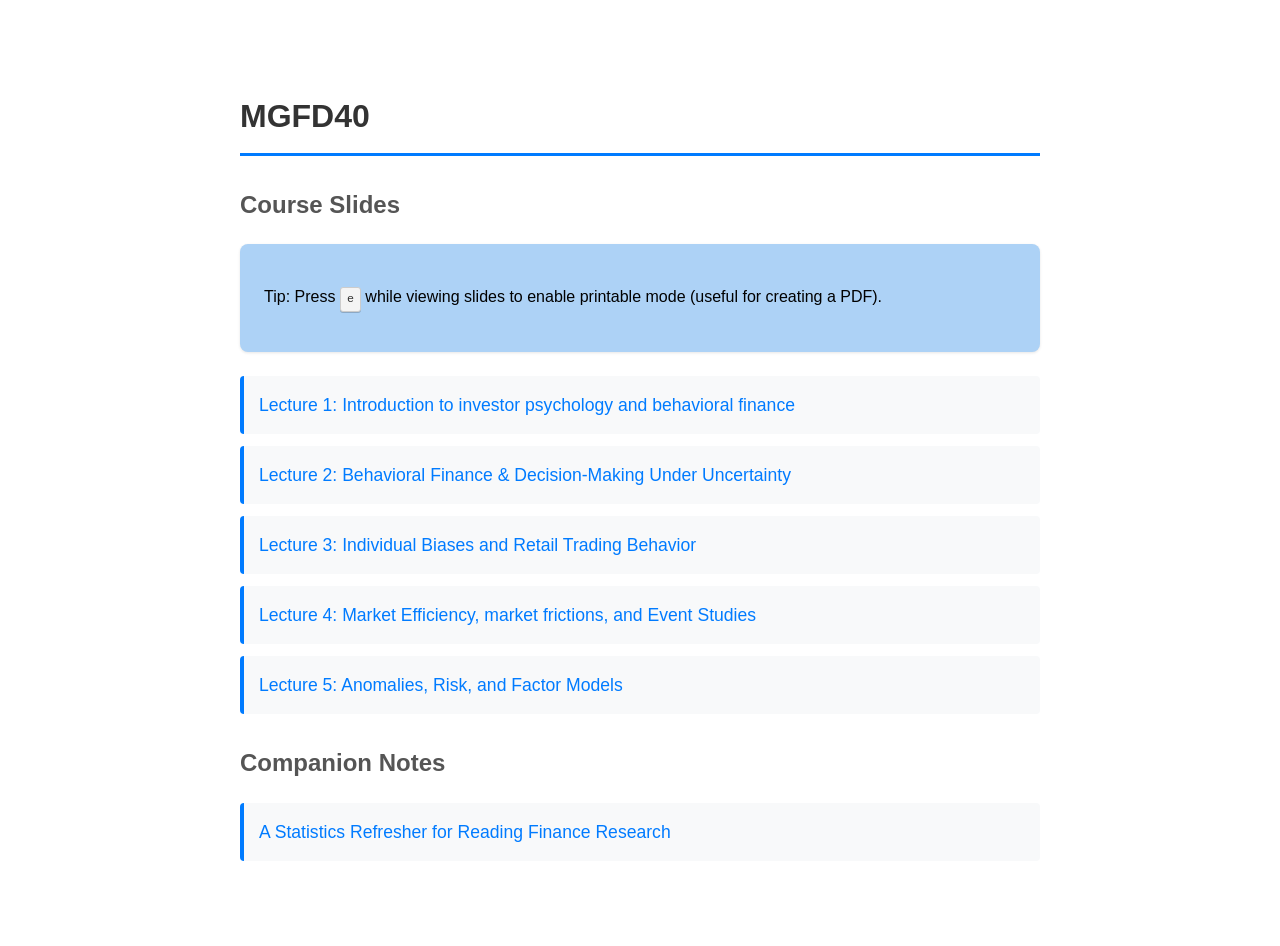
<file: index.html>
<!DOCTYPE html>
<html lang="en">
<head>
    <meta charset="UTF-8">
    <meta name="viewport" content="width=device-width, initial-scale=1.0">
    <title>MGFD40 - Course Slides</title>
    <style>
        body {
            font-family: -apple-system, BlinkMacSystemFont, "Segoe UI", Roboto, sans-serif;
            max-width: 800px;
            margin: 50px auto;
            padding: 20px;
            line-height: 1.6;
        }
        h1 {
            color: #333;
            border-bottom: 3px solid #007bff;
            padding-bottom: 10px;
        }
        h2 {
            color: #555;
            margin-top: 30px;
        }
        .lecture-list {
            list-style: none;
            padding: 0;
        }
        .lecture-list li {
            margin: 12px 0;
            padding: 15px;
            background: #f8f9fa;
            border-left: 4px solid #007bff;
            border-radius: 4px;
            transition: background 0.2s;
        }
        .lecture-list li:hover {
            background: #e9ecef;
        }
        .lecture-list a {
            text-decoration: none;
            color: #007bff;
            font-weight: 500;
            font-size: 1.1em;
        }
        .lecture-list a:hover {
            text-decoration: underline;
        }
        kbd {
            background-color: #f4f4f4;
            border: 1px solid #ccc;
            border-radius: 3px;
            box-shadow: 0 1px 0 rgba(0,0,0,0.2);
            color: #333;
            display: inline-block;
            font-family: monospace;
            font-size: 0.9em;
            padding: 2px 6px;
            white-space: nowrap;
        }

        .content-block {
            background: #add2f6;
            padding: 1.5rem;
            border-radius: 8px;
            margin-bottom: 1.5rem;
            box-shadow: 0 1px 3px rgba(0, 0, 0, 0.1);
        }

    </style>
</head>
<body>
    <h1>MGFD40</h1>
    <h2>Course Slides</h2>
    <div class="content-block"> 
    <p class="tip">Tip: Press <kbd>e</kbd> while viewing slides to enable printable mode (useful for
    creating a PDF).</p>
    </div>
    <ul class="lecture-list">
        <li><a href="_output/lecture01/lecture_01.html">Lecture 1: Introduction to investor psychology and behavioral finance</a></li>
        <li><a href="_output/lecture02/lecture_02.html">Lecture 2: Behavioral Finance & Decision-Making Under Uncertainty</a></li>
        <li><a href="_output/lecture03/lecture_03.html">Lecture 3: Individual Biases and Retail Trading Behavior</a></li>
        <li><a href="_output/lecture04/lecture_04.html">Lecture 4: Market Efficiency, market frictions, and Event Studies</a></li>
        <li><a href="_output/lecture05/lecture05_v2.html">Lecture 5: Anomalies, Risk, and Factor Models</a></li>
    </ul>

    <h2>Companion Notes</h2>
    <ul class="lecture-list">
        <li><a href="_output/lecture00/lecture_00.html">A Statistics Refresher for Reading Finance Research</a></li>
    </ul>


</body>
</html>
</file>
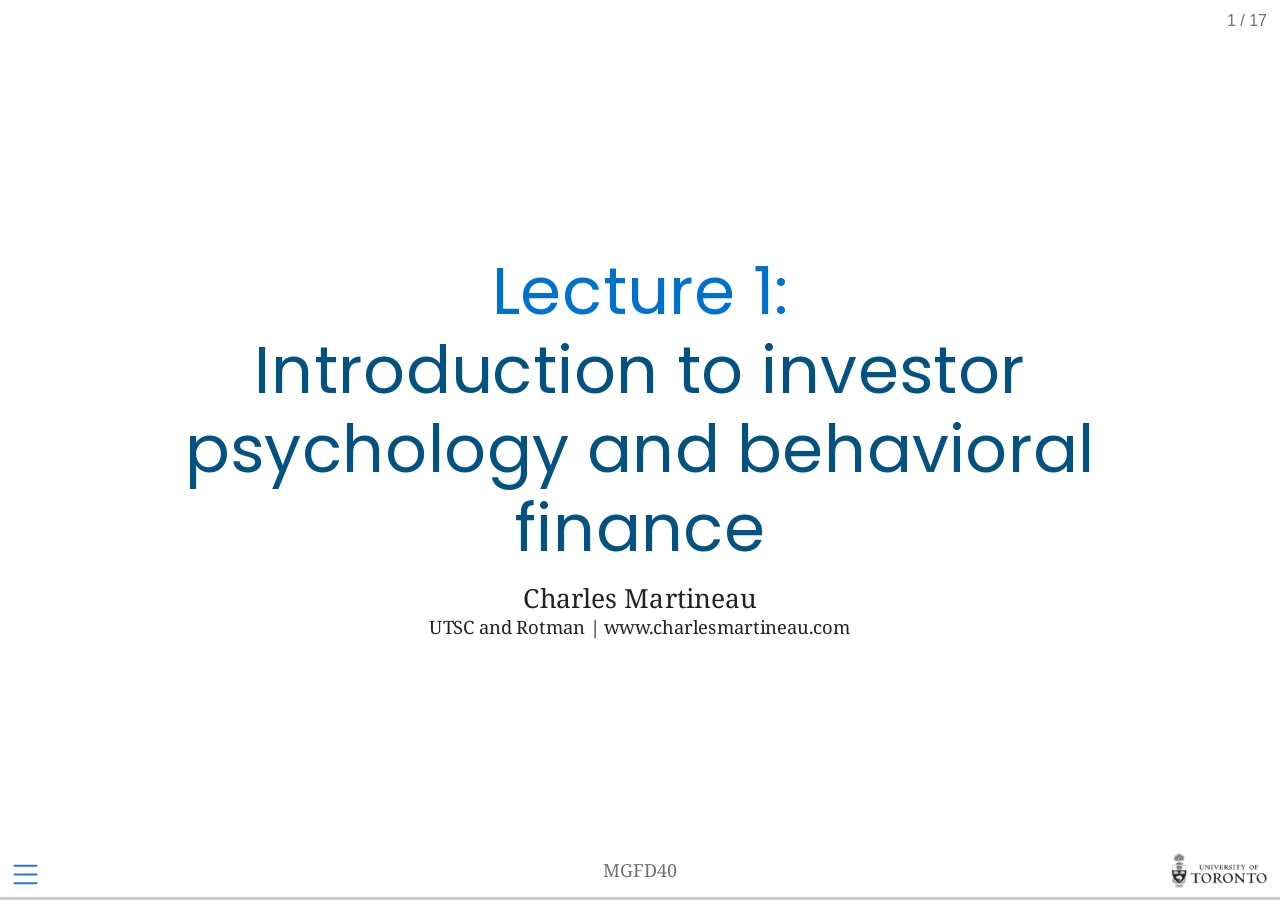
<file: _output/lecture01/lecture_01.html>
<!DOCTYPE html>
<html lang="en"><head>
<script src="lecture_01_files/libs/clipboard/clipboard.min.js"></script>
<script src="lecture_01_files/libs/quarto-html/tabby.min.js"></script>
<script src="lecture_01_files/libs/quarto-html/popper.min.js"></script>
<script src="lecture_01_files/libs/quarto-html/tippy.umd.min.js"></script>
<link href="lecture_01_files/libs/quarto-html/tippy.css" rel="stylesheet">
<link href="lecture_01_files/libs/quarto-html/light-border.css" rel="stylesheet">
<link href="lecture_01_files/libs/quarto-html/quarto-html.min.css" rel="stylesheet" data-mode="light">
<link href="lecture_01_files/libs/quarto-html/quarto-syntax-highlighting.css" rel="stylesheet" id="quarto-text-highlighting-styles"><meta charset="utf-8">
  <meta name="generator" content="quarto-1.5.55">

  <meta name="author" content="Charles Martineau">
  <title>Lecture 1: Introduction to investor psychology and behavioral finance</title>
  <meta name="apple-mobile-web-app-capable" content="yes">
  <meta name="apple-mobile-web-app-status-bar-style" content="black-translucent">
  <meta name="viewport" content="width=device-width, initial-scale=1.0, maximum-scale=1.0, user-scalable=no, minimal-ui">
  <link rel="stylesheet" href="lecture_01_files/libs/revealjs/dist/reset.css">
  <link rel="stylesheet" href="lecture_01_files/libs/revealjs/dist/reveal.css">
  <style>
    code{white-space: pre-wrap;}
    span.smallcaps{font-variant: small-caps;}
    div.columns{display: flex; gap: min(4vw, 1.5em);}
    div.column{flex: auto; overflow-x: auto;}
    div.hanging-indent{margin-left: 1.5em; text-indent: -1.5em;}
    ul.task-list{list-style: none;}
    ul.task-list li input[type="checkbox"] {
      width: 0.8em;
      margin: 0 0.8em 0.2em -1em; /* quarto-specific, see https://github.com/quarto-dev/quarto-cli/issues/4556 */ 
      vertical-align: middle;
    }
  </style>
  <link rel="stylesheet" href="lecture_01_files/libs/revealjs/dist/theme/quarto.css">
  <link href="lecture_01_files/libs/revealjs/plugin/quarto-line-highlight/line-highlight.css" rel="stylesheet">
  <link href="lecture_01_files/libs/revealjs/plugin/reveal-menu/menu.css" rel="stylesheet">
  <link href="lecture_01_files/libs/revealjs/plugin/reveal-menu/quarto-menu.css" rel="stylesheet">
  <link href="lecture_01_files/libs/revealjs/plugin/reveal-chalkboard/font-awesome/css/all.css" rel="stylesheet">
  <link href="lecture_01_files/libs/revealjs/plugin/reveal-chalkboard/style.css" rel="stylesheet">
  <link href="lecture_01_files/libs/revealjs/plugin/quarto-support/footer.css" rel="stylesheet">
  <style type="text/css">

  .callout {
    margin-top: 1em;
    margin-bottom: 1em;  
    border-radius: .25rem;
  }

  .callout.callout-style-simple { 
    padding: 0em 0.5em;
    border-left: solid #acacac .3rem;
    border-right: solid 1px silver;
    border-top: solid 1px silver;
    border-bottom: solid 1px silver;
    display: flex;
  }

  .callout.callout-style-default {
    border-left: solid #acacac .3rem;
    border-right: solid 1px silver;
    border-top: solid 1px silver;
    border-bottom: solid 1px silver;
  }

  .callout .callout-body-container {
    flex-grow: 1;
  }

  .callout.callout-style-simple .callout-body {
    font-size: 1rem;
    font-weight: 400;
  }

  .callout.callout-style-default .callout-body {
    font-size: 0.9rem;
    font-weight: 400;
  }

  .callout.callout-titled.callout-style-simple .callout-body {
    margin-top: 0.2em;
  }

  .callout:not(.callout-titled) .callout-body {
      display: flex;
  }

  .callout:not(.no-icon).callout-titled.callout-style-simple .callout-content {
    padding-left: 1.6em;
  }

  .callout.callout-titled .callout-header {
    padding-top: 0.2em;
    margin-bottom: -0.2em;
  }

  .callout.callout-titled .callout-title  p {
    margin-top: 0.5em;
    margin-bottom: 0.5em;
  }
    
  .callout.callout-titled.callout-style-simple .callout-content  p {
    margin-top: 0;
  }

  .callout.callout-titled.callout-style-default .callout-content  p {
    margin-top: 0.7em;
  }

  .callout.callout-style-simple div.callout-title {
    border-bottom: none;
    font-size: .9rem;
    font-weight: 600;
    opacity: 75%;
  }

  .callout.callout-style-default  div.callout-title {
    border-bottom: none;
    font-weight: 600;
    opacity: 85%;
    font-size: 0.9rem;
    padding-left: 0.5em;
    padding-right: 0.5em;
  }

  .callout.callout-style-default div.callout-content {
    padding-left: 0.5em;
    padding-right: 0.5em;
  }

  .callout.callout-style-simple .callout-icon::before {
    height: 1rem;
    width: 1rem;
    display: inline-block;
    content: "";
    background-repeat: no-repeat;
    background-size: 1rem 1rem;
  }

  .callout.callout-style-default .callout-icon::before {
    height: 0.9rem;
    width: 0.9rem;
    display: inline-block;
    content: "";
    background-repeat: no-repeat;
    background-size: 0.9rem 0.9rem;
  }

  .callout-title {
    display: flex
  }
    
  .callout-icon::before {
    margin-top: 1rem;
    padding-right: .5rem;
  }

  .callout.no-icon::before {
    display: none !important;
  }

  .callout.callout-titled .callout-body > .callout-content > :last-child {
    padding-bottom: 0.5rem;
    margin-bottom: 0;
  }

  .callout.callout-titled .callout-icon::before {
    margin-top: .5rem;
    padding-right: .5rem;
  }

  .callout:not(.callout-titled) .callout-icon::before {
    margin-top: 1rem;
    padding-right: .5rem;
  }

  /* Callout Types */

  div.callout-note {
    border-left-color: #4582ec !important;
  }

  div.callout-note .callout-icon::before {
    background-image: url('[data-uri]');
  }

  div.callout-note.callout-style-default .callout-title {
    background-color: #dae6fb
  }

  div.callout-important {
    border-left-color: #d9534f !important;
  }

  div.callout-important .callout-icon::before {
    background-image: url('[data-uri]');
  }

  div.callout-important.callout-style-default .callout-title {
    background-color: #f7dddc
  }

  div.callout-warning {
    border-left-color: #f0ad4e !important;
  }

  div.callout-warning .callout-icon::before {
    background-image: url('[data-uri]');
  }

  div.callout-warning.callout-style-default .callout-title {
    background-color: #fcefdc
  }

  div.callout-tip {
    border-left-color: #02b875 !important;
  }

  div.callout-tip .callout-icon::before {
    background-image: url('[data-uri]');
  }

  div.callout-tip.callout-style-default .callout-title {
    background-color: #ccf1e3
  }

  div.callout-caution {
    border-left-color: #fd7e14 !important;
  }

  div.callout-caution .callout-icon::before {
    background-image: url('[data-uri]');
  }

  div.callout-caution.callout-style-default .callout-title {
    background-color: #ffe5d0
  }

  </style>
  <style type="text/css">
    .reveal div.sourceCode {
      margin: 0;
      overflow: auto;
    }
    .reveal div.hanging-indent {
      margin-left: 1em;
      text-indent: -1em;
    }
    .reveal .slide:not(.center) {
      height: 100%;
    }
    .reveal .slide.scrollable {
      overflow-y: auto;
    }
    .reveal .footnotes {
      height: 100%;
      overflow-y: auto;
    }
    .reveal .slide .absolute {
      position: absolute;
      display: block;
    }
    .reveal .footnotes ol {
      counter-reset: ol;
      list-style-type: none; 
      margin-left: 0;
    }
    .reveal .footnotes ol li:before {
      counter-increment: ol;
      content: counter(ol) ". "; 
    }
    .reveal .footnotes ol li > p:first-child {
      display: inline-block;
    }
    .reveal .slide ul,
    .reveal .slide ol {
      margin-bottom: 0.5em;
    }
    .reveal .slide ul li,
    .reveal .slide ol li {
      margin-top: 0.4em;
      margin-bottom: 0.2em;
    }
    .reveal .slide ul[role="tablist"] li {
      margin-bottom: 0;
    }
    .reveal .slide ul li > *:first-child,
    .reveal .slide ol li > *:first-child {
      margin-block-start: 0;
    }
    .reveal .slide ul li > *:last-child,
    .reveal .slide ol li > *:last-child {
      margin-block-end: 0;
    }
    .reveal .slide .columns:nth-child(3) {
      margin-block-start: 0.8em;
    }
    .reveal blockquote {
      box-shadow: none;
    }
    .reveal .tippy-content>* {
      margin-top: 0.2em;
      margin-bottom: 0.7em;
    }
    .reveal .tippy-content>*:last-child {
      margin-bottom: 0.2em;
    }
    .reveal .slide > img.stretch.quarto-figure-center,
    .reveal .slide > img.r-stretch.quarto-figure-center {
      display: block;
      margin-left: auto;
      margin-right: auto; 
    }
    .reveal .slide > img.stretch.quarto-figure-left,
    .reveal .slide > img.r-stretch.quarto-figure-left  {
      display: block;
      margin-left: 0;
      margin-right: auto; 
    }
    .reveal .slide > img.stretch.quarto-figure-right,
    .reveal .slide > img.r-stretch.quarto-figure-right  {
      display: block;
      margin-left: auto;
      margin-right: 0; 
    }
  </style>
  <link rel="preconnect" href="https://fonts.googleapis.com"><link rel="preconnect" href="https://fonts.gstatic.com" crossorigin=""><link href="https://fonts.googleapis.com/css2?family=Fira+Mono:wght@400;500;700&amp;family=Noto+Sans:ital,wght@0,100..900;1,100..900&amp;family=Noto+Serif:ital,wght@0,100..900;1,100..900&amp;family=Poppins:ital,wght@0,100;0,200;0,300;0,400;0,500;0,600;0,700;0,800;0,900;1,100;1,200;1,300;1,400;1,500;1,600;1,700;1,800;1,900&amp;display=swap" rel="stylesheet">
</head>
<body class="quarto-light">
  <div class="reveal">
    <div class="slides">

<section id="title-slide" class="quarto-title-block center">
  <h1 class="title">Lecture 1:<br><span style="color:#045282">Introduction to investor psychology and behavioral finance</span></h1>

<div class="quarto-title-authors">
<div class="quarto-title-author">
<div class="quarto-title-author-name">
Charles Martineau 
</div>
        <p class="quarto-title-affiliation">
            UTSC and Rotman | <a href="https://www.charlesmartineau.com">www.charlesmartineau.com</a>
          </p>
    </div>
</div>

</section>
<section id="welcome-to-mgfd40" class="slide level2">
<h2>Welcome to MGFD40</h2>
<div style="height: 2em;">

</div>
<ul>
<li><p><strong>Requirements</strong>:</p>
<ul>
<li>MGFC10H3: Intermediate Finance</li>
<li>MGEB12H3: Quantitative Methods in Economics II</li>
<li>Come to every class.</li>
</ul></li>
<li><p><strong>Programming</strong>:</p>
<ul>
<li>Python will be used for coding trading strategies</li>
<li>Can use AI.</li>
</ul></li>
<li><p><strong>Econometrics</strong>:</p>
<ul>
<li>Basic understanding of regression analysis is assumed</li>
</ul></li>
</ul>
</section>
<section id="instructor" class="slide level2">
<h2>Instructor</h2>
<p>Charles Martineau</p>
<ul>
<li>From Montreal</li>
<li>PhD in Finance from UBC.
<ul>
<li>Specialize in information economics. E.g., how information is produced, disseminated, and used in financial markets.</li>
<li>see <a href="www.charlesmartineau.com">charlesmartineau.com</a> for research portfolio.</li>
</ul></li>
<li>Joined UTSC and Rotman in 2017
<ul>
<li>I taught this course from 2019-2023 followed by a 2-year sabbatical.</li>
</ul></li>
</ul>
</section>
<section id="course-material" class="slide level2">
<h2>Course material</h2>
<p>Link: <a href="www.charlesmartineau.com/MGFD40">MGFD40 Course Material</a></p>
<ul>
<li>Lecture notes</li>
<li>Assignment</li>
</ul>
</section>
<section id="objective-of-this-course" class="slide level2">
<h2>Objective of this course</h2>
<div style="height: 2em;">

</div>
<div class="r-fit-text">
<p><strong>Theoretical component:</strong></p>
<ul>
<li>The rationality assumption and efficient market hypothesis and know how they are violated in reality.</li>
<li>The systematic behavioral biases of market participants and its impact on asset pricing and corporate decisions.</li>
</ul>
<p><strong>Practical component:</strong></p>
<ul>
<li>How to code in Python and develop trading strategies to take advantage of mispricing.</li>
</ul>
</div>
</section>
<section id="what-is-behavioral-economics" class="slide level2">
<h2>What is Behavioral economics?</h2>
<div style="height: 2em;">

</div>
<p>When people face complex decisions, individuals often rely on:</p>
<ul>
<li>basic judgments<br>
</li>
<li>preferences<br>
</li>
<li>heuristics</li>
</ul>
<p>This simplify the decision-making process rather than acting completely rationally.</p>
<div style="height: 1em;">

</div>
<p>Behavioral economics is the study of these “irrational actions” and how it impact financial decisions.</p>
</section>
<section id="an-example-of-a-behavioral-heuristic-availability" class="slide level2">
<h2>An example of a behavioral heuristic: Availability</h2>
<div style="height: 2em;">

</div>
<p>You plan to invest money, but you recall a recent stock market crash.</p>
<ul>
<li>This “recall” might affect your decision to invest or not in financial markets despite that crashes do not occur frequently.</li>
</ul>
<p><strong>Consequence</strong>: you forego a return on your money.</p>
</section>
<section id="lets-do-an-experiment-the-ultimatum-game" class="slide level2">
<h2>Let’s do an experiment: The ultimatum game</h2>
<div style="height: 1em;">

</div>
<p>I give your friend $20 in $1 bill.</p>
<ul>
<li>He has to share a portion of his $20 with you and can give you as much as he wants.</li>
<li>If you accept the offer, you get that amount, and he keeps the rest.</li>
<li>If you turn down his offer, both of you get nothing.</li>
</ul>
<div style="height: 1em;">

</div>
<p>Let’s say he offers you $1. Would you take it?</p>
</section>
<section id="more-experiments" class="slide level2">
<h2>More experiments</h2>
<div class="columns">
<div class="column" style="width:60%;">
<p>… with the help of Richard Thaler of the University of Chicago, who won the Nobel Prize in Economics in 2017 for his pioneering work in behavioral economics.</p>
<p>First homework: Watch this <a href="https://player.pbs.org/viralplayer/2365517540/">video</a>.</p>
</div><div class="column" style="width:40%;">
<p><img data-src="figures/thaler.png" style="width:100.0%"></p>
</div></div>
</section>
<section id="key-behavioral-biases" class="slide level2">
<h2>Key behavioral biases</h2>
<div style="height: 2em;">

</div>
<ul>
<li>Overconfidence</li>
<li>Loss aversion</li>
<li>Anchoring</li>
<li>Representativeness</li>
<li>Regret</li>
<li>Mental accounting</li>
<li>… and more</li>
</ul>
</section>
<section id="congnitive-constraints" class="slide level2">
<h2>Congnitive constraints</h2>
<div style="height: 2em;">

</div>
<p>We will also discuss various cognitive constraints that affect decision-making.</p>
<ul>
<li>A key congnitive constraint we will discuss in class is limited attention, i.e., our inability to pay attention to everything!</li>
</ul>
</section>
<section id="a-classic-example-of-limited-attention" class="slide level2">
<h2>A classic example of limited attention</h2>
<div style="height: 2em;">

</div>
<div class="columns">
<div class="column" style="width:50%;">
<p>The stock market reaction to earnings announcements.</p>
<ul>
<li>Prices reacting slowly to new information (earnings announcement). This figure is from the 1980s.</li>
<li>Do you think pattern is still true today?</li>
<li>We’ll discuss more in the next class.</li>
</ul>
</div><div class="column" style="width:50%;">
<p><img data-src="figures/pead.png" style="width:100.0%"></p>
</div></div>
</section>
<section id="themes-of-the-course" class="slide level2">
<h2>Themes of the course</h2>
<ul>
<li>Introduction to Behavioral Finance &amp; Decision-Making Under Uncertainty (mostly theory)</li>
<li>Individual Biases and Retail Trading Behavior</li>
<li>CAPM and Cross-Sectional Asset Pricing and violations</li>
<li>Liquidity, Transaction Costs, and Limits to Arbitrage</li>
<li>Market Efficiency and Event Studies</li>
<li>Return Predictability</li>
<li>Momentum and Reversal</li>
</ul>
</section>
<section id="course-syllabus" class="slide level2">
<h2>Course syllabus</h2>
<div style="height: 2em;">

</div>
<p>Available <a href="https://www.dropbox.com/scl/fi/bpbmgzatjmjnqw69x10jm/MGFD40H3S-2026_Winter_Syllabus-20251125.pdf?rlkey=imn1hhmnx2dwwn084nyiokanq&amp;dl=0">here</a>.</p>
</section>
<section id="coding" class="slide level2">
<h2>Coding</h2>
<div style="height: 2em;">

</div>
<p>Coding is an essential part of this course… for your final project. Python will be used. Here are some resources to get you started (YouTube videos by my co-author):</p>
<ul>
<li>Installation for windows users, see <a href="https://www.youtube.com/watch?v=uxgkWssqkAU">link</a></li>
<li>Installation for Mac users, see <a href="https://www.youtube.com/watch?v=0wj8F_oBYEE">link</a></li>
<li>This installation uses the environment UV (not anaconda).
<ul>
<li>If you already use Anaconda, that’s not a problem.</li>
</ul></li>
<li>Now with AI tools, coding is easier than ever!
<ul>
<li>I encourage you to use AI tools to help you code your trading strategies.</li>
</ul></li>
</ul>
<p>The Python assignment is on the course website already.</p>
<p>❗ I will not do a live coding session in class.</p>
<ul>
<li>However, if you have questions, please ask and I can cover them in class.</li>
</ul>
</section>
<section id="policy-of-reference-letters" class="slide level2">
<h2>Policy of reference letters</h2>
<div style="height: 2em;">

</div>
<p>A necessary condition: grade <strong>A</strong> or above</p>
<p>What do I need to write your letter:</p>
<ul>
<li>Your CV and Personal Statement</li>
<li>Your (unofficial) transcript</li>
<li>Your scanned UoT ID Card</li>
<li>If you want to have an emotional and strong letter instead of a template, do speak up and leave an impression!</li>
</ul>
<p>❗Very important:</p>
<ul>
<li>I discuss your group project in my letter. It is important that you show leadership and do very well on the group project. It is the best way for me to assess your potential for graduate schools.</li>
</ul>
</section>
<section id="recommended-books-on-behavioral-finance" class="slide level2">
<h2>Recommended books on behavioral finance</h2>
<ul>
<li>Thaler, R. H. (2016). <em>Misbehaving: The making of behavioral economics</em>. WW Norton &amp; Company.</li>
<li>Lewis, M. (2017). <em>The Undoing Project: A Friendship That Changed Our Minds</em>. WW Norton &amp; Company.</li>
<li>Barberis, N., &amp; Thaler, R. (2003). A survey of behavioral finance. In <em>Handbook of the Economics of Finance</em> (Vol. 1, pp.&nbsp;1052-1121). Elsevier. <a href="https://www.dropbox.com/scl/fi/0op5ctm93st3kvn8qzb1i/ch18_6.pdf?rlkey=75gp8737873lv4im30jthhgb5&amp;dl=0">Link to PDF</a></li>
<li>Shefrin, H. (2002). <em>Beyond greed and fear: Understanding behavioral finance and the psychology of investing</em>. Oxford University Press.</li>
<li>Kahneman, D. (2011). <em>Thinking, fast and slow</em>. Macmillan.</li>
</ul>
<div class="quarto-auto-generated-content">
<p><img src="../logos/uoft.png" class="slide-logo"></p>
<div class="footer footer-default">
<p>MGFD40</p>
</div>
</div>
</section>
    </div>
  </div>

  <script>window.backupDefine = window.define; window.define = undefined;</script>
  <script src="lecture_01_files/libs/revealjs/dist/reveal.js"></script>
  <!-- reveal.js plugins -->
  <script src="lecture_01_files/libs/revealjs/plugin/quarto-line-highlight/line-highlight.js"></script>
  <script src="lecture_01_files/libs/revealjs/plugin/pdf-export/pdfexport.js"></script>
  <script src="lecture_01_files/libs/revealjs/plugin/reveal-menu/menu.js"></script>
  <script src="lecture_01_files/libs/revealjs/plugin/reveal-menu/quarto-menu.js"></script>
  <script src="lecture_01_files/libs/revealjs/plugin/reveal-chalkboard/plugin.js"></script>
  <script src="lecture_01_files/libs/revealjs/plugin/quarto-support/support.js"></script>
  

  <script src="lecture_01_files/libs/revealjs/plugin/notes/notes.js"></script>
  <script src="lecture_01_files/libs/revealjs/plugin/search/search.js"></script>
  <script src="lecture_01_files/libs/revealjs/plugin/zoom/zoom.js"></script>
  <script>window.define = window.backupDefine; window.backupDefine = undefined;</script>

  <script>

      // Full list of configuration options available at:
      // https://revealjs.com/config/
      Reveal.initialize({
'controlsAuto': true,
'previewLinksAuto': false,
'pdfSeparateFragments': false,
'autoAnimateEasing': "ease",
'autoAnimateDuration': 1,
'autoAnimateUnmatched': true,
'menu': {"side":"left","useTextContentForMissingTitles":true,"markers":false,"loadIcons":false,"custom":[{"title":"Tools","icon":"<i class=\"fas fa-gear\"></i>","content":"<ul class=\"slide-menu-items\">\n<li class=\"slide-tool-item active\" data-item=\"0\"><a href=\"#\" onclick=\"RevealMenuToolHandlers.fullscreen(event)\"><kbd>f</kbd> Fullscreen</a></li>\n<li class=\"slide-tool-item\" data-item=\"1\"><a href=\"#\" onclick=\"RevealMenuToolHandlers.speakerMode(event)\"><kbd>s</kbd> Speaker View</a></li>\n<li class=\"slide-tool-item\" data-item=\"2\"><a href=\"#\" onclick=\"RevealMenuToolHandlers.overview(event)\"><kbd>o</kbd> Slide Overview</a></li>\n<li class=\"slide-tool-item\" data-item=\"3\"><a href=\"#\" onclick=\"RevealMenuToolHandlers.togglePdfExport(event)\"><kbd>e</kbd> PDF Export Mode</a></li>\n<li class=\"slide-tool-item\" data-item=\"4\"><a href=\"#\" onclick=\"RevealMenuToolHandlers.toggleChalkboard(event)\"><kbd>b</kbd> Toggle Chalkboard</a></li>\n<li class=\"slide-tool-item\" data-item=\"5\"><a href=\"#\" onclick=\"RevealMenuToolHandlers.toggleNotesCanvas(event)\"><kbd>c</kbd> Toggle Notes Canvas</a></li>\n<li class=\"slide-tool-item\" data-item=\"6\"><a href=\"#\" onclick=\"RevealMenuToolHandlers.downloadDrawings(event)\"><kbd>d</kbd> Download Drawings</a></li>\n<li class=\"slide-tool-item\" data-item=\"7\"><a href=\"#\" onclick=\"RevealMenuToolHandlers.keyboardHelp(event)\"><kbd>?</kbd> Keyboard Help</a></li>\n</ul>"}],"openButton":true},
'chalkboard': {"buttons":false,"theme":"whiteboard"},
'smaller': false,
 
        // Display controls in the bottom right corner
        controls: false,

        // Help the user learn the controls by providing hints, for example by
        // bouncing the down arrow when they first encounter a vertical slide
        controlsTutorial: false,

        // Determines where controls appear, "edges" or "bottom-right"
        controlsLayout: 'edges',

        // Visibility rule for backwards navigation arrows; "faded", "hidden"
        // or "visible"
        controlsBackArrows: 'faded',

        // Display a presentation progress bar
        progress: true,

        // Display the page number of the current slide
        slideNumber: 'c/t',

        // 'all', 'print', or 'speaker'
        showSlideNumber: 'all',

        // Add the current slide number to the URL hash so that reloading the
        // page/copying the URL will return you to the same slide
        hash: true,

        // Start with 1 for the hash rather than 0
        hashOneBasedIndex: false,

        // Flags if we should monitor the hash and change slides accordingly
        respondToHashChanges: true,

        // Push each slide change to the browser history
        history: true,

        // Enable keyboard shortcuts for navigation
        keyboard: true,

        // Enable the slide overview mode
        overview: true,

        // Disables the default reveal.js slide layout (scaling and centering)
        // so that you can use custom CSS layout
        disableLayout: false,

        // Vertical centering of slides
        center: false,

        // Enables touch navigation on devices with touch input
        touch: true,

        // Loop the presentation
        loop: false,

        // Change the presentation direction to be RTL
        rtl: false,

        // see https://revealjs.com/vertical-slides/#navigation-mode
        navigationMode: 'linear',

        // Randomizes the order of slides each time the presentation loads
        shuffle: false,

        // Turns fragments on and off globally
        fragments: true,

        // Flags whether to include the current fragment in the URL,
        // so that reloading brings you to the same fragment position
        fragmentInURL: false,

        // Flags if the presentation is running in an embedded mode,
        // i.e. contained within a limited portion of the screen
        embedded: false,

        // Flags if we should show a help overlay when the questionmark
        // key is pressed
        help: true,

        // Flags if it should be possible to pause the presentation (blackout)
        pause: true,

        // Flags if speaker notes should be visible to all viewers
        showNotes: false,

        // Global override for autoplaying embedded media (null/true/false)
        autoPlayMedia: null,

        // Global override for preloading lazy-loaded iframes (null/true/false)
        preloadIframes: null,

        // Number of milliseconds between automatically proceeding to the
        // next slide, disabled when set to 0, this value can be overwritten
        // by using a data-autoslide attribute on your slides
        autoSlide: 0,

        // Stop auto-sliding after user input
        autoSlideStoppable: true,

        // Use this method for navigation when auto-sliding
        autoSlideMethod: null,

        // Specify the average time in seconds that you think you will spend
        // presenting each slide. This is used to show a pacing timer in the
        // speaker view
        defaultTiming: null,

        // Enable slide navigation via mouse wheel
        mouseWheel: false,

        // The display mode that will be used to show slides
        display: 'block',

        // Hide cursor if inactive
        hideInactiveCursor: true,

        // Time before the cursor is hidden (in ms)
        hideCursorTime: 5000,

        // Opens links in an iframe preview overlay
        previewLinks: false,

        // Transition style (none/fade/slide/convex/concave/zoom)
        transition: 'slide',

        // Transition speed (default/fast/slow)
        transitionSpeed: 'default',

        // Transition style for full page slide backgrounds
        // (none/fade/slide/convex/concave/zoom)
        backgroundTransition: 'fade',

        // Number of slides away from the current that are visible
        viewDistance: 3,

        // Number of slides away from the current that are visible on mobile
        // devices. It is advisable to set this to a lower number than
        // viewDistance in order to save resources.
        mobileViewDistance: 2,

        // The "normal" size of the presentation, aspect ratio will be preserved
        // when the presentation is scaled to fit different resolutions. Can be
        // specified using percentage units.
        width: 1050,

        height: 700,

        // Factor of the display size that should remain empty around the content
        margin: 0.1,

        // reveal.js plugins
        plugins: [QuartoLineHighlight, PdfExport, RevealMenu, RevealChalkboard, QuartoSupport,

          RevealNotes,
          RevealSearch,
          RevealZoom
        ]
      });
    </script>
    <script id="quarto-html-after-body" type="application/javascript">
    window.document.addEventListener("DOMContentLoaded", function (event) {
      const toggleBodyColorMode = (bsSheetEl) => {
        const mode = bsSheetEl.getAttribute("data-mode");
        const bodyEl = window.document.querySelector("body");
        if (mode === "dark") {
          bodyEl.classList.add("quarto-dark");
          bodyEl.classList.remove("quarto-light");
        } else {
          bodyEl.classList.add("quarto-light");
          bodyEl.classList.remove("quarto-dark");
        }
      }
      const toggleBodyColorPrimary = () => {
        const bsSheetEl = window.document.querySelector("link#quarto-bootstrap");
        if (bsSheetEl) {
          toggleBodyColorMode(bsSheetEl);
        }
      }
      toggleBodyColorPrimary();  
      const tabsets =  window.document.querySelectorAll(".panel-tabset-tabby")
      tabsets.forEach(function(tabset) {
        const tabby = new Tabby('#' + tabset.id);
      });
      const isCodeAnnotation = (el) => {
        for (const clz of el.classList) {
          if (clz.startsWith('code-annotation-')) {                     
            return true;
          }
        }
        return false;
      }
      const onCopySuccess = function(e) {
        // button target
        const button = e.trigger;
        // don't keep focus
        button.blur();
        // flash "checked"
        button.classList.add('code-copy-button-checked');
        var currentTitle = button.getAttribute("title");
        button.setAttribute("title", "Copied!");
        let tooltip;
        if (window.bootstrap) {
          button.setAttribute("data-bs-toggle", "tooltip");
          button.setAttribute("data-bs-placement", "left");
          button.setAttribute("data-bs-title", "Copied!");
          tooltip = new bootstrap.Tooltip(button, 
            { trigger: "manual", 
              customClass: "code-copy-button-tooltip",
              offset: [0, -8]});
          tooltip.show();    
        }
        setTimeout(function() {
          if (tooltip) {
            tooltip.hide();
            button.removeAttribute("data-bs-title");
            button.removeAttribute("data-bs-toggle");
            button.removeAttribute("data-bs-placement");
          }
          button.setAttribute("title", currentTitle);
          button.classList.remove('code-copy-button-checked');
        }, 1000);
        // clear code selection
        e.clearSelection();
      }
      const getTextToCopy = function(trigger) {
          const codeEl = trigger.previousElementSibling.cloneNode(true);
          for (const childEl of codeEl.children) {
            if (isCodeAnnotation(childEl)) {
              childEl.remove();
            }
          }
          return codeEl.innerText;
      }
      const clipboard = new window.ClipboardJS('.code-copy-button:not([data-in-quarto-modal])', {
        text: getTextToCopy
      });
      clipboard.on('success', onCopySuccess);
      if (window.document.getElementById('quarto-embedded-source-code-modal')) {
        // For code content inside modals, clipBoardJS needs to be initialized with a container option
        // TODO: Check when it could be a function (https://github.com/zenorocha/clipboard.js/issues/860)
        const clipboardModal = new window.ClipboardJS('.code-copy-button[data-in-quarto-modal]', {
          text: getTextToCopy,
          container: window.document.getElementById('quarto-embedded-source-code-modal')
        });
        clipboardModal.on('success', onCopySuccess);
      }
        var localhostRegex = new RegExp(/^(?:http|https):\/\/localhost\:?[0-9]*\//);
        var mailtoRegex = new RegExp(/^mailto:/);
          var filterRegex = new RegExp('/' + window.location.host + '/');
        var isInternal = (href) => {
            return filterRegex.test(href) || localhostRegex.test(href) || mailtoRegex.test(href);
        }
        // Inspect non-navigation links and adorn them if external
     	var links = window.document.querySelectorAll('a[href]:not(.nav-link):not(.navbar-brand):not(.toc-action):not(.sidebar-link):not(.sidebar-item-toggle):not(.pagination-link):not(.no-external):not([aria-hidden]):not(.dropdown-item):not(.quarto-navigation-tool):not(.about-link)');
        for (var i=0; i<links.length; i++) {
          const link = links[i];
          if (!isInternal(link.href)) {
            // undo the damage that might have been done by quarto-nav.js in the case of
            // links that we want to consider external
            if (link.dataset.originalHref !== undefined) {
              link.href = link.dataset.originalHref;
            }
          }
        }
      function tippyHover(el, contentFn, onTriggerFn, onUntriggerFn) {
        const config = {
          allowHTML: true,
          maxWidth: 500,
          delay: 100,
          arrow: false,
          appendTo: function(el) {
              return el.closest('section.slide') || el.parentElement;
          },
          interactive: true,
          interactiveBorder: 10,
          theme: 'light-border',
          placement: 'bottom-start',
        };
        if (contentFn) {
          config.content = contentFn;
        }
        if (onTriggerFn) {
          config.onTrigger = onTriggerFn;
        }
        if (onUntriggerFn) {
          config.onUntrigger = onUntriggerFn;
        }
          config['offset'] = [0,0];
          config['maxWidth'] = 700;
        window.tippy(el, config); 
      }
      const noterefs = window.document.querySelectorAll('a[role="doc-noteref"]');
      for (var i=0; i<noterefs.length; i++) {
        const ref = noterefs[i];
        tippyHover(ref, function() {
          // use id or data attribute instead here
          let href = ref.getAttribute('data-footnote-href') || ref.getAttribute('href');
          try { href = new URL(href).hash; } catch {}
          const id = href.replace(/^#\/?/, "");
          const note = window.document.getElementById(id);
          if (note) {
            return note.innerHTML;
          } else {
            return "";
          }
        });
      }
      const findCites = (el) => {
        const parentEl = el.parentElement;
        if (parentEl) {
          const cites = parentEl.dataset.cites;
          if (cites) {
            return {
              el,
              cites: cites.split(' ')
            };
          } else {
            return findCites(el.parentElement)
          }
        } else {
          return undefined;
        }
      };
      var bibliorefs = window.document.querySelectorAll('a[role="doc-biblioref"]');
      for (var i=0; i<bibliorefs.length; i++) {
        const ref = bibliorefs[i];
        const citeInfo = findCites(ref);
        if (citeInfo) {
          tippyHover(citeInfo.el, function() {
            var popup = window.document.createElement('div');
            citeInfo.cites.forEach(function(cite) {
              var citeDiv = window.document.createElement('div');
              citeDiv.classList.add('hanging-indent');
              citeDiv.classList.add('csl-entry');
              var biblioDiv = window.document.getElementById('ref-' + cite);
              if (biblioDiv) {
                citeDiv.innerHTML = biblioDiv.innerHTML;
              }
              popup.appendChild(citeDiv);
            });
            return popup.innerHTML;
          });
        }
      }
    });
    </script>
    

</body></html>
</file>
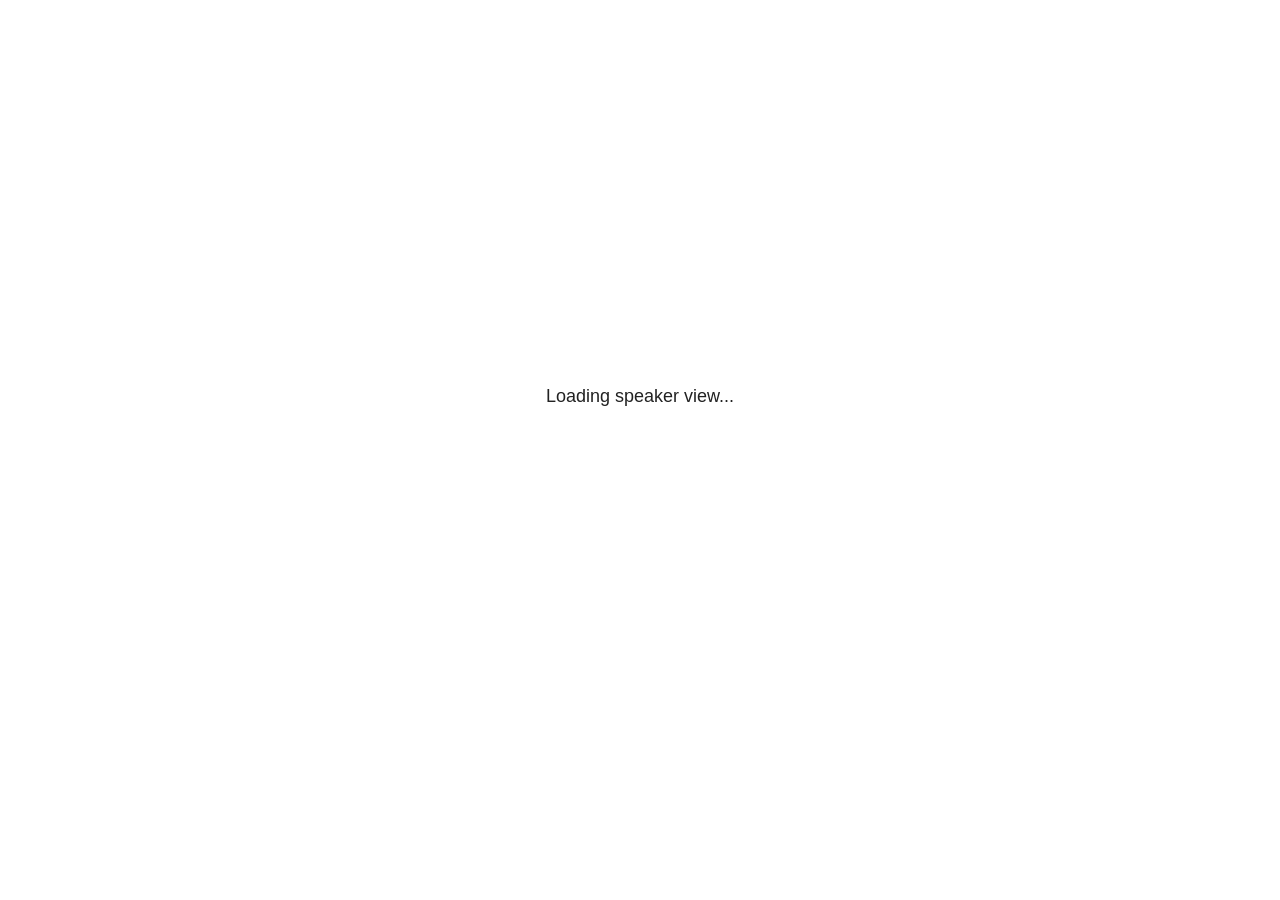
<file: _output/lecture01/lecture01_files/libs/revealjs/plugin/notes/speaker-view.html>
<!--
	NOTE: You need to build the notes plugin after making changes to this file.
-->
<html lang="en">
	<head>
		<meta charset="utf-8">

		<title>reveal.js - Speaker View</title>

		<style>
			body {
				font-family: Helvetica;
				font-size: 18px;
			}

			#current-slide,
			#upcoming-slide,
			#speaker-controls {
				padding: 6px;
				box-sizing: border-box;
				-moz-box-sizing: border-box;
			}

			#current-slide iframe,
			#upcoming-slide iframe {
				width: 100%;
				height: 100%;
				border: 1px solid #ddd;
			}

			#current-slide .label,
			#upcoming-slide .label {
				position: absolute;
				top: 10px;
				left: 10px;
				z-index: 2;
			}

			#connection-status {
				position: absolute;
				top: 0;
				left: 0;
				width: 100%;
				height: 100%;
				z-index: 20;
				padding: 30% 20% 20% 20%;
				font-size: 18px;
				color: #222;
				background: #fff;
				text-align: center;
				box-sizing: border-box;
				line-height: 1.4;
			}

			.overlay-element {
				height: 34px;
				line-height: 34px;
				padding: 0 10px;
				text-shadow: none;
				background: rgba( 220, 220, 220, 0.8 );
				color: #222;
				font-size: 14px;
			}

			.overlay-element.interactive:hover {
				background: rgba( 220, 220, 220, 1 );
			}

			#current-slide {
				position: absolute;
				width: 60%;
				height: 100%;
				top: 0;
				left: 0;
				padding-right: 0;
			}

			#upcoming-slide {
				position: absolute;
				width: 40%;
				height: 40%;
				right: 0;
				top: 0;
			}

			/* Speaker controls */
			#speaker-controls {
				position: absolute;
				top: 40%;
				right: 0;
				width: 40%;
				height: 60%;
				overflow: auto;
				font-size: 18px;
			}

				.speaker-controls-time.hidden,
				.speaker-controls-notes.hidden {
					display: none;
				}

				.speaker-controls-time .label,
				.speaker-controls-pace .label,
				.speaker-controls-notes .label {
					text-transform: uppercase;
					font-weight: normal;
					font-size: 0.66em;
					color: #666;
					margin: 0;
				}

				.speaker-controls-time, .speaker-controls-pace {
					border-bottom: 1px solid rgba( 200, 200, 200, 0.5 );
					margin-bottom: 10px;
					padding: 10px 16px;
					padding-bottom: 20px;
					cursor: pointer;
				}

				.speaker-controls-time .reset-button {
					opacity: 0;
					float: right;
					color: #666;
					text-decoration: none;
				}
				.speaker-controls-time:hover .reset-button {
					opacity: 1;
				}

				.speaker-controls-time .timer,
				.speaker-controls-time .clock {
					width: 50%;
				}

				.speaker-controls-time .timer,
				.speaker-controls-time .clock,
				.speaker-controls-time .pacing .hours-value,
				.speaker-controls-time .pacing .minutes-value,
				.speaker-controls-time .pacing .seconds-value {
					font-size: 1.9em;
				}

				.speaker-controls-time .timer {
					float: left;
				}

				.speaker-controls-time .clock {
					float: right;
					text-align: right;
				}

				.speaker-controls-time span.mute {
					opacity: 0.3;
				}

				.speaker-controls-time .pacing-title {
					margin-top: 5px;
				}

				.speaker-controls-time .pacing.ahead {
					color: blue;
				}

				.speaker-controls-time .pacing.on-track {
					color: green;
				}

				.speaker-controls-time .pacing.behind {
					color: red;
				}

				.speaker-controls-notes {
					padding: 10px 16px;
				}

				.speaker-controls-notes .value {
					margin-top: 5px;
					line-height: 1.4;
					font-size: 1.2em;
				}

			/* Layout selector */
			#speaker-layout {
				position: absolute;
				top: 10px;
				right: 10px;
				color: #222;
				z-index: 10;
			}
				#speaker-layout select {
					position: absolute;
					width: 100%;
					height: 100%;
					top: 0;
					left: 0;
					border: 0;
					box-shadow: 0;
					cursor: pointer;
					opacity: 0;

					font-size: 1em;
					background-color: transparent;

					-moz-appearance: none;
					-webkit-appearance: none;
					-webkit-tap-highlight-color: rgba(0, 0, 0, 0);
				}

				#speaker-layout select:focus {
					outline: none;
					box-shadow: none;
				}

			.clear {
				clear: both;
			}

			/* Speaker layout: Wide */
			body[data-speaker-layout="wide"] #current-slide,
			body[data-speaker-layout="wide"] #upcoming-slide {
				width: 50%;
				height: 45%;
				padding: 6px;
			}

			body[data-speaker-layout="wide"] #current-slide {
				top: 0;
				left: 0;
			}

			body[data-speaker-layout="wide"] #upcoming-slide {
				top: 0;
				left: 50%;
			}

			body[data-speaker-layout="wide"] #speaker-controls {
				top: 45%;
				left: 0;
				width: 100%;
				height: 50%;
				font-size: 1.25em;
			}

			/* Speaker layout: Tall */
			body[data-speaker-layout="tall"] #current-slide,
			body[data-speaker-layout="tall"] #upcoming-slide {
				width: 45%;
				height: 50%;
				padding: 6px;
			}

			body[data-speaker-layout="tall"] #current-slide {
				top: 0;
				left: 0;
			}

			body[data-speaker-layout="tall"] #upcoming-slide {
				top: 50%;
				left: 0;
			}

			body[data-speaker-layout="tall"] #speaker-controls {
				padding-top: 40px;
				top: 0;
				left: 45%;
				width: 55%;
				height: 100%;
				font-size: 1.25em;
			}

			/* Speaker layout: Notes only */
			body[data-speaker-layout="notes-only"] #current-slide,
			body[data-speaker-layout="notes-only"] #upcoming-slide {
				display: none;
			}

			body[data-speaker-layout="notes-only"] #speaker-controls {
				padding-top: 40px;
				top: 0;
				left: 0;
				width: 100%;
				height: 100%;
				font-size: 1.25em;
			}

			@media screen and (max-width: 1080px) {
				body[data-speaker-layout="default"] #speaker-controls {
					font-size: 16px;
				}
			}

			@media screen and (max-width: 900px) {
				body[data-speaker-layout="default"] #speaker-controls {
					font-size: 14px;
				}
			}

			@media screen and (max-width: 800px) {
				body[data-speaker-layout="default"] #speaker-controls {
					font-size: 12px;
				}
			}

		</style>
	</head>

	<body>

		<div id="connection-status">Loading speaker view...</div>

		<div id="current-slide"></div>
		<div id="upcoming-slide"><span class="overlay-element label">Upcoming</span></div>
		<div id="speaker-controls">
			<div class="speaker-controls-time">
				<h4 class="label">Time <span class="reset-button">Click to Reset</span></h4>
				<div class="clock">
					<span class="clock-value">0:00 AM</span>
				</div>
				<div class="timer">
					<span class="hours-value">00</span><span class="minutes-value">:00</span><span class="seconds-value">:00</span>
				</div>
				<div class="clear"></div>

				<h4 class="label pacing-title" style="display: none">Pacing – Time to finish current slide</h4>
				<div class="pacing" style="display: none">
					<span class="hours-value">00</span><span class="minutes-value">:00</span><span class="seconds-value">:00</span>
				</div>
			</div>

			<div class="speaker-controls-notes hidden">
				<h4 class="label">Notes</h4>
				<div class="value"></div>
			</div>
		</div>
		<div id="speaker-layout" class="overlay-element interactive">
			<span class="speaker-layout-label"></span>
			<select class="speaker-layout-dropdown"></select>
		</div>

		<script>

			(function() {

				var notes,
					notesValue,
					currentState,
					currentSlide,
					upcomingSlide,
					layoutLabel,
					layoutDropdown,
					pendingCalls = {},
					lastRevealApiCallId = 0,
					connected = false,
					whitelistedWindows = [window.opener];

				var SPEAKER_LAYOUTS = {
					'default': 'Default',
					'wide': 'Wide',
					'tall': 'Tall',
					'notes-only': 'Notes only'
				};

				setupLayout();

				var connectionStatus = document.querySelector( '#connection-status' );
				var connectionTimeout = setTimeout( function() {
					connectionStatus.innerHTML = 'Error connecting to main window.<br>Please try closing and reopening the speaker view.';
				}, 5000 );
;
				window.addEventListener( 'message', function( event ) {

					// Validate the origin of this message to prevent XSS
					if( window.location.origin !== event.origin && whitelistedWindows.indexOf( event.source ) === -1 ) {
						return;
					}

					clearTimeout( connectionTimeout );
					connectionStatus.style.display = 'none';

					var data = JSON.parse( event.data );

					// The overview mode is only useful to the reveal.js instance
					// where navigation occurs so we don't sync it
					if( data.state ) delete data.state.overview;

					// Messages sent by the notes plugin inside of the main window
					if( data && data.namespace === 'reveal-notes' ) {
						if( data.type === 'connect' ) {
							handleConnectMessage( data );
						}
						else if( data.type === 'state' ) {
							handleStateMessage( data );
						}
						else if( data.type === 'return' ) {
							pendingCalls[data.callId](data.result);
							delete pendingCalls[data.callId];
						}
					}
					// Messages sent by the reveal.js inside of the current slide preview
					else if( data && data.namespace === 'reveal' ) {
						if( /ready/.test( data.eventName ) ) {
							// Send a message back to notify that the handshake is complete
							window.opener.postMessage( JSON.stringify({ namespace: 'reveal-notes', type: 'connected'} ), '*' );
						}
						else if( /slidechanged|fragmentshown|fragmenthidden|paused|resumed/.test( data.eventName ) && currentState !== JSON.stringify( data.state ) ) {

							dispatchStateToMainWindow( data.state );

						}
					}

				} );

				/**
				 * Updates the presentation in the main window to match the state
				 * of the presentation in the notes window.
				 */
				const dispatchStateToMainWindow = debounce(( state ) => {
					window.opener.postMessage( JSON.stringify({ method: 'setState', args: [ state ]} ), '*' );
				}, 500);

				/**
				 * Asynchronously calls the Reveal.js API of the main frame.
				 */
				function callRevealApi( methodName, methodArguments, callback ) {

					var callId = ++lastRevealApiCallId;
					pendingCalls[callId] = callback;
					window.opener.postMessage( JSON.stringify( {
						namespace: 'reveal-notes',
						type: 'call',
						callId: callId,
						methodName: methodName,
						arguments: methodArguments
					} ), '*' );

				}

				/**
				 * Called when the main window is trying to establish a
				 * connection.
				 */
				function handleConnectMessage( data ) {

					if( connected === false ) {
						connected = true;

						setupIframes( data );
						setupKeyboard();
						setupNotes();
						setupTimer();
						setupHeartbeat();
					}

				}

				/**
				 * Called when the main window sends an updated state.
				 */
				function handleStateMessage( data ) {

					// Store the most recently set state to avoid circular loops
					// applying the same state
					currentState = JSON.stringify( data.state );

					// No need for updating the notes in case of fragment changes
					if ( data.notes ) {
						notes.classList.remove( 'hidden' );
						notesValue.style.whiteSpace = data.whitespace;
						if( data.markdown ) {
							notesValue.innerHTML = marked( data.notes );
						}
						else {
							notesValue.innerHTML = data.notes;
						}
					}
					else {
						notes.classList.add( 'hidden' );
					}

					// Update the note slides
					currentSlide.contentWindow.postMessage( JSON.stringify({ method: 'setState', args: [ data.state ] }), '*' );
					upcomingSlide.contentWindow.postMessage( JSON.stringify({ method: 'setState', args: [ data.state ] }), '*' );
					upcomingSlide.contentWindow.postMessage( JSON.stringify({ method: 'next' }), '*' );

				}

				// Limit to max one state update per X ms
				handleStateMessage = debounce( handleStateMessage, 200 );

				/**
				 * Forward keyboard events to the current slide window.
				 * This enables keyboard events to work even if focus
				 * isn't set on the current slide iframe.
				 *
				 * Block F5 default handling, it reloads and disconnects
				 * the speaker notes window.
				 */
				function setupKeyboard() {

					document.addEventListener( 'keydown', function( event ) {
						if( event.keyCode === 116 || ( event.metaKey && event.keyCode === 82 ) ) {
							event.preventDefault();
							return false;
						}
						currentSlide.contentWindow.postMessage( JSON.stringify({ method: 'triggerKey', args: [ event.keyCode ] }), '*' );
					} );

				}

				/**
				 * Creates the preview iframes.
				 */
				function setupIframes( data ) {

					var params = [
						'receiver',
						'progress=false',
						'history=false',
						'transition=none',
						'autoSlide=0',
						'backgroundTransition=none'
					].join( '&' );

					var urlSeparator = /\?/.test(data.url) ? '&' : '?';
					var hash = '#/' + data.state.indexh + '/' + data.state.indexv;
					var currentURL = data.url + urlSeparator + params + '&postMessageEvents=true' + hash;
					var upcomingURL = data.url + urlSeparator + params + '&controls=false' + hash;

					currentSlide = document.createElement( 'iframe' );
					currentSlide.setAttribute( 'width', 1280 );
					currentSlide.setAttribute( 'height', 1024 );
					currentSlide.setAttribute( 'src', currentURL );
					document.querySelector( '#current-slide' ).appendChild( currentSlide );

					upcomingSlide = document.createElement( 'iframe' );
					upcomingSlide.setAttribute( 'width', 640 );
					upcomingSlide.setAttribute( 'height', 512 );
					upcomingSlide.setAttribute( 'src', upcomingURL );
					document.querySelector( '#upcoming-slide' ).appendChild( upcomingSlide );

					whitelistedWindows.push( currentSlide.contentWindow, upcomingSlide.contentWindow );

				}

				/**
				 * Setup the notes UI.
				 */
				function setupNotes() {

					notes = document.querySelector( '.speaker-controls-notes' );
					notesValue = document.querySelector( '.speaker-controls-notes .value' );

				}

				/**
				 * We send out a heartbeat at all times to ensure we can
				 * reconnect with the main presentation window after reloads.
				 */
				function setupHeartbeat() {

					setInterval( () => {
						window.opener.postMessage( JSON.stringify({ namespace: 'reveal-notes', type: 'heartbeat'} ), '*' );
					}, 1000 );

				}

				function getTimings( callback ) {

					callRevealApi( 'getSlidesAttributes', [], function ( slideAttributes ) {
						callRevealApi( 'getConfig', [], function ( config ) {
							var totalTime = config.totalTime;
							var minTimePerSlide = config.minimumTimePerSlide || 0;
							var defaultTiming = config.defaultTiming;
							if ((defaultTiming == null) && (totalTime == null)) {
								callback(null);
								return;
							}
							// Setting totalTime overrides defaultTiming
							if (totalTime) {
								defaultTiming = 0;
							}
							var timings = [];
							for ( var i in slideAttributes ) {
								var slide = slideAttributes[ i ];
								var timing = defaultTiming;
								if( slide.hasOwnProperty( 'data-timing' )) {
									var t = slide[ 'data-timing' ];
									timing = parseInt(t);
									if( isNaN(timing) ) {
										console.warn("Could not parse timing '" + t + "' of slide " + i + "; using default of " + defaultTiming);
										timing = defaultTiming;
									}
								}
								timings.push(timing);
							}
							if ( totalTime ) {
								// After we've allocated time to individual slides, we summarize it and
								// subtract it from the total time
								var remainingTime = totalTime - timings.reduce( function(a, b) { return a + b; }, 0 );
								// The remaining time is divided by the number of slides that have 0 seconds
								// allocated at the moment, giving the average time-per-slide on the remaining slides
								var remainingSlides = (timings.filter( function(x) { return x == 0 }) ).length
								var timePerSlide = Math.round( remainingTime / remainingSlides, 0 )
								// And now we replace every zero-value timing with that average
								timings = timings.map( function(x) { return (x==0 ? timePerSlide : x) } );
							}
							var slidesUnderMinimum = timings.filter( function(x) { return (x < minTimePerSlide) } ).length
							if ( slidesUnderMinimum ) {
								message = "The pacing time for " + slidesUnderMinimum + " slide(s) is under the configured minimum of " + minTimePerSlide + " seconds. Check the data-timing attribute on individual slides, or consider increasing the totalTime or minimumTimePerSlide configuration options (or removing some slides).";
								alert(message);
							}
							callback( timings );
						} );
					} );

				}

				/**
				 * Return the number of seconds allocated for presenting
				 * all slides up to and including this one.
				 */
				function getTimeAllocated( timings, callback ) {

					callRevealApi( 'getSlidePastCount', [], function ( currentSlide ) {
						var allocated = 0;
						for (var i in timings.slice(0, currentSlide + 1)) {
							allocated += timings[i];
						}
						callback( allocated );
					} );

				}

				/**
				 * Create the timer and clock and start updating them
				 * at an interval.
				 */
				function setupTimer() {

					var start = new Date(),
					timeEl = document.querySelector( '.speaker-controls-time' ),
					clockEl = timeEl.querySelector( '.clock-value' ),
					hoursEl = timeEl.querySelector( '.hours-value' ),
					minutesEl = timeEl.querySelector( '.minutes-value' ),
					secondsEl = timeEl.querySelector( '.seconds-value' ),
					pacingTitleEl = timeEl.querySelector( '.pacing-title' ),
					pacingEl = timeEl.querySelector( '.pacing' ),
					pacingHoursEl = pacingEl.querySelector( '.hours-value' ),
					pacingMinutesEl = pacingEl.querySelector( '.minutes-value' ),
					pacingSecondsEl = pacingEl.querySelector( '.seconds-value' );

					var timings = null;
					getTimings( function ( _timings ) {

						timings = _timings;
						if (_timings !== null) {
							pacingTitleEl.style.removeProperty('display');
							pacingEl.style.removeProperty('display');
						}

						// Update once directly
						_updateTimer();

						// Then update every second
						setInterval( _updateTimer, 1000 );

					} );


					function _resetTimer() {

						if (timings == null) {
							start = new Date();
							_updateTimer();
						}
						else {
							// Reset timer to beginning of current slide
							getTimeAllocated( timings, function ( slideEndTimingSeconds ) {
								var slideEndTiming = slideEndTimingSeconds * 1000;
								callRevealApi( 'getSlidePastCount', [], function ( currentSlide ) {
									var currentSlideTiming = timings[currentSlide] * 1000;
									var previousSlidesTiming = slideEndTiming - currentSlideTiming;
									var now = new Date();
									start = new Date(now.getTime() - previousSlidesTiming);
									_updateTimer();
								} );
							} );
						}

					}

					timeEl.addEventListener( 'click', function() {
						_resetTimer();
						return false;
					} );

					function _displayTime( hrEl, minEl, secEl, time) {

						var sign = Math.sign(time) == -1 ? "-" : "";
						time = Math.abs(Math.round(time / 1000));
						var seconds = time % 60;
						var minutes = Math.floor( time / 60 ) % 60 ;
						var hours = Math.floor( time / ( 60 * 60 )) ;
						hrEl.innerHTML = sign + zeroPadInteger( hours );
						if (hours == 0) {
							hrEl.classList.add( 'mute' );
						}
						else {
							hrEl.classList.remove( 'mute' );
						}
						minEl.innerHTML = ':' + zeroPadInteger( minutes );
						if (hours == 0 && minutes == 0) {
							minEl.classList.add( 'mute' );
						}
						else {
							minEl.classList.remove( 'mute' );
						}
						secEl.innerHTML = ':' + zeroPadInteger( seconds );
					}

					function _updateTimer() {

						var diff, hours, minutes, seconds,
						now = new Date();

						diff = now.getTime() - start.getTime();

						clockEl.innerHTML = now.toLocaleTimeString( 'en-US', { hour12: true, hour: '2-digit', minute:'2-digit' } );
						_displayTime( hoursEl, minutesEl, secondsEl, diff );
						if (timings !== null) {
							_updatePacing(diff);
						}

					}

					function _updatePacing(diff) {

						getTimeAllocated( timings, function ( slideEndTimingSeconds ) {
							var slideEndTiming = slideEndTimingSeconds * 1000;

							callRevealApi( 'getSlidePastCount', [], function ( currentSlide ) {
								var currentSlideTiming = timings[currentSlide] * 1000;
								var timeLeftCurrentSlide = slideEndTiming - diff;
								if (timeLeftCurrentSlide < 0) {
									pacingEl.className = 'pacing behind';
								}
								else if (timeLeftCurrentSlide < currentSlideTiming) {
									pacingEl.className = 'pacing on-track';
								}
								else {
									pacingEl.className = 'pacing ahead';
								}
								_displayTime( pacingHoursEl, pacingMinutesEl, pacingSecondsEl, timeLeftCurrentSlide );
							} );
						} );
					}

				}

				/**
				 * Sets up the speaker view layout and layout selector.
				 */
				function setupLayout() {

					layoutDropdown = document.querySelector( '.speaker-layout-dropdown' );
					layoutLabel = document.querySelector( '.speaker-layout-label' );

					// Render the list of available layouts
					for( var id in SPEAKER_LAYOUTS ) {
						var option = document.createElement( 'option' );
						option.setAttribute( 'value', id );
						option.textContent = SPEAKER_LAYOUTS[ id ];
						layoutDropdown.appendChild( option );
					}

					// Monitor the dropdown for changes
					layoutDropdown.addEventListener( 'change', function( event ) {

						setLayout( layoutDropdown.value );

					}, false );

					// Restore any currently persisted layout
					setLayout( getLayout() );

				}

				/**
				 * Sets a new speaker view layout. The layout is persisted
				 * in local storage.
				 */
				function setLayout( value ) {

					var title = SPEAKER_LAYOUTS[ value ];

					layoutLabel.innerHTML = 'Layout' + ( title ? ( ': ' + title ) : '' );
					layoutDropdown.value = value;

					document.body.setAttribute( 'data-speaker-layout', value );

					// Persist locally
					if( supportsLocalStorage() ) {
						window.localStorage.setItem( 'reveal-speaker-layout', value );
					}

				}

				/**
				 * Returns the ID of the most recently set speaker layout
				 * or our default layout if none has been set.
				 */
				function getLayout() {

					if( supportsLocalStorage() ) {
						var layout = window.localStorage.getItem( 'reveal-speaker-layout' );
						if( layout ) {
							return layout;
						}
					}

					// Default to the first record in the layouts hash
					for( var id in SPEAKER_LAYOUTS ) {
						return id;
					}

				}

				function supportsLocalStorage() {

					try {
						localStorage.setItem('test', 'test');
						localStorage.removeItem('test');
						return true;
					}
					catch( e ) {
						return false;
					}

				}

				function zeroPadInteger( num ) {

					var str = '00' + parseInt( num );
					return str.substring( str.length - 2 );

				}

				/**
				 * Limits the frequency at which a function can be called.
				 */
				function debounce( fn, ms ) {

					var lastTime = 0,
						timeout;

					return function() {

						var args = arguments;
						var context = this;

						clearTimeout( timeout );

						var timeSinceLastCall = Date.now() - lastTime;
						if( timeSinceLastCall > ms ) {
							fn.apply( context, args );
							lastTime = Date.now();
						}
						else {
							timeout = setTimeout( function() {
								fn.apply( context, args );
								lastTime = Date.now();
							}, ms - timeSinceLastCall );
						}

					}

				}

			})();

		</script>
	</body>
</html>
</file>
<file: _output/lecture01/lecture_01_files/libs/quarto-html/tippy.css>
.tippy-box[data-animation=fade][data-state=hidden]{opacity:0}[data-tippy-root]{max-width:calc(100vw - 10px)}.tippy-box{position:relative;background-color:#333;color:#fff;border-radius:4px;font-size:14px;line-height:1.4;white-space:normal;outline:0;transition-property:transform,visibility,opacity}.tippy-box[data-placement^=top]>.tippy-arrow{bottom:0}.tippy-box[data-placement^=top]>.tippy-arrow:before{bottom:-7px;left:0;border-width:8px 8px 0;border-top-color:initial;transform-origin:center top}.tippy-box[data-placement^=bottom]>.tippy-arrow{top:0}.tippy-box[data-placement^=bottom]>.tippy-arrow:before{top:-7px;left:0;border-width:0 8px 8px;border-bottom-color:initial;transform-origin:center bottom}.tippy-box[data-placement^=left]>.tippy-arrow{right:0}.tippy-box[data-placement^=left]>.tippy-arrow:before{border-width:8px 0 8px 8px;border-left-color:initial;right:-7px;transform-origin:center left}.tippy-box[data-placement^=right]>.tippy-arrow{left:0}.tippy-box[data-placement^=right]>.tippy-arrow:before{left:-7px;border-width:8px 8px 8px 0;border-right-color:initial;transform-origin:center right}.tippy-box[data-inertia][data-state=visible]{transition-timing-function:cubic-bezier(.54,1.5,.38,1.11)}.tippy-arrow{width:16px;height:16px;color:#333}.tippy-arrow:before{content:"";position:absolute;border-color:transparent;border-style:solid}.tippy-content{position:relative;padding:5px 9px;z-index:1}
</file>
<file: _output/lecture01/lecture_01_files/libs/quarto-html/light-border.css>
.tippy-box[data-theme~=light-border]{background-color:#fff;background-clip:padding-box;border:1px solid rgba(0,8,16,.15);color:#333;box-shadow:0 4px 14px -2px rgba(0,8,16,.08)}.tippy-box[data-theme~=light-border]>.tippy-backdrop{background-color:#fff}.tippy-box[data-theme~=light-border]>.tippy-arrow:after,.tippy-box[data-theme~=light-border]>.tippy-svg-arrow:after{content:"";position:absolute;z-index:-1}.tippy-box[data-theme~=light-border]>.tippy-arrow:after{border-color:transparent;border-style:solid}.tippy-box[data-theme~=light-border][data-placement^=top]>.tippy-arrow:before{border-top-color:#fff}.tippy-box[data-theme~=light-border][data-placement^=top]>.tippy-arrow:after{border-top-color:rgba(0,8,16,.2);border-width:7px 7px 0;top:17px;left:1px}.tippy-box[data-theme~=light-border][data-placement^=top]>.tippy-svg-arrow>svg{top:16px}.tippy-box[data-theme~=light-border][data-placement^=top]>.tippy-svg-arrow:after{top:17px}.tippy-box[data-theme~=light-border][data-placement^=bottom]>.tippy-arrow:before{border-bottom-color:#fff;bottom:16px}.tippy-box[data-theme~=light-border][data-placement^=bottom]>.tippy-arrow:after{border-bottom-color:rgba(0,8,16,.2);border-width:0 7px 7px;bottom:17px;left:1px}.tippy-box[data-theme~=light-border][data-placement^=bottom]>.tippy-svg-arrow>svg{bottom:16px}.tippy-box[data-theme~=light-border][data-placement^=bottom]>.tippy-svg-arrow:after{bottom:17px}.tippy-box[data-theme~=light-border][data-placement^=left]>.tippy-arrow:before{border-left-color:#fff}.tippy-box[data-theme~=light-border][data-placement^=left]>.tippy-arrow:after{border-left-color:rgba(0,8,16,.2);border-width:7px 0 7px 7px;left:17px;top:1px}.tippy-box[data-theme~=light-border][data-placement^=left]>.tippy-svg-arrow>svg{left:11px}.tippy-box[data-theme~=light-border][data-placement^=left]>.tippy-svg-arrow:after{left:12px}.tippy-box[data-theme~=light-border][data-placement^=right]>.tippy-arrow:before{border-right-color:#fff;right:16px}.tippy-box[data-theme~=light-border][data-placement^=right]>.tippy-arrow:after{border-width:7px 7px 7px 0;right:17px;top:1px;border-right-color:rgba(0,8,16,.2)}.tippy-box[data-theme~=light-border][data-placement^=right]>.tippy-svg-arrow>svg{right:11px}.tippy-box[data-theme~=light-border][data-placement^=right]>.tippy-svg-arrow:after{right:12px}.tippy-box[data-theme~=light-border]>.tippy-svg-arrow{fill:#fff}.tippy-box[data-theme~=light-border]>.tippy-svg-arrow:after{background-image:url([data-uri]);background-size:16px 6px;width:16px;height:6px}
</file>
<file: _output/lecture01/lecture_01_files/libs/quarto-html/quarto-syntax-highlighting.css>
/* quarto syntax highlight colors */
:root {
  --quarto-hl-ot-color: #003B4F;
  --quarto-hl-at-color: #657422;
  --quarto-hl-ss-color: #20794D;
  --quarto-hl-an-color: #5E5E5E;
  --quarto-hl-fu-color: #4758AB;
  --quarto-hl-st-color: #20794D;
  --quarto-hl-cf-color: #003B4F;
  --quarto-hl-op-color: #5E5E5E;
  --quarto-hl-er-color: #AD0000;
  --quarto-hl-bn-color: #AD0000;
  --quarto-hl-al-color: #AD0000;
  --quarto-hl-va-color: #111111;
  --quarto-hl-bu-color: inherit;
  --quarto-hl-ex-color: inherit;
  --quarto-hl-pp-color: #AD0000;
  --quarto-hl-in-color: #5E5E5E;
  --quarto-hl-vs-color: #20794D;
  --quarto-hl-wa-color: #5E5E5E;
  --quarto-hl-do-color: #5E5E5E;
  --quarto-hl-im-color: #00769E;
  --quarto-hl-ch-color: #20794D;
  --quarto-hl-dt-color: #AD0000;
  --quarto-hl-fl-color: #AD0000;
  --quarto-hl-co-color: #5E5E5E;
  --quarto-hl-cv-color: #5E5E5E;
  --quarto-hl-cn-color: #8f5902;
  --quarto-hl-sc-color: #5E5E5E;
  --quarto-hl-dv-color: #AD0000;
  --quarto-hl-kw-color: #003B4F;
}

/* other quarto variables */
:root {
  --quarto-font-monospace: SFMono-Regular, Menlo, Monaco, Consolas, "Liberation Mono", "Courier New", monospace;
}

pre > code.sourceCode > span {
  color: #003B4F;
}

code span {
  color: #003B4F;
}

code.sourceCode > span {
  color: #003B4F;
}

div.sourceCode,
div.sourceCode pre.sourceCode {
  color: #003B4F;
}

code span.ot {
  color: #003B4F;
  font-style: inherit;
}

code span.at {
  color: #657422;
  font-style: inherit;
}

code span.ss {
  color: #20794D;
  font-style: inherit;
}

code span.an {
  color: #5E5E5E;
  font-style: inherit;
}

code span.fu {
  color: #4758AB;
  font-style: inherit;
}

code span.st {
  color: #20794D;
  font-style: inherit;
}

code span.cf {
  color: #003B4F;
  font-weight: bold;
  font-style: inherit;
}

code span.op {
  color: #5E5E5E;
  font-style: inherit;
}

code span.er {
  color: #AD0000;
  font-style: inherit;
}

code span.bn {
  color: #AD0000;
  font-style: inherit;
}

code span.al {
  color: #AD0000;
  font-style: inherit;
}

code span.va {
  color: #111111;
  font-style: inherit;
}

code span.bu {
  font-style: inherit;
}

code span.ex {
  font-style: inherit;
}

code span.pp {
  color: #AD0000;
  font-style: inherit;
}

code span.in {
  color: #5E5E5E;
  font-style: inherit;
}

code span.vs {
  color: #20794D;
  font-style: inherit;
}

code span.wa {
  color: #5E5E5E;
  font-style: italic;
}

code span.do {
  color: #5E5E5E;
  font-style: italic;
}

code span.im {
  color: #00769E;
  font-style: inherit;
}

code span.ch {
  color: #20794D;
  font-style: inherit;
}

code span.dt {
  color: #AD0000;
  font-style: inherit;
}

code span.fl {
  color: #AD0000;
  font-style: inherit;
}

code span.co {
  color: #5E5E5E;
  font-style: inherit;
}

code span.cv {
  color: #5E5E5E;
  font-style: italic;
}

code span.cn {
  color: #8f5902;
  font-style: inherit;
}

code span.sc {
  color: #5E5E5E;
  font-style: inherit;
}

code span.dv {
  color: #AD0000;
  font-style: inherit;
}

code span.kw {
  color: #003B4F;
  font-weight: bold;
  font-style: inherit;
}

.prevent-inlining {
  content: "</";
}

/*# sourceMappingURL=debc5d5d77c3f9108843748ff7464032.css.map */
</file>
<file: _output/lecture01/lecture_01_files/libs/revealjs/dist/reveal.css>
/*!
* reveal.js 4.3.1
* https://revealjs.com
* MIT licensed
*
* Copyright (C) 2011-2022 Hakim El Hattab, https://hakim.se
*/
.reveal .r-stretch,.reveal .stretch{max-width:none;max-height:none}.reveal pre.r-stretch code,.reveal pre.stretch code{height:100%;max-height:100%;box-sizing:border-box}.reveal .r-fit-text{display:inline-block;white-space:nowrap}.reveal .r-stack{display:grid}.reveal .r-stack>*{grid-area:1/1;margin:auto}.reveal .r-hstack,.reveal .r-vstack{display:flex}.reveal .r-hstack img,.reveal .r-hstack video,.reveal .r-vstack img,.reveal .r-vstack video{min-width:0;min-height:0;-o-object-fit:contain;object-fit:contain}.reveal .r-vstack{flex-direction:column;align-items:center;justify-content:center}.reveal .r-hstack{flex-direction:row;align-items:center;justify-content:center}.reveal .items-stretch{align-items:stretch}.reveal .items-start{align-items:flex-start}.reveal .items-center{align-items:center}.reveal .items-end{align-items:flex-end}.reveal .justify-between{justify-content:space-between}.reveal .justify-around{justify-content:space-around}.reveal .justify-start{justify-content:flex-start}.reveal .justify-center{justify-content:center}.reveal .justify-end{justify-content:flex-end}html.reveal-full-page{width:100%;height:100%;height:100vh;height:calc(var(--vh,1vh) * 100);overflow:hidden}.reveal-viewport{height:100%;overflow:hidden;position:relative;line-height:1;margin:0;background-color:#fff;color:#000}.reveal-viewport:-webkit-full-screen{top:0!important;left:0!important;width:100%!important;height:100%!important;transform:none!important}.reveal-viewport:-ms-fullscreen{top:0!important;left:0!important;width:100%!important;height:100%!important;transform:none!important}.reveal-viewport:fullscreen{top:0!important;left:0!important;width:100%!important;height:100%!important;transform:none!important}.reveal .slides section .fragment{opacity:0;visibility:hidden;transition:all .2s ease;will-change:opacity}.reveal .slides section .fragment.visible{opacity:1;visibility:inherit}.reveal .slides section .fragment.disabled{transition:none}.reveal .slides section .fragment.grow{opacity:1;visibility:inherit}.reveal .slides section .fragment.grow.visible{transform:scale(1.3)}.reveal .slides section .fragment.shrink{opacity:1;visibility:inherit}.reveal .slides section .fragment.shrink.visible{transform:scale(.7)}.reveal .slides section .fragment.zoom-in{transform:scale(.1)}.reveal .slides section .fragment.zoom-in.visible{transform:none}.reveal .slides section .fragment.fade-out{opacity:1;visibility:inherit}.reveal .slides section .fragment.fade-out.visible{opacity:0;visibility:hidden}.reveal .slides section .fragment.semi-fade-out{opacity:1;visibility:inherit}.reveal .slides section .fragment.semi-fade-out.visible{opacity:.5;visibility:inherit}.reveal .slides section .fragment.strike{opacity:1;visibility:inherit}.reveal .slides section .fragment.strike.visible{text-decoration:line-through}.reveal .slides section .fragment.fade-up{transform:translate(0,40px)}.reveal .slides section .fragment.fade-up.visible{transform:translate(0,0)}.reveal .slides section .fragment.fade-down{transform:translate(0,-40px)}.reveal .slides section .fragment.fade-down.visible{transform:translate(0,0)}.reveal .slides section .fragment.fade-right{transform:translate(-40px,0)}.reveal .slides section .fragment.fade-right.visible{transform:translate(0,0)}.reveal .slides section .fragment.fade-left{transform:translate(40px,0)}.reveal .slides section .fragment.fade-left.visible{transform:translate(0,0)}.reveal .slides section .fragment.current-visible,.reveal .slides section .fragment.fade-in-then-out{opacity:0;visibility:hidden}.reveal .slides section .fragment.current-visible.current-fragment,.reveal .slides section .fragment.fade-in-then-out.current-fragment{opacity:1;visibility:inherit}.reveal .slides section .fragment.fade-in-then-semi-out{opacity:0;visibility:hidden}.reveal .slides section .fragment.fade-in-then-semi-out.visible{opacity:.5;visibility:inherit}.reveal .slides section .fragment.fade-in-then-semi-out.current-fragment{opacity:1;visibility:inherit}.reveal .slides section .fragment.highlight-blue,.reveal .slides section .fragment.highlight-current-blue,.reveal .slides section .fragment.highlight-current-green,.reveal .slides section .fragment.highlight-current-red,.reveal .slides section .fragment.highlight-green,.reveal .slides section .fragment.highlight-red{opacity:1;visibility:inherit}.reveal .slides section .fragment.highlight-red.visible{color:#ff2c2d}.reveal .slides section .fragment.highlight-green.visible{color:#17ff2e}.reveal .slides section .fragment.highlight-blue.visible{color:#1b91ff}.reveal .slides section .fragment.highlight-current-red.current-fragment{color:#ff2c2d}.reveal .slides section .fragment.highlight-current-green.current-fragment{color:#17ff2e}.reveal .slides section .fragment.highlight-current-blue.current-fragment{color:#1b91ff}.reveal:after{content:"";font-style:italic}.reveal iframe{z-index:1}.reveal a{position:relative}@keyframes bounce-right{0%,10%,25%,40%,50%{transform:translateX(0)}20%{transform:translateX(10px)}30%{transform:translateX(-5px)}}@keyframes bounce-left{0%,10%,25%,40%,50%{transform:translateX(0)}20%{transform:translateX(-10px)}30%{transform:translateX(5px)}}@keyframes bounce-down{0%,10%,25%,40%,50%{transform:translateY(0)}20%{transform:translateY(10px)}30%{transform:translateY(-5px)}}.reveal .controls{display:none;position:absolute;top:auto;bottom:12px;right:12px;left:auto;z-index:11;color:#000;pointer-events:none;font-size:10px}.reveal .controls button{position:absolute;padding:0;background-color:transparent;border:0;outline:0;cursor:pointer;color:currentColor;transform:scale(.9999);transition:color .2s ease,opacity .2s ease,transform .2s ease;z-index:2;pointer-events:auto;font-size:inherit;visibility:hidden;opacity:0;-webkit-appearance:none;-webkit-tap-highlight-color:transparent}.reveal .controls .controls-arrow:after,.reveal .controls .controls-arrow:before{content:"";position:absolute;top:0;left:0;width:2.6em;height:.5em;border-radius:.25em;background-color:currentColor;transition:all .15s ease,background-color .8s ease;transform-origin:.2em 50%;will-change:transform}.reveal .controls .controls-arrow{position:relative;width:3.6em;height:3.6em}.reveal .controls .controls-arrow:before{transform:translateX(.5em) translateY(1.55em) rotate(45deg)}.reveal .controls .controls-arrow:after{transform:translateX(.5em) translateY(1.55em) rotate(-45deg)}.reveal .controls .controls-arrow:hover:before{transform:translateX(.5em) translateY(1.55em) rotate(40deg)}.reveal .controls .controls-arrow:hover:after{transform:translateX(.5em) translateY(1.55em) rotate(-40deg)}.reveal .controls .controls-arrow:active:before{transform:translateX(.5em) translateY(1.55em) rotate(36deg)}.reveal .controls .controls-arrow:active:after{transform:translateX(.5em) translateY(1.55em) rotate(-36deg)}.reveal .controls .navigate-left{right:6.4em;bottom:3.2em;transform:translateX(-10px)}.reveal .controls .navigate-left.highlight{animation:bounce-left 2s 50 both ease-out}.reveal .controls .navigate-right{right:0;bottom:3.2em;transform:translateX(10px)}.reveal .controls .navigate-right .controls-arrow{transform:rotate(180deg)}.reveal .controls .navigate-right.highlight{animation:bounce-right 2s 50 both ease-out}.reveal .controls .navigate-up{right:3.2em;bottom:6.4em;transform:translateY(-10px)}.reveal .controls .navigate-up .controls-arrow{transform:rotate(90deg)}.reveal .controls .navigate-down{right:3.2em;bottom:-1.4em;padding-bottom:1.4em;transform:translateY(10px)}.reveal .controls .navigate-down .controls-arrow{transform:rotate(-90deg)}.reveal .controls .navigate-down.highlight{animation:bounce-down 2s 50 both ease-out}.reveal .controls[data-controls-back-arrows=faded] .navigate-up.enabled{opacity:.3}.reveal .controls[data-controls-back-arrows=faded] .navigate-up.enabled:hover{opacity:1}.reveal .controls[data-controls-back-arrows=hidden] .navigate-up.enabled{opacity:0;visibility:hidden}.reveal .controls .enabled{visibility:visible;opacity:.9;cursor:pointer;transform:none}.reveal .controls .enabled.fragmented{opacity:.5}.reveal .controls .enabled.fragmented:hover,.reveal .controls .enabled:hover{opacity:1}.reveal:not(.rtl) .controls[data-controls-back-arrows=faded] .navigate-left.enabled{opacity:.3}.reveal:not(.rtl) .controls[data-controls-back-arrows=faded] .navigate-left.enabled:hover{opacity:1}.reveal:not(.rtl) .controls[data-controls-back-arrows=hidden] .navigate-left.enabled{opacity:0;visibility:hidden}.reveal.rtl .controls[data-controls-back-arrows=faded] .navigate-right.enabled{opacity:.3}.reveal.rtl .controls[data-controls-back-arrows=faded] .navigate-right.enabled:hover{opacity:1}.reveal.rtl .controls[data-controls-back-arrows=hidden] .navigate-right.enabled{opacity:0;visibility:hidden}.reveal[data-navigation-mode=linear].has-horizontal-slides .navigate-down,.reveal[data-navigation-mode=linear].has-horizontal-slides .navigate-up{display:none}.reveal:not(.has-vertical-slides) .controls .navigate-left,.reveal[data-navigation-mode=linear].has-horizontal-slides .navigate-left{bottom:1.4em;right:5.5em}.reveal:not(.has-vertical-slides) .controls .navigate-right,.reveal[data-navigation-mode=linear].has-horizontal-slides .navigate-right{bottom:1.4em;right:.5em}.reveal:not(.has-horizontal-slides) .controls .navigate-up{right:1.4em;bottom:5em}.reveal:not(.has-horizontal-slides) .controls .navigate-down{right:1.4em;bottom:.5em}.reveal.has-dark-background .controls{color:#fff}.reveal.has-light-background .controls{color:#000}.reveal.no-hover .controls .controls-arrow:active:before,.reveal.no-hover .controls .controls-arrow:hover:before{transform:translateX(.5em) translateY(1.55em) rotate(45deg)}.reveal.no-hover .controls .controls-arrow:active:after,.reveal.no-hover .controls .controls-arrow:hover:after{transform:translateX(.5em) translateY(1.55em) rotate(-45deg)}@media screen and (min-width:500px){.reveal .controls[data-controls-layout=edges]{top:0;right:0;bottom:0;left:0}.reveal .controls[data-controls-layout=edges] .navigate-down,.reveal .controls[data-controls-layout=edges] .navigate-left,.reveal .controls[data-controls-layout=edges] .navigate-right,.reveal .controls[data-controls-layout=edges] .navigate-up{bottom:auto;right:auto}.reveal .controls[data-controls-layout=edges] .navigate-left{top:50%;left:.8em;margin-top:-1.8em}.reveal .controls[data-controls-layout=edges] .navigate-right{top:50%;right:.8em;margin-top:-1.8em}.reveal .controls[data-controls-layout=edges] .navigate-up{top:.8em;left:50%;margin-left:-1.8em}.reveal .controls[data-controls-layout=edges] .navigate-down{bottom:-.3em;left:50%;margin-left:-1.8em}}.reveal .progress{position:absolute;display:none;height:3px;width:100%;bottom:0;left:0;z-index:10;background-color:rgba(0,0,0,.2);color:#fff}.reveal .progress:after{content:"";display:block;position:absolute;height:10px;width:100%;top:-10px}.reveal .progress span{display:block;height:100%;width:100%;background-color:currentColor;transition:transform .8s cubic-bezier(.26,.86,.44,.985);transform-origin:0 0;transform:scaleX(0)}.reveal .slide-number{position:absolute;display:block;right:8px;bottom:8px;z-index:31;font-family:Helvetica,sans-serif;font-size:12px;line-height:1;color:#fff;background-color:rgba(0,0,0,.4);padding:5px}.reveal .slide-number a{color:currentColor}.reveal .slide-number-delimiter{margin:0 3px}.reveal{position:relative;width:100%;height:100%;overflow:hidden;touch-action:pinch-zoom}.reveal.embedded{touch-action:pan-y}.reveal .slides{position:absolute;width:100%;height:100%;top:0;right:0;bottom:0;left:0;margin:auto;pointer-events:none;overflow:visible;z-index:1;text-align:center;perspective:600px;perspective-origin:50% 40%}.reveal .slides>section{perspective:600px}.reveal .slides>section,.reveal .slides>section>section{display:none;position:absolute;width:100%;pointer-events:auto;z-index:10;transform-style:flat;transition:transform-origin .8s cubic-bezier(.26,.86,.44,.985),transform .8s cubic-bezier(.26,.86,.44,.985),visibility .8s cubic-bezier(.26,.86,.44,.985),opacity .8s cubic-bezier(.26,.86,.44,.985)}.reveal[data-transition-speed=fast] .slides section{transition-duration:.4s}.reveal[data-transition-speed=slow] .slides section{transition-duration:1.2s}.reveal .slides section[data-transition-speed=fast]{transition-duration:.4s}.reveal .slides section[data-transition-speed=slow]{transition-duration:1.2s}.reveal .slides>section.stack{padding-top:0;padding-bottom:0;pointer-events:none;height:100%}.reveal .slides>section.present,.reveal .slides>section>section.present{display:block;z-index:11;opacity:1}.reveal .slides>section:empty,.reveal .slides>section>section:empty,.reveal .slides>section>section[data-background-interactive],.reveal .slides>section[data-background-interactive]{pointer-events:none}.reveal.center,.reveal.center .slides,.reveal.center .slides section{min-height:0!important}.reveal .slides>section:not(.present),.reveal .slides>section>section:not(.present){pointer-events:none}.reveal.overview .slides>section,.reveal.overview .slides>section>section{pointer-events:auto}.reveal .slides>section.future,.reveal .slides>section.past,.reveal .slides>section>section.future,.reveal .slides>section>section.past{opacity:0}.reveal .slides>section[data-transition=slide].past,.reveal .slides>section[data-transition~=slide-out].past,.reveal.slide .slides>section:not([data-transition]).past{transform:translate(-150%,0)}.reveal .slides>section[data-transition=slide].future,.reveal .slides>section[data-transition~=slide-in].future,.reveal.slide .slides>section:not([data-transition]).future{transform:translate(150%,0)}.reveal .slides>section>section[data-transition=slide].past,.reveal .slides>section>section[data-transition~=slide-out].past,.reveal.slide .slides>section>section:not([data-transition]).past{transform:translate(0,-150%)}.reveal .slides>section>section[data-transition=slide].future,.reveal .slides>section>section[data-transition~=slide-in].future,.reveal.slide .slides>section>section:not([data-transition]).future{transform:translate(0,150%)}.reveal .slides>section[data-transition=linear].past,.reveal .slides>section[data-transition~=linear-out].past,.reveal.linear .slides>section:not([data-transition]).past{transform:translate(-150%,0)}.reveal .slides>section[data-transition=linear].future,.reveal .slides>section[data-transition~=linear-in].future,.reveal.linear .slides>section:not([data-transition]).future{transform:translate(150%,0)}.reveal .slides>section>section[data-transition=linear].past,.reveal .slides>section>section[data-transition~=linear-out].past,.reveal.linear .slides>section>section:not([data-transition]).past{transform:translate(0,-150%)}.reveal .slides>section>section[data-transition=linear].future,.reveal .slides>section>section[data-transition~=linear-in].future,.reveal.linear .slides>section>section:not([data-transition]).future{transform:translate(0,150%)}.reveal .slides section[data-transition=default].stack,.reveal.default .slides section.stack{transform-style:preserve-3d}.reveal .slides>section[data-transition=default].past,.reveal .slides>section[data-transition~=default-out].past,.reveal.default .slides>section:not([data-transition]).past{transform:translate3d(-100%,0,0) rotateY(-90deg) translate3d(-100%,0,0)}.reveal .slides>section[data-transition=default].future,.reveal .slides>section[data-transition~=default-in].future,.reveal.default .slides>section:not([data-transition]).future{transform:translate3d(100%,0,0) rotateY(90deg) translate3d(100%,0,0)}.reveal .slides>section>section[data-transition=default].past,.reveal .slides>section>section[data-transition~=default-out].past,.reveal.default .slides>section>section:not([data-transition]).past{transform:translate3d(0,-300px,0) rotateX(70deg) translate3d(0,-300px,0)}.reveal .slides>section>section[data-transition=default].future,.reveal .slides>section>section[data-transition~=default-in].future,.reveal.default .slides>section>section:not([data-transition]).future{transform:translate3d(0,300px,0) rotateX(-70deg) translate3d(0,300px,0)}.reveal .slides section[data-transition=convex].stack,.reveal.convex .slides section.stack{transform-style:preserve-3d}.reveal .slides>section[data-transition=convex].past,.reveal .slides>section[data-transition~=convex-out].past,.reveal.convex .slides>section:not([data-transition]).past{transform:translate3d(-100%,0,0) rotateY(-90deg) translate3d(-100%,0,0)}.reveal .slides>section[data-transition=convex].future,.reveal .slides>section[data-transition~=convex-in].future,.reveal.convex .slides>section:not([data-transition]).future{transform:translate3d(100%,0,0) rotateY(90deg) translate3d(100%,0,0)}.reveal .slides>section>section[data-transition=convex].past,.reveal .slides>section>section[data-transition~=convex-out].past,.reveal.convex .slides>section>section:not([data-transition]).past{transform:translate3d(0,-300px,0) rotateX(70deg) translate3d(0,-300px,0)}.reveal .slides>section>section[data-transition=convex].future,.reveal .slides>section>section[data-transition~=convex-in].future,.reveal.convex .slides>section>section:not([data-transition]).future{transform:translate3d(0,300px,0) rotateX(-70deg) translate3d(0,300px,0)}.reveal .slides section[data-transition=concave].stack,.reveal.concave .slides section.stack{transform-style:preserve-3d}.reveal .slides>section[data-transition=concave].past,.reveal .slides>section[data-transition~=concave-out].past,.reveal.concave .slides>section:not([data-transition]).past{transform:translate3d(-100%,0,0) rotateY(90deg) translate3d(-100%,0,0)}.reveal .slides>section[data-transition=concave].future,.reveal .slides>section[data-transition~=concave-in].future,.reveal.concave .slides>section:not([data-transition]).future{transform:translate3d(100%,0,0) rotateY(-90deg) translate3d(100%,0,0)}.reveal .slides>section>section[data-transition=concave].past,.reveal .slides>section>section[data-transition~=concave-out].past,.reveal.concave .slides>section>section:not([data-transition]).past{transform:translate3d(0,-80%,0) rotateX(-70deg) translate3d(0,-80%,0)}.reveal .slides>section>section[data-transition=concave].future,.reveal .slides>section>section[data-transition~=concave-in].future,.reveal.concave .slides>section>section:not([data-transition]).future{transform:translate3d(0,80%,0) rotateX(70deg) translate3d(0,80%,0)}.reveal .slides section[data-transition=zoom],.reveal.zoom .slides section:not([data-transition]){transition-timing-function:ease}.reveal .slides>section[data-transition=zoom].past,.reveal .slides>section[data-transition~=zoom-out].past,.reveal.zoom .slides>section:not([data-transition]).past{visibility:hidden;transform:scale(16)}.reveal .slides>section[data-transition=zoom].future,.reveal .slides>section[data-transition~=zoom-in].future,.reveal.zoom .slides>section:not([data-transition]).future{visibility:hidden;transform:scale(.2)}.reveal .slides>section>section[data-transition=zoom].past,.reveal .slides>section>section[data-transition~=zoom-out].past,.reveal.zoom .slides>section>section:not([data-transition]).past{transform:scale(16)}.reveal .slides>section>section[data-transition=zoom].future,.reveal .slides>section>section[data-transition~=zoom-in].future,.reveal.zoom .slides>section>section:not([data-transition]).future{transform:scale(.2)}.reveal.cube .slides{perspective:1300px}.reveal.cube .slides section{padding:30px;min-height:700px;-webkit-backface-visibility:hidden;backface-visibility:hidden;box-sizing:border-box;transform-style:preserve-3d}.reveal.center.cube .slides section{min-height:0}.reveal.cube .slides section:not(.stack):before{content:"";position:absolute;display:block;width:100%;height:100%;left:0;top:0;background:rgba(0,0,0,.1);border-radius:4px;transform:translateZ(-20px)}.reveal.cube .slides section:not(.stack):after{content:"";position:absolute;display:block;width:90%;height:30px;left:5%;bottom:0;background:0 0;z-index:1;border-radius:4px;box-shadow:0 95px 25px rgba(0,0,0,.2);transform:translateZ(-90px) rotateX(65deg)}.reveal.cube .slides>section.stack{padding:0;background:0 0}.reveal.cube .slides>section.past{transform-origin:100% 0;transform:translate3d(-100%,0,0) rotateY(-90deg)}.reveal.cube .slides>section.future{transform-origin:0 0;transform:translate3d(100%,0,0) rotateY(90deg)}.reveal.cube .slides>section>section.past{transform-origin:0 100%;transform:translate3d(0,-100%,0) rotateX(90deg)}.reveal.cube .slides>section>section.future{transform-origin:0 0;transform:translate3d(0,100%,0) rotateX(-90deg)}.reveal.page .slides{perspective-origin:0 50%;perspective:3000px}.reveal.page .slides section{padding:30px;min-height:700px;box-sizing:border-box;transform-style:preserve-3d}.reveal.page .slides section.past{z-index:12}.reveal.page .slides section:not(.stack):before{content:"";position:absolute;display:block;width:100%;height:100%;left:0;top:0;background:rgba(0,0,0,.1);transform:translateZ(-20px)}.reveal.page .slides section:not(.stack):after{content:"";position:absolute;display:block;width:90%;height:30px;left:5%;bottom:0;background:0 0;z-index:1;border-radius:4px;box-shadow:0 95px 25px rgba(0,0,0,.2);-webkit-transform:translateZ(-90px) rotateX(65deg)}.reveal.page .slides>section.stack{padding:0;background:0 0}.reveal.page .slides>section.past{transform-origin:0 0;transform:translate3d(-40%,0,0) rotateY(-80deg)}.reveal.page .slides>section.future{transform-origin:100% 0;transform:translate3d(0,0,0)}.reveal.page .slides>section>section.past{transform-origin:0 0;transform:translate3d(0,-40%,0) rotateX(80deg)}.reveal.page .slides>section>section.future{transform-origin:0 100%;transform:translate3d(0,0,0)}.reveal .slides section[data-transition=fade],.reveal.fade .slides section:not([data-transition]),.reveal.fade .slides>section>section:not([data-transition]){transform:none;transition:opacity .5s}.reveal.fade.overview .slides section,.reveal.fade.overview .slides>section>section{transition:none}.reveal .slides section[data-transition=none],.reveal.none .slides section:not([data-transition]){transform:none;transition:none}.reveal .pause-overlay{position:absolute;top:0;left:0;width:100%;height:100%;background:#000;visibility:hidden;opacity:0;z-index:100;transition:all 1s ease}.reveal .pause-overlay .resume-button{position:absolute;bottom:20px;right:20px;color:#ccc;border-radius:2px;padding:6px 14px;border:2px solid #ccc;font-size:16px;background:0 0;cursor:pointer}.reveal .pause-overlay .resume-button:hover{color:#fff;border-color:#fff}.reveal.paused .pause-overlay{visibility:visible;opacity:1}.reveal .no-transition,.reveal .no-transition *,.reveal .slides.disable-slide-transitions section{transition:none!important}.reveal .slides.disable-slide-transitions section{transform:none!important}.reveal .backgrounds{position:absolute;width:100%;height:100%;top:0;left:0;perspective:600px}.reveal .slide-background{display:none;position:absolute;width:100%;height:100%;opacity:0;visibility:hidden;overflow:hidden;background-color:rgba(0,0,0,0);transition:all .8s cubic-bezier(.26,.86,.44,.985)}.reveal .slide-background-content{position:absolute;width:100%;height:100%;background-position:50% 50%;background-repeat:no-repeat;background-size:cover}.reveal .slide-background.stack{display:block}.reveal .slide-background.present{opacity:1;visibility:visible;z-index:2}.print-pdf .reveal .slide-background{opacity:1!important;visibility:visible!important}.reveal .slide-background video{position:absolute;width:100%;height:100%;max-width:none;max-height:none;top:0;left:0;-o-object-fit:cover;object-fit:cover}.reveal .slide-background[data-background-size=contain] video{-o-object-fit:contain;object-fit:contain}.reveal>.backgrounds .slide-background[data-background-transition=none],.reveal[data-background-transition=none]>.backgrounds .slide-background:not([data-background-transition]){transition:none}.reveal>.backgrounds .slide-background[data-background-transition=slide],.reveal[data-background-transition=slide]>.backgrounds .slide-background:not([data-background-transition]){opacity:1}.reveal>.backgrounds .slide-background.past[data-background-transition=slide],.reveal[data-background-transition=slide]>.backgrounds .slide-background.past:not([data-background-transition]){transform:translate(-100%,0)}.reveal>.backgrounds .slide-background.future[data-background-transition=slide],.reveal[data-background-transition=slide]>.backgrounds .slide-background.future:not([data-background-transition]){transform:translate(100%,0)}.reveal>.backgrounds .slide-background>.slide-background.past[data-background-transition=slide],.reveal[data-background-transition=slide]>.backgrounds .slide-background>.slide-background.past:not([data-background-transition]){transform:translate(0,-100%)}.reveal>.backgrounds .slide-background>.slide-background.future[data-background-transition=slide],.reveal[data-background-transition=slide]>.backgrounds .slide-background>.slide-background.future:not([data-background-transition]){transform:translate(0,100%)}.reveal>.backgrounds .slide-background.past[data-background-transition=convex],.reveal[data-background-transition=convex]>.backgrounds .slide-background.past:not([data-background-transition]){opacity:0;transform:translate3d(-100%,0,0) rotateY(-90deg) translate3d(-100%,0,0)}.reveal>.backgrounds .slide-background.future[data-background-transition=convex],.reveal[data-background-transition=convex]>.backgrounds .slide-background.future:not([data-background-transition]){opacity:0;transform:translate3d(100%,0,0) rotateY(90deg) translate3d(100%,0,0)}.reveal>.backgrounds .slide-background>.slide-background.past[data-background-transition=convex],.reveal[data-background-transition=convex]>.backgrounds .slide-background>.slide-background.past:not([data-background-transition]){opacity:0;transform:translate3d(0,-100%,0) rotateX(90deg) translate3d(0,-100%,0)}.reveal>.backgrounds .slide-background>.slide-background.future[data-background-transition=convex],.reveal[data-background-transition=convex]>.backgrounds .slide-background>.slide-background.future:not([data-background-transition]){opacity:0;transform:translate3d(0,100%,0) rotateX(-90deg) translate3d(0,100%,0)}.reveal>.backgrounds .slide-background.past[data-background-transition=concave],.reveal[data-background-transition=concave]>.backgrounds .slide-background.past:not([data-background-transition]){opacity:0;transform:translate3d(-100%,0,0) rotateY(90deg) translate3d(-100%,0,0)}.reveal>.backgrounds .slide-background.future[data-background-transition=concave],.reveal[data-background-transition=concave]>.backgrounds .slide-background.future:not([data-background-transition]){opacity:0;transform:translate3d(100%,0,0) rotateY(-90deg) translate3d(100%,0,0)}.reveal>.backgrounds .slide-background>.slide-background.past[data-background-transition=concave],.reveal[data-background-transition=concave]>.backgrounds .slide-background>.slide-background.past:not([data-background-transition]){opacity:0;transform:translate3d(0,-100%,0) rotateX(-90deg) translate3d(0,-100%,0)}.reveal>.backgrounds .slide-background>.slide-background.future[data-background-transition=concave],.reveal[data-background-transition=concave]>.backgrounds .slide-background>.slide-background.future:not([data-background-transition]){opacity:0;transform:translate3d(0,100%,0) rotateX(90deg) translate3d(0,100%,0)}.reveal>.backgrounds .slide-background[data-background-transition=zoom],.reveal[data-background-transition=zoom]>.backgrounds .slide-background:not([data-background-transition]){transition-timing-function:ease}.reveal>.backgrounds .slide-background.past[data-background-transition=zoom],.reveal[data-background-transition=zoom]>.backgrounds .slide-background.past:not([data-background-transition]){opacity:0;visibility:hidden;transform:scale(16)}.reveal>.backgrounds .slide-background.future[data-background-transition=zoom],.reveal[data-background-transition=zoom]>.backgrounds .slide-background.future:not([data-background-transition]){opacity:0;visibility:hidden;transform:scale(.2)}.reveal>.backgrounds .slide-background>.slide-background.past[data-background-transition=zoom],.reveal[data-background-transition=zoom]>.backgrounds .slide-background>.slide-background.past:not([data-background-transition]){opacity:0;visibility:hidden;transform:scale(16)}.reveal>.backgrounds .slide-background>.slide-background.future[data-background-transition=zoom],.reveal[data-background-transition=zoom]>.backgrounds .slide-background>.slide-background.future:not([data-background-transition]){opacity:0;visibility:hidden;transform:scale(.2)}.reveal[data-transition-speed=fast]>.backgrounds .slide-background{transition-duration:.4s}.reveal[data-transition-speed=slow]>.backgrounds .slide-background{transition-duration:1.2s}.reveal [data-auto-animate-target^=unmatched]{will-change:opacity}.reveal section[data-auto-animate]:not(.stack):not([data-auto-animate=running]) [data-auto-animate-target^=unmatched]{opacity:0}.reveal.overview{perspective-origin:50% 50%;perspective:700px}.reveal.overview .slides{-moz-transform-style:preserve-3d}.reveal.overview .slides section{height:100%;top:0!important;opacity:1!important;overflow:hidden;visibility:visible!important;cursor:pointer;box-sizing:border-box}.reveal.overview .slides section.present,.reveal.overview .slides section:hover{outline:10px solid rgba(150,150,150,.4);outline-offset:10px}.reveal.overview .slides section .fragment{opacity:1;transition:none}.reveal.overview .slides section:after,.reveal.overview .slides section:before{display:none!important}.reveal.overview .slides>section.stack{padding:0;top:0!important;background:0 0;outline:0;overflow:visible}.reveal.overview .backgrounds{perspective:inherit;-moz-transform-style:preserve-3d}.reveal.overview .backgrounds .slide-background{opacity:1;visibility:visible;outline:10px solid rgba(150,150,150,.1);outline-offset:10px}.reveal.overview .backgrounds .slide-background.stack{overflow:visible}.reveal.overview .slides section,.reveal.overview-deactivating .slides section{transition:none}.reveal.overview .backgrounds .slide-background,.reveal.overview-deactivating .backgrounds .slide-background{transition:none}.reveal.rtl .slides,.reveal.rtl .slides h1,.reveal.rtl .slides h2,.reveal.rtl .slides h3,.reveal.rtl .slides h4,.reveal.rtl .slides h5,.reveal.rtl .slides h6{direction:rtl;font-family:sans-serif}.reveal.rtl code,.reveal.rtl pre{direction:ltr}.reveal.rtl ol,.reveal.rtl ul{text-align:right}.reveal.rtl .progress span{transform-origin:100% 0}.reveal.has-parallax-background .backgrounds{transition:all .8s ease}.reveal.has-parallax-background[data-transition-speed=fast] .backgrounds{transition-duration:.4s}.reveal.has-parallax-background[data-transition-speed=slow] .backgrounds{transition-duration:1.2s}.reveal>.overlay{position:absolute;top:0;left:0;width:100%;height:100%;z-index:1000;background:rgba(0,0,0,.9);transition:all .3s ease}.reveal>.overlay .spinner{position:absolute;display:block;top:50%;left:50%;width:32px;height:32px;margin:-16px 0 0 -16px;z-index:10;background-image:url([data-uri]%2F%2F%2F6%2Bvr8nJybW1tcDAwOjo6Nvb26ioqKOjo7Ozs%2FLy8vz8%2FAAAAAAAAAAAACH%2FC05FVFNDQVBFMi4wAwEAAAAh%2FhpDcmVhdGVkIHdpdGggYWpheGxvYWQuaW5mbwAh%[base64]%2FV%2FnmOM82XiHRLYKhKP1oZmADdEAAAh%2BQQJCgAAACwAAAAAIAAgAAAE6hDISWlZpOrNp1lGNRSdRpDUolIGw5RUYhhHukqFu8DsrEyqnWThGvAmhVlteBvojpTDDBUEIFwMFBRAmBkSgOrBFZogCASwBDEY%2FCZSg7GSE0gSCjQBMVG023xWBhklAnoEdhQEfyNqMIcKjhRsjEdnezB%2BA4k8gTwJhFuiW4dokXiloUepBAp5qaKpp6%2BHo7aWW54wl7obvEe0kRuoplCGepwSx2jJvqHEmGt6whJpGpfJCHmOoNHKaHx61WiSR92E4lbFoq%2BB6QDtuetcaBPnW6%2BO7wDHpIiK9SaVK5GgV543tzjgGcghAgAh%[base64]%2B%2BG%2Bw48edZPK%2BM6hLJpQg484enXIdQFSS1u6UhksENEQAAIfkECQoAAAAsAAAAACAAIAAABOcQyEmpGKLqzWcZRVUQnZYg1aBSh2GUVEIQ2aQOE%2BG%2BcD4ntpWkZQj1JIiZIogDFFyHI0UxQwFugMSOFIPJftfVAEoZLBbcLEFhlQiqGp1Vd140AUklUN3eCA51C1EWMzMCezCBBmkxVIVHBWd3HHl9JQOIJSdSnJ0TDKChCwUJjoWMPaGqDKannasMo6WnM562R5YluZRwur0wpgqZE7NKUm%2BFNRPIhjBJxKZteWuIBMN4zRMIVIhffcgojwCF117i4nlLnY5ztRLsnOk%2BaV%2BoJY7V7m76PdkS4trKcdg0Zc0tTcKkRAAAIfkECQoAAAAsAAAAACAAIAAABO4QyEkpKqjqzScpRaVkXZWQEximw1BSCUEIlDohrft6cpKCk5xid5MNJTaAIkekKGQkWyKHkvhKsR7ARmitkAYDYRIbUQRQjWBwJRzChi9CRlBcY1UN4g0%[base64]%[base64]%2BE71SRQeyqUToLA7VxF0JDyIQh%2FMVVPMt1ECZlfcjZJ9mIKoaTl1MRIl5o4CUKXOwmyrCInCKqcWtvadL2SYhyASyNDJ0uIiRMDjI0Fd30%2FiI2UA5GSS5UDj2l6NoqgOgN4gksEBgYFf0FDqKgHnyZ9OX8HrgYHdHpcHQULXAS2qKpENRg7eAMLC7kTBaixUYFkKAzWAAnLC7FLVxLWDBLKCwaKTULgEwbLA4hJtOkSBNqITT3xEgfLpBtzE%2FjiuL04RGEBgwWhShRgQExHBAAh%2BQQJCgAAACwAAAAAIAAgAAAE7xDISWlSqerNpyJKhWRdlSAVoVLCWk6JKlAqAavhO9UkUHsqlE6CwO1cRdCQ8iEIfzFVTzLdRAmZX3I2SfZiCqGk5dTESJeaOAlClzsJsqwiJwiqnFrb2nS9kmIcgEsjQydLiIlHehhpejaIjzh9eomSjZR%[base64]%2BE71SRQeyqUToLA7VxF0JDyIQh%[base64]%2BE71SRQeyqUToLA7VxF0JDyIQh%2FMVVPMt1ECZlfcjZJ9mIKoaTl1MRIl5o4CUKXOwmyrCInCKqcWtvadL2SYhyASyNDJ0uIiUd6GAULDJCRiXo1CpGXDJOUjY%2BYip9DhToJA4RBLwMLCwVDfRgbBAaqqoZ1XBMHswsHtxtFaH1iqaoGNgAIxRpbFAgfPQSqpbgGBqUD1wBXeCYp1AYZ19JJOYgH1KwA4UBvQwXUBxPqVD9L3sbp2BNk2xvvFPJd%2BMFCN6HAAIKgNggY0KtEBAAh%[base64]%2BvsYMDAzZQPC9VCNkDWUhGkuE5PxJNwiUK4UfLzOlD4WvzAHaoG9nxPi5d%2BjYUqfAhhykOFwJWiAAAIfkECQoAAAAsAAAAACAAIAAABPAQyElpUqnqzaciSoVkXVUMFaFSwlpOCcMYlErAavhOMnNLNo8KsZsMZItJEIDIFSkLGQoQTNhIsFehRww2CQLKF0tYGKYSg%2BygsZIuNqJksKgbfgIGepNo2cIUB3V1B3IvNiBYNQaDSTtfhhx0CwVPI0UJe0%2Bbm4g5VgcGoqOcnjmjqDSdnhgEoamcsZuXO1aWQy8KAwOAuTYYGwi7w5h%2BKr0SJ8MFihpNbx%2B4Erq7BYBuzsdiH1jCAzoSfl0rVirNbRXlBBlLX%2BBP0XJLAPGzTkAuAOqb0WT5AH7OcdCm5B8TgRwSRKIHQtaLCwg1RAAAOwAAAAAAAAAAAA%3D%3D);visibility:visible;opacity:.6;transition:all .3s ease}.reveal>.overlay header{position:absolute;left:0;top:0;width:100%;padding:5px;z-index:2;box-sizing:border-box}.reveal>.overlay header a{display:inline-block;width:40px;height:40px;line-height:36px;padding:0 10px;float:right;opacity:.6;box-sizing:border-box}.reveal>.overlay header a:hover{opacity:1}.reveal>.overlay header a .icon{display:inline-block;width:20px;height:20px;background-position:50% 50%;background-size:100%;background-repeat:no-repeat}.reveal>.overlay header a.close .icon{background-image:url([data-uri])}.reveal>.overlay header a.external .icon{background-image:url([data-uri])}.reveal>.overlay .viewport{position:absolute;display:flex;top:50px;right:0;bottom:0;left:0}.reveal>.overlay.overlay-preview .viewport iframe{width:100%;height:100%;max-width:100%;max-height:100%;border:0;opacity:0;visibility:hidden;transition:all .3s ease}.reveal>.overlay.overlay-preview.loaded .viewport iframe{opacity:1;visibility:visible}.reveal>.overlay.overlay-preview.loaded .viewport-inner{position:absolute;z-index:-1;left:0;top:45%;width:100%;text-align:center;letter-spacing:normal}.reveal>.overlay.overlay-preview .x-frame-error{opacity:0;transition:opacity .3s ease .3s}.reveal>.overlay.overlay-preview.loaded .x-frame-error{opacity:1}.reveal>.overlay.overlay-preview.loaded .spinner{opacity:0;visibility:hidden;transform:scale(.2)}.reveal>.overlay.overlay-help .viewport{overflow:auto;color:#fff}.reveal>.overlay.overlay-help .viewport .viewport-inner{width:600px;margin:auto;padding:20px 20px 80px 20px;text-align:center;letter-spacing:normal}.reveal>.overlay.overlay-help .viewport .viewport-inner .title{font-size:20px}.reveal>.overlay.overlay-help .viewport .viewport-inner table{border:1px solid #fff;border-collapse:collapse;font-size:16px}.reveal>.overlay.overlay-help .viewport .viewport-inner table td,.reveal>.overlay.overlay-help .viewport .viewport-inner table th{width:200px;padding:14px;border:1px solid #fff;vertical-align:middle}.reveal>.overlay.overlay-help .viewport .viewport-inner table th{padding-top:20px;padding-bottom:20px}.reveal .playback{position:absolute;left:15px;bottom:20px;z-index:30;cursor:pointer;transition:all .4s ease;-webkit-tap-highlight-color:transparent}.reveal.overview .playback{opacity:0;visibility:hidden}.reveal .hljs{min-height:100%}.reveal .hljs table{margin:initial}.reveal .hljs-ln-code,.reveal .hljs-ln-numbers{padding:0;border:0}.reveal .hljs-ln-numbers{opacity:.6;padding-right:.75em;text-align:right;vertical-align:top}.reveal .hljs.has-highlights tr:not(.highlight-line){opacity:.4}.reveal .hljs:not(:first-child).fragment{position:absolute;top:0;left:0;width:100%;box-sizing:border-box}.reveal pre[data-auto-animate-target]{overflow:hidden}.reveal pre[data-auto-animate-target] code{height:100%}.reveal .roll{display:inline-block;line-height:1.2;overflow:hidden;vertical-align:top;perspective:400px;perspective-origin:50% 50%}.reveal .roll:hover{background:0 0;text-shadow:none}.reveal .roll span{display:block;position:relative;padding:0 2px;pointer-events:none;transition:all .4s ease;transform-origin:50% 0;transform-style:preserve-3d;-webkit-backface-visibility:hidden;backface-visibility:hidden}.reveal .roll:hover span{background:rgba(0,0,0,.5);transform:translate3d(0,0,-45px) rotateX(90deg)}.reveal .roll span:after{content:attr(data-title);display:block;position:absolute;left:0;top:0;padding:0 2px;-webkit-backface-visibility:hidden;backface-visibility:hidden;transform-origin:50% 0;transform:translate3d(0,110%,0) rotateX(-90deg)}.reveal aside.notes{display:none}.reveal .speaker-notes{display:none;position:absolute;width:33.3333333333%;height:100%;top:0;left:100%;padding:14px 18px 14px 18px;z-index:1;font-size:18px;line-height:1.4;border:1px solid rgba(0,0,0,.05);color:#222;background-color:#f5f5f5;overflow:auto;box-sizing:border-box;text-align:left;font-family:Helvetica,sans-serif;-webkit-overflow-scrolling:touch}.reveal .speaker-notes .notes-placeholder{color:#ccc;font-style:italic}.reveal .speaker-notes:focus{outline:0}.reveal .speaker-notes:before{content:"Speaker notes";display:block;margin-bottom:10px;opacity:.5}.reveal.show-notes{max-width:75%;overflow:visible}.reveal.show-notes .speaker-notes{display:block}@media screen and (min-width:1600px){.reveal .speaker-notes{font-size:20px}}@media screen and (max-width:1024px){.reveal.show-notes{border-left:0;max-width:none;max-height:70%;max-height:70vh;overflow:visible}.reveal.show-notes .speaker-notes{top:100%;left:0;width:100%;height:30vh;border:0}}@media screen and (max-width:600px){.reveal.show-notes{max-height:60%;max-height:60vh}.reveal.show-notes .speaker-notes{top:100%;height:40vh}.reveal .speaker-notes{font-size:14px}}.zoomed .reveal *,.zoomed .reveal :after,.zoomed .reveal :before{-webkit-backface-visibility:visible!important;backface-visibility:visible!important}.zoomed .reveal .controls,.zoomed .reveal .progress{opacity:0}.zoomed .reveal .roll span{background:0 0}.zoomed .reveal .roll span:after{visibility:hidden}html.print-pdf *{-webkit-print-color-adjust:exact}html.print-pdf{width:100%;height:100%;overflow:visible}html.print-pdf body{margin:0 auto!important;border:0;padding:0;float:none!important;overflow:visible}html.print-pdf .nestedarrow,html.print-pdf .reveal .controls,html.print-pdf .reveal .playback,html.print-pdf .reveal .progress,html.print-pdf .reveal.overview,html.print-pdf .state-background{display:none!important}html.print-pdf .reveal pre code{overflow:hidden!important;font-family:Courier,"Courier New",monospace!important}html.print-pdf .reveal{width:auto!important;height:auto!important;overflow:hidden!important}html.print-pdf .reveal .slides{position:static;width:100%!important;height:auto!important;zoom:1!important;pointer-events:initial;left:auto;top:auto;margin:0!important;padding:0!important;overflow:visible;display:block;perspective:none;perspective-origin:50% 50%}html.print-pdf .reveal .slides .pdf-page{position:relative;overflow:hidden;z-index:1;page-break-after:always}html.print-pdf .reveal .slides section{visibility:visible!important;display:block!important;position:absolute!important;margin:0!important;padding:0!important;box-sizing:border-box!important;min-height:1px;opacity:1!important;transform-style:flat!important;transform:none!important}html.print-pdf .reveal section.stack{position:relative!important;margin:0!important;padding:0!important;page-break-after:avoid!important;height:auto!important;min-height:auto!important}html.print-pdf .reveal img{box-shadow:none}html.print-pdf .reveal .backgrounds{display:none}html.print-pdf .reveal .slide-background{display:block!important;position:absolute;top:0;left:0;width:100%;height:100%;z-index:auto!important}html.print-pdf .reveal.show-notes{max-width:none;max-height:none}html.print-pdf .reveal .speaker-notes-pdf{display:block;width:100%;height:auto;max-height:none;top:auto;right:auto;bottom:auto;left:auto;z-index:100}html.print-pdf .reveal .speaker-notes-pdf[data-layout=separate-page]{position:relative;color:inherit;background-color:transparent;padding:20px;page-break-after:always;border:0}html.print-pdf .reveal .slide-number-pdf{display:block;position:absolute;font-size:14px}html.print-pdf .aria-status{display:none}@media print{html:not(.print-pdf){background:#fff;width:auto;height:auto;overflow:visible}html:not(.print-pdf) body{background:#fff;font-size:20pt;width:auto;height:auto;border:0;margin:0 5%;padding:0;overflow:visible;float:none!important}html:not(.print-pdf) .controls,html:not(.print-pdf) .fork-reveal,html:not(.print-pdf) .nestedarrow,html:not(.print-pdf) .reveal .backgrounds,html:not(.print-pdf) .reveal .progress,html:not(.print-pdf) .reveal .slide-number,html:not(.print-pdf) .share-reveal,html:not(.print-pdf) .state-background{display:none!important}html:not(.print-pdf) body,html:not(.print-pdf) li,html:not(.print-pdf) p,html:not(.print-pdf) td{font-size:20pt!important;color:#000}html:not(.print-pdf) h1,html:not(.print-pdf) h2,html:not(.print-pdf) h3,html:not(.print-pdf) h4,html:not(.print-pdf) h5,html:not(.print-pdf) h6{color:#000!important;height:auto;line-height:normal;text-align:left;letter-spacing:normal}html:not(.print-pdf) h1{font-size:28pt!important}html:not(.print-pdf) h2{font-size:24pt!important}html:not(.print-pdf) h3{font-size:22pt!important}html:not(.print-pdf) h4{font-size:22pt!important;font-variant:small-caps}html:not(.print-pdf) h5{font-size:21pt!important}html:not(.print-pdf) h6{font-size:20pt!important;font-style:italic}html:not(.print-pdf) a:link,html:not(.print-pdf) a:visited{color:#000!important;font-weight:700;text-decoration:underline}html:not(.print-pdf) div,html:not(.print-pdf) ol,html:not(.print-pdf) p,html:not(.print-pdf) ul{visibility:visible;position:static;width:auto;height:auto;display:block;overflow:visible;margin:0;text-align:left!important}html:not(.print-pdf) .reveal pre,html:not(.print-pdf) .reveal table{margin-left:0;margin-right:0}html:not(.print-pdf) .reveal pre code{padding:20px}html:not(.print-pdf) .reveal blockquote{margin:20px 0}html:not(.print-pdf) .reveal .slides{position:static!important;width:auto!important;height:auto!important;left:0!important;top:0!important;margin-left:0!important;margin-top:0!important;padding:0!important;zoom:1!important;transform:none!important;overflow:visible!important;display:block!important;text-align:left!important;perspective:none;perspective-origin:50% 50%}html:not(.print-pdf) .reveal .slides section{visibility:visible!important;position:static!important;width:auto!important;height:auto!important;display:block!important;overflow:visible!important;left:0!important;top:0!important;margin-left:0!important;margin-top:0!important;padding:60px 20px!important;z-index:auto!important;opacity:1!important;page-break-after:always!important;transform-style:flat!important;transform:none!important;transition:none!important}html:not(.print-pdf) .reveal .slides section.stack{padding:0!important}html:not(.print-pdf) .reveal section:last-of-type{page-break-after:avoid!important}html:not(.print-pdf) .reveal section .fragment{opacity:1!important;visibility:visible!important;transform:none!important}html:not(.print-pdf) .reveal section img{display:block;margin:15px 0;background:#fff;border:1px solid #666;box-shadow:none}html:not(.print-pdf) .reveal section small{font-size:.8em}html:not(.print-pdf) .reveal .hljs{max-height:100%;white-space:pre-wrap;word-wrap:break-word;word-break:break-word;font-size:15pt}html:not(.print-pdf) .reveal .hljs .hljs-ln-numbers{white-space:nowrap}html:not(.print-pdf) .reveal .hljs td{font-size:inherit!important;color:inherit!important}}
</file>
<file: _output/lecture01/lecture_01_files/libs/revealjs/dist/theme/quarto.css>
@import"./fonts/source-sans-pro/source-sans-pro.css";.primary-color{color:#055f96}.hec-dark-blue{color:#002855}.dark-green{color:#26d07c}.light-green-bg{background-color:#8fe2b0}.dark-red{color:#ff585d}.light-red-bg{background-color:#ffb1bb}.reveal .slides section .fragment.blur{filter:blur(5px)}.reveal .slides section .fragment.blur.visible{filter:none}:root{--r-background-color: #fff;--r-main-font: Noto Serif;--r-main-font-size: 24px;--r-main-color: #222;--r-block-margin: 12px;--r-heading-margin: 0 0 12px 0;--r-heading-font: Poppins, Noto Sans;--r-heading-color: #0072ce;--r-heading-line-height: 1.2;--r-heading-letter-spacing: normal;--r-heading-text-transform: none;--r-heading-text-shadow: none;--r-heading-font-weight: 400;--r-heading1-text-shadow: none;--r-heading1-size: 2.5em;--r-heading2-size: 1.6em;--r-heading3-size: 1.3em;--r-heading4-size: 1em;--r-code-font: Fira Mono, monospace;--r-link-color: #2a76dd;--r-link-color-dark: #1a53a1;--r-link-color-hover: #5692e4;--r-selection-background-color: #98bdef;--r-selection-color: #fff}.reveal-viewport{background:#fff;background-color:var(--r-background-color)}.reveal{font-family:var(--r-main-font);font-size:var(--r-main-font-size);font-weight:normal;color:var(--r-main-color)}.reveal ::selection{color:var(--r-selection-color);background:var(--r-selection-background-color);text-shadow:none}.reveal ::-moz-selection{color:var(--r-selection-color);background:var(--r-selection-background-color);text-shadow:none}.reveal .slides section,.reveal .slides section>section{line-height:1.3;font-weight:inherit}.reveal h1,.reveal h2,.reveal h3,.reveal h4,.reveal h5,.reveal h6{margin:var(--r-heading-margin);color:var(--r-heading-color);font-family:var(--r-heading-font);font-weight:var(--r-heading-font-weight);line-height:var(--r-heading-line-height);letter-spacing:var(--r-heading-letter-spacing);text-transform:var(--r-heading-text-transform);text-shadow:var(--r-heading-text-shadow);word-wrap:break-word}.reveal h1{font-size:var(--r-heading1-size)}.reveal h2{font-size:var(--r-heading2-size)}.reveal h3{font-size:var(--r-heading3-size)}.reveal h4{font-size:var(--r-heading4-size)}.reveal h1{text-shadow:var(--r-heading1-text-shadow)}.reveal p{margin:var(--r-block-margin) 0;line-height:1.3}.reveal h1:last-child,.reveal h2:last-child,.reveal h3:last-child,.reveal h4:last-child,.reveal h5:last-child,.reveal h6:last-child{margin-bottom:0}.reveal img,.reveal video,.reveal iframe{max-width:95%;max-height:95%}.reveal strong,.reveal b{font-weight:bold}.reveal em{font-style:italic}.reveal ol,.reveal dl,.reveal ul{display:inline-block;text-align:left;margin:0 0 0 1em}.reveal ol{list-style-type:decimal}.reveal ul{list-style-type:disc}.reveal ul ul{list-style-type:square}.reveal ul ul ul{list-style-type:circle}.reveal ul ul,.reveal ul ol,.reveal ol ol,.reveal ol ul{display:block;margin-left:40px}.reveal dt{font-weight:bold}.reveal dd{margin-left:40px}.reveal blockquote{display:block;position:relative;width:70%;margin:var(--r-block-margin) auto;padding:5px;font-style:italic;background:rgba(255,255,255,.05);box-shadow:0px 0px 2px rgba(0,0,0,.2)}.reveal blockquote p:first-child,.reveal blockquote p:last-child{display:inline-block}.reveal q{font-style:italic}.reveal pre{display:block;position:relative;width:90%;margin:var(--r-block-margin) auto;text-align:left;font-size:.55em;font-family:var(--r-code-font);line-height:1.2em;word-wrap:break-word;box-shadow:0px 5px 15px rgba(0,0,0,.15)}.reveal code{font-family:var(--r-code-font);text-transform:none;tab-size:2}.reveal pre code{display:block;padding:5px;overflow:auto;max-height:400px;word-wrap:normal}.reveal .code-wrapper{white-space:normal}.reveal .code-wrapper code{white-space:pre}.reveal table{margin:auto;border-collapse:collapse;border-spacing:0}.reveal table th{font-weight:bold}.reveal table th,.reveal table td{text-align:left;padding:.2em .5em .2em .5em;border-bottom:1px solid}.reveal table th[align=center],.reveal table td[align=center]{text-align:center}.reveal table th[align=right],.reveal table td[align=right]{text-align:right}.reveal table tbody tr:last-child th,.reveal table tbody tr:last-child td{border-bottom:none}.reveal sup{vertical-align:super;font-size:smaller}.reveal sub{vertical-align:sub;font-size:smaller}.reveal small{display:inline-block;font-size:.6em;line-height:1.2em;vertical-align:top}.reveal small *{vertical-align:top}.reveal img{margin:var(--r-block-margin) 0}.reveal a{color:var(--r-link-color);text-decoration:none;transition:color .15s ease}.reveal a:hover{color:var(--r-link-color-hover);text-shadow:none;border:none}.reveal .roll span:after{color:#fff;background:var(--r-link-color-dark)}.reveal .r-frame{border:4px solid var(--r-main-color);box-shadow:0 0 10px rgba(0,0,0,.15)}.reveal a .r-frame{transition:all .15s linear}.reveal a:hover .r-frame{border-color:var(--r-link-color);box-shadow:0 0 20px rgba(0,0,0,.55)}.reveal .controls{color:var(--r-link-color)}.reveal .progress{background:rgba(0,0,0,.2);color:var(--r-link-color)}@media print{.backgrounds{background-color:var(--r-background-color)}}.top-right{position:absolute;top:1em;right:1em}.visually-hidden{border:0;clip:rect(0 0 0 0);height:auto;margin:0;overflow:hidden;padding:0;position:absolute;width:1px;white-space:nowrap}.hidden{display:none !important}.zindex-bottom{z-index:-1 !important}figure.figure{display:block}.quarto-layout-panel{margin-bottom:1em}.quarto-layout-panel>figure{width:100%}.quarto-layout-panel>figure>figcaption,.quarto-layout-panel>.panel-caption{margin-top:10pt}.quarto-layout-panel>.table-caption{margin-top:0px}.table-caption p{margin-bottom:.5em}.quarto-layout-row{display:flex;flex-direction:row;align-items:flex-start}.quarto-layout-valign-top{align-items:flex-start}.quarto-layout-valign-bottom{align-items:flex-end}.quarto-layout-valign-center{align-items:center}.quarto-layout-cell{position:relative;margin-right:20px}.quarto-layout-cell:last-child{margin-right:0}.quarto-layout-cell figure,.quarto-layout-cell>p{margin:.2em}.quarto-layout-cell img{max-width:100%}.quarto-layout-cell .html-widget{width:100% !important}.quarto-layout-cell div figure p{margin:0}.quarto-layout-cell figure{display:block;margin-inline-start:0;margin-inline-end:0}.quarto-layout-cell table{display:inline-table}.quarto-layout-cell-subref figcaption,figure .quarto-layout-row figure figcaption{text-align:center;font-style:italic}.quarto-figure{position:relative;margin-bottom:1em}.quarto-figure>figure{width:100%;margin-bottom:0}.quarto-figure-left>figure>p,.quarto-figure-left>figure>div{text-align:left}.quarto-figure-center>figure>p,.quarto-figure-center>figure>div{text-align:center}.quarto-figure-right>figure>p,.quarto-figure-right>figure>div{text-align:right}.quarto-figure>figure>div.cell-annotation,.quarto-figure>figure>div code{text-align:left}figure>p:empty{display:none}figure>p:first-child{margin-top:0;margin-bottom:0}figure>figcaption.quarto-float-caption-bottom{margin-bottom:.5em}figure>figcaption.quarto-float-caption-top{margin-top:.5em}div[id^=tbl-]{position:relative}.quarto-figure>.anchorjs-link{position:absolute;top:.6em;right:.5em}div[id^=tbl-]>.anchorjs-link{position:absolute;top:.7em;right:.3em}.quarto-figure:hover>.anchorjs-link,div[id^=tbl-]:hover>.anchorjs-link,h2:hover>.anchorjs-link,h3:hover>.anchorjs-link,h4:hover>.anchorjs-link,h5:hover>.anchorjs-link,h6:hover>.anchorjs-link,.reveal-anchorjs-link>.anchorjs-link{opacity:1}#title-block-header{margin-block-end:1rem;position:relative;margin-top:-1px}#title-block-header .abstract{margin-block-start:1rem}#title-block-header .abstract .abstract-title{font-weight:600}#title-block-header a{text-decoration:none}#title-block-header .author,#title-block-header .date,#title-block-header .doi{margin-block-end:.2rem}#title-block-header .quarto-title-block>div{display:flex}#title-block-header .quarto-title-block>div>h1{flex-grow:1}#title-block-header .quarto-title-block>div>button{flex-shrink:0;height:2.25rem;margin-top:0}tr.header>th>p:last-of-type{margin-bottom:0px}table,table.table{margin-top:.5rem;margin-bottom:.5rem}caption,.table-caption{padding-top:.5rem;padding-bottom:.5rem;text-align:center}figure.quarto-float-tbl figcaption.quarto-float-caption-top{margin-top:.5rem;margin-bottom:.25rem;text-align:center}figure.quarto-float-tbl figcaption.quarto-float-caption-bottom{padding-top:.25rem;margin-bottom:.5rem;text-align:center}.utterances{max-width:none;margin-left:-8px}iframe{margin-bottom:1em}details{margin-bottom:1em}details[show]{margin-bottom:0}details>summary{color:#6f6f6f}details>summary>p:only-child{display:inline}pre.sourceCode,code.sourceCode{position:relative}dd code:not(.sourceCode),p code:not(.sourceCode){white-space:pre-wrap}code{white-space:pre}@media print{code{white-space:pre-wrap}}pre>code{display:block}pre>code.sourceCode{white-space:pre}pre>code.sourceCode>span>a:first-child::before{text-decoration:none}pre.code-overflow-wrap>code.sourceCode{white-space:pre-wrap}pre.code-overflow-scroll>code.sourceCode{white-space:pre}code a:any-link{color:inherit;text-decoration:none}code a:hover{color:inherit;text-decoration:underline}ul.task-list{padding-left:1em}[data-tippy-root]{display:inline-block}.tippy-content .footnote-back{display:none}.footnote-back{margin-left:.2em}.tippy-content{overflow-x:auto}.quarto-embedded-source-code{display:none}.quarto-unresolved-ref{font-weight:600}.quarto-cover-image{max-width:35%;float:right;margin-left:30px}.cell-output-display .widget-subarea{margin-bottom:1em}.cell-output-display:not(.no-overflow-x),.knitsql-table:not(.no-overflow-x){overflow-x:auto}.panel-input{margin-bottom:1em}.panel-input>div,.panel-input>div>div{display:inline-block;vertical-align:top;padding-right:12px}.panel-input>p:last-child{margin-bottom:0}.layout-sidebar{margin-bottom:1em}.layout-sidebar .tab-content{border:none}.tab-content>.page-columns.active{display:grid}div.sourceCode>iframe{width:100%;height:300px;margin-bottom:-0.5em}a{text-underline-offset:3px}div.ansi-escaped-output{font-family:monospace;display:block}/*!
*
* ansi colors from IPython notebook's
*
* we also add `bright-[color]-` synonyms for the `-[color]-intense` classes since
* that seems to be what ansi_up emits
*
*/.ansi-black-fg{color:#3e424d}.ansi-black-bg{background-color:#3e424d}.ansi-black-intense-black,.ansi-bright-black-fg{color:#282c36}.ansi-black-intense-black,.ansi-bright-black-bg{background-color:#282c36}.ansi-red-fg{color:#e75c58}.ansi-red-bg{background-color:#e75c58}.ansi-red-intense-red,.ansi-bright-red-fg{color:#b22b31}.ansi-red-intense-red,.ansi-bright-red-bg{background-color:#b22b31}.ansi-green-fg{color:#00a250}.ansi-green-bg{background-color:#00a250}.ansi-green-intense-green,.ansi-bright-green-fg{color:#007427}.ansi-green-intense-green,.ansi-bright-green-bg{background-color:#007427}.ansi-yellow-fg{color:#ddb62b}.ansi-yellow-bg{background-color:#ddb62b}.ansi-yellow-intense-yellow,.ansi-bright-yellow-fg{color:#b27d12}.ansi-yellow-intense-yellow,.ansi-bright-yellow-bg{background-color:#b27d12}.ansi-blue-fg{color:#208ffb}.ansi-blue-bg{background-color:#208ffb}.ansi-blue-intense-blue,.ansi-bright-blue-fg{color:#0065ca}.ansi-blue-intense-blue,.ansi-bright-blue-bg{background-color:#0065ca}.ansi-magenta-fg{color:#d160c4}.ansi-magenta-bg{background-color:#d160c4}.ansi-magenta-intense-magenta,.ansi-bright-magenta-fg{color:#a03196}.ansi-magenta-intense-magenta,.ansi-bright-magenta-bg{background-color:#a03196}.ansi-cyan-fg{color:#60c6c8}.ansi-cyan-bg{background-color:#60c6c8}.ansi-cyan-intense-cyan,.ansi-bright-cyan-fg{color:#258f8f}.ansi-cyan-intense-cyan,.ansi-bright-cyan-bg{background-color:#258f8f}.ansi-white-fg{color:#c5c1b4}.ansi-white-bg{background-color:#c5c1b4}.ansi-white-intense-white,.ansi-bright-white-fg{color:#a1a6b2}.ansi-white-intense-white,.ansi-bright-white-bg{background-color:#a1a6b2}.ansi-default-inverse-fg{color:#fff}.ansi-default-inverse-bg{background-color:#000}.ansi-bold{font-weight:bold}.ansi-underline{text-decoration:underline}:root{--quarto-body-bg: #fff;--quarto-body-color: #222;--quarto-text-muted: #6f6f6f;--quarto-border-color: #bbbbbb;--quarto-border-width: 1px;--quarto-border-radius: 4px}table.gt_table{color:var(--quarto-body-color);font-size:1em;width:100%;background-color:rgba(0,0,0,0);border-top-width:inherit;border-bottom-width:inherit;border-color:var(--quarto-border-color)}table.gt_table th.gt_column_spanner_outer{color:var(--quarto-body-color);background-color:rgba(0,0,0,0);border-top-width:inherit;border-bottom-width:inherit;border-color:var(--quarto-border-color)}table.gt_table th.gt_col_heading{color:var(--quarto-body-color);font-weight:bold;background-color:rgba(0,0,0,0)}table.gt_table thead.gt_col_headings{border-bottom:1px solid currentColor;border-top-width:inherit;border-top-color:var(--quarto-border-color)}table.gt_table thead.gt_col_headings:not(:first-child){border-top-width:1px;border-top-color:var(--quarto-border-color)}table.gt_table td.gt_row{border-bottom-width:1px;border-bottom-color:var(--quarto-border-color);border-top-width:0px}table.gt_table tbody.gt_table_body{border-top-width:1px;border-bottom-width:1px;border-bottom-color:var(--quarto-border-color);border-top-color:currentColor}div.columns{display:initial;gap:initial}div.column{display:inline-block;overflow-x:initial;vertical-align:top;width:50%}.code-annotation-tip-content{word-wrap:break-word}.code-annotation-container-hidden{display:none !important}dl.code-annotation-container-grid{display:grid;grid-template-columns:min-content auto}dl.code-annotation-container-grid dt{grid-column:1}dl.code-annotation-container-grid dd{grid-column:2}pre.sourceCode.code-annotation-code{padding-right:0}code.sourceCode .code-annotation-anchor{z-index:100;position:relative;float:right;background-color:rgba(0,0,0,0)}input[type=checkbox]{margin-right:.5ch}:root{--mermaid-bg-color: #fff;--mermaid-edge-color: #999;--mermaid-node-fg-color: #222;--mermaid-fg-color: #222;--mermaid-fg-color--lighter: #3c3c3c;--mermaid-fg-color--lightest: #555555;--mermaid-font-family: Noto Serif;--mermaid-label-bg-color: #fff;--mermaid-label-fg-color: #468;--mermaid-node-bg-color: rgba(68, 102, 136, 0.1);--mermaid-node-fg-color: #222}@media print{:root{font-size:11pt}#quarto-sidebar,#TOC,.nav-page{display:none}.page-columns .content{grid-column-start:page-start}.fixed-top{position:relative}.panel-caption,.figure-caption,figcaption{color:#666}}.code-copy-button{position:absolute;top:0;right:0;border:0;margin-top:5px;margin-right:5px;background-color:rgba(0,0,0,0);z-index:3}.code-copy-button:focus{outline:none}.code-copy-button-tooltip{font-size:.75em}pre.sourceCode:hover>.code-copy-button>.bi::before{display:inline-block;height:1rem;width:1rem;content:"";vertical-align:-0.125em;background-image:url('data:image/svg+xml,<svg xmlns="http://www.w3.org/2000/svg" width="16" height="16" fill="rgb(111, 111, 111)" viewBox="0 0 16 16"><path d="M4 1.5H3a2 2 0 0 0-2 2V14a2 2 0 0 0 2 2h10a2 2 0 0 0 2-2V3.5a2 2 0 0 0-2-2h-1v1h1a1 1 0 0 1 1 1V14a1 1 0 0 1-1 1H3a1 1 0 0 1-1-1V3.5a1 1 0 0 1 1-1h1v-1z"/><path d="M9.5 1a.5.5 0 0 1 .5.5v1a.5.5 0 0 1-.5.5h-3a.5.5 0 0 1-.5-.5v-1a.5.5 0 0 1 .5-.5h3zm-3-1A1.5 1.5 0 0 0 5 1.5v1A1.5 1.5 0 0 0 6.5 4h3A1.5 1.5 0 0 0 11 2.5v-1A1.5 1.5 0 0 0 9.5 0h-3z"/></svg>');background-repeat:no-repeat;background-size:1rem 1rem}pre.sourceCode:hover>.code-copy-button-checked>.bi::before{background-image:url('data:image/svg+xml,<svg xmlns="http://www.w3.org/2000/svg" width="16" height="16" fill="rgb(111, 111, 111)" viewBox="0 0 16 16"><path d="M13.854 3.646a.5.5 0 0 1 0 .708l-7 7a.5.5 0 0 1-.708 0l-3.5-3.5a.5.5 0 1 1 .708-.708L6.5 10.293l6.646-6.647a.5.5 0 0 1 .708 0z"/></svg>')}pre.sourceCode:hover>.code-copy-button:hover>.bi::before{background-image:url('data:image/svg+xml,<svg xmlns="http://www.w3.org/2000/svg" width="16" height="16" fill="rgb(42, 118, 221)" viewBox="0 0 16 16"><path d="M4 1.5H3a2 2 0 0 0-2 2V14a2 2 0 0 0 2 2h10a2 2 0 0 0 2-2V3.5a2 2 0 0 0-2-2h-1v1h1a1 1 0 0 1 1 1V14a1 1 0 0 1-1 1H3a1 1 0 0 1-1-1V3.5a1 1 0 0 1 1-1h1v-1z"/><path d="M9.5 1a.5.5 0 0 1 .5.5v1a.5.5 0 0 1-.5.5h-3a.5.5 0 0 1-.5-.5v-1a.5.5 0 0 1 .5-.5h3zm-3-1A1.5 1.5 0 0 0 5 1.5v1A1.5 1.5 0 0 0 6.5 4h3A1.5 1.5 0 0 0 11 2.5v-1A1.5 1.5 0 0 0 9.5 0h-3z"/></svg>')}pre.sourceCode:hover>.code-copy-button-checked:hover>.bi::before{background-image:url('data:image/svg+xml,<svg xmlns="http://www.w3.org/2000/svg" width="16" height="16" fill="rgb(42, 118, 221)"  viewBox="0 0 16 16"><path d="M13.854 3.646a.5.5 0 0 1 0 .708l-7 7a.5.5 0 0 1-.708 0l-3.5-3.5a.5.5 0 1 1 .708-.708L6.5 10.293l6.646-6.647a.5.5 0 0 1 .708 0z"/></svg>')}.panel-tabset [role=tablist]{border-bottom:1px solid #bbb;list-style:none;margin:0;padding:0;width:100%}.panel-tabset [role=tablist] *{-webkit-box-sizing:border-box;box-sizing:border-box}@media(min-width: 30em){.panel-tabset [role=tablist] li{display:inline-block}}.panel-tabset [role=tab]{border:1px solid rgba(0,0,0,0);border-top-color:#bbb;display:block;padding:.5em 1em;text-decoration:none}@media(min-width: 30em){.panel-tabset [role=tab]{border-top-color:rgba(0,0,0,0);display:inline-block;margin-bottom:-1px}}.panel-tabset [role=tab][aria-selected=true]{background-color:#bbb}@media(min-width: 30em){.panel-tabset [role=tab][aria-selected=true]{background-color:rgba(0,0,0,0);border:1px solid #bbb;border-bottom-color:#fff}}@media(min-width: 30em){.panel-tabset [role=tab]:hover:not([aria-selected=true]){border:1px solid #bbb}}.code-with-filename .code-with-filename-file{margin-bottom:0;padding-bottom:2px;padding-top:2px;padding-left:.7em;border:var(--quarto-border-width) solid var(--quarto-border-color);border-radius:var(--quarto-border-radius);border-bottom:0;border-bottom-left-radius:0%;border-bottom-right-radius:0%}.code-with-filename div.sourceCode,.reveal .code-with-filename div.sourceCode{margin-top:0;border-top-left-radius:0%;border-top-right-radius:0%}.code-with-filename .code-with-filename-file pre{margin-bottom:0}.code-with-filename .code-with-filename-file{background-color:rgba(219,219,219,.8)}.quarto-dark .code-with-filename .code-with-filename-file{background-color:#555}.code-with-filename .code-with-filename-file strong{font-weight:400}.reveal.center .slide aside,.reveal.center .slide div.aside{position:initial}section.has-light-background,section.has-light-background h1,section.has-light-background h2,section.has-light-background h3,section.has-light-background h4,section.has-light-background h5,section.has-light-background h6{color:#222}section.has-light-background a,section.has-light-background a:hover{color:#2a76dd}section.has-light-background code{color:#4758ab}section.has-dark-background,section.has-dark-background h1,section.has-dark-background h2,section.has-dark-background h3,section.has-dark-background h4,section.has-dark-background h5,section.has-dark-background h6{color:#fff}section.has-dark-background a,section.has-dark-background a:hover{color:#42affa}section.has-dark-background code{color:#ffa07a}#title-slide,div.reveal div.slides section.quarto-title-block{text-align:center}#title-slide .subtitle,div.reveal div.slides section.quarto-title-block .subtitle{margin-bottom:2.5rem}.reveal .slides{text-align:left}.reveal .title-slide h1{font-size:1.6em}.reveal[data-navigation-mode=linear] .title-slide h1{font-size:2.5em}.reveal div.sourceCode{border:1px solid #bbb;border-radius:4px}.reveal pre{width:100%;box-shadow:none;background-color:#fff;border:none;margin:0;font-size:.55em}.reveal .code-with-filename .code-with-filename-file pre{background-color:unset}.reveal code{color:var(--quarto-hl-fu-color);background-color:rgba(0,0,0,0);white-space:pre-wrap}.reveal pre.sourceCode code{background-color:#fff;padding:6px 9px;max-height:500px;white-space:pre}.reveal pre code{background-color:#fff;color:#222}.reveal .column-output-location{display:flex;align-items:stretch}.reveal .column-output-location .column:first-of-type div.sourceCode{height:100%;background-color:#fff}.reveal blockquote{display:block;position:relative;color:#6f6f6f;width:unset;margin:var(--r-block-margin) auto;padding:.625rem 1.75rem;border-left:.25rem solid #6f6f6f;font-style:normal;background:none;box-shadow:none}.reveal blockquote p:first-child,.reveal blockquote p:last-child{display:block}.reveal .slide aside,.reveal .slide div.aside{position:absolute;bottom:20px;font-size:0.7em;color:#6f6f6f}.reveal .slide sup{font-size:0.7em}.reveal .slide.scrollable aside,.reveal .slide.scrollable div.aside{position:relative;margin-top:1em}.reveal .slide aside .aside-footnotes{margin-bottom:0}.reveal .slide aside .aside-footnotes li:first-of-type{margin-top:0}.reveal .layout-sidebar{display:flex;width:100%;margin-top:.8em}.reveal .layout-sidebar .panel-sidebar{width:270px}.reveal .layout-sidebar-left .panel-sidebar{margin-right:calc(0.5em*2)}.reveal .layout-sidebar-right .panel-sidebar{margin-left:calc(0.5em*2)}.reveal .layout-sidebar .panel-fill,.reveal .layout-sidebar .panel-center,.reveal .layout-sidebar .panel-tabset{flex:1}.reveal .panel-input,.reveal .panel-sidebar{font-size:.5em;padding:.5em;border-style:solid;border-color:#bbb;border-width:1px;border-radius:4px;background-color:#f8f9fa}.reveal .panel-sidebar :first-child,.reveal .panel-fill :first-child{margin-top:0}.reveal .panel-sidebar :last-child,.reveal .panel-fill :last-child{margin-bottom:0}.panel-input>div,.panel-input>div>div{vertical-align:middle;padding-right:1em}.reveal p,.reveal .slides section,.reveal .slides section>section{line-height:1.3}.reveal.smaller .slides section,.reveal .slides section.smaller,.reveal .slides section .callout{font-size:0.7em}.reveal.smaller .slides section section{font-size:inherit}.reveal.smaller .slides h1,.reveal .slides section.smaller h1{font-size:calc(2.5em/0.7)}.reveal.smaller .slides h2,.reveal .slides section.smaller h2{font-size:calc(1.6em/0.7)}.reveal.smaller .slides h3,.reveal .slides section.smaller h3{font-size:calc(1.3em/0.7)}.reveal .columns>.column>:not(ul,ol){margin-left:.25em;margin-right:.25em}.reveal .columns>.column:first-child>:not(ul,ol){margin-right:.5em;margin-left:0}.reveal .columns>.column:last-child>:not(ul,ol){margin-right:0;margin-left:.5em}.reveal .slide-number{color:#5692e4;background-color:#fff}.reveal .footer{color:#6f6f6f}.reveal .footer a{color:#2a76dd}.reveal .footer.has-dark-background{color:#fff}.reveal .footer.has-dark-background a{color:#7bc6fa}.reveal .footer.has-light-background{color:#505050}.reveal .footer.has-light-background a{color:#6a9bdd}.reveal .slide-number{color:#6f6f6f}.reveal .slide-number.has-dark-background{color:#fff}.reveal .slide-number.has-light-background{color:#505050}.reveal .slide figure>figcaption,.reveal .slide img.stretch+p.caption,.reveal .slide img.r-stretch+p.caption{font-size:0.7em}@media screen and (min-width: 500px){.reveal .controls[data-controls-layout=edges] .navigate-left{left:.2em}.reveal .controls[data-controls-layout=edges] .navigate-right{right:.2em}.reveal .controls[data-controls-layout=edges] .navigate-up{top:.4em}.reveal .controls[data-controls-layout=edges] .navigate-down{bottom:2.3em}}.tippy-box[data-theme~=light-border]{background-color:#fff;color:#222;border-radius:4px;border:solid 1px #6f6f6f;font-size:.6em}.tippy-box[data-theme~=light-border] .tippy-arrow{color:#6f6f6f}.tippy-box[data-placement^=bottom]>.tippy-content{padding:7px 10px;z-index:1}.reveal .callout.callout-style-simple .callout-body,.reveal .callout.callout-style-default .callout-body,.reveal .callout.callout-style-simple div.callout-title,.reveal .callout.callout-style-default div.callout-title{font-size:inherit}.reveal .callout.callout-style-default .callout-icon::before,.reveal .callout.callout-style-simple .callout-icon::before{height:2rem;width:2rem;background-size:2rem 2rem}.reveal .callout.callout-titled .callout-title p{margin-top:.5em}.reveal .callout.callout-titled .callout-icon::before{margin-top:1rem}.reveal .callout.callout-titled .callout-body>.callout-content>:last-child{margin-bottom:1rem}.reveal .panel-tabset [role=tab]{padding:.25em .7em}.reveal .slide-menu-button .fa-bars::before{background-image:url('data:image/svg+xml,<svg xmlns="http://www.w3.org/2000/svg" width="16" height="16" fill="rgb(42, 118, 221)" class="bi bi-list" viewBox="0 0 16 16"><path fill-rule="evenodd" d="M2.5 12a.5.5 0 0 1 .5-.5h10a.5.5 0 0 1 0 1H3a.5.5 0 0 1-.5-.5zm0-4a.5.5 0 0 1 .5-.5h10a.5.5 0 0 1 0 1H3a.5.5 0 0 1-.5-.5zm0-4a.5.5 0 0 1 .5-.5h10a.5.5 0 0 1 0 1H3a.5.5 0 0 1-.5-.5z"/></svg>')}.reveal .slide-chalkboard-buttons .fa-easel2::before{background-image:url('data:image/svg+xml,<svg xmlns="http://www.w3.org/2000/svg" width="16" height="16" fill="rgb(42, 118, 221)" class="bi bi-easel2" viewBox="0 0 16 16"><path fill-rule="evenodd" d="M8 0a.5.5 0 0 1 .447.276L8.81 1h4.69A1.5 1.5 0 0 1 15 2.5V11h.5a.5.5 0 0 1 0 1h-2.86l.845 3.379a.5.5 0 0 1-.97.242L12.11 14H3.89l-.405 1.621a.5.5 0 0 1-.97-.242L3.36 12H.5a.5.5 0 0 1 0-1H1V2.5A1.5 1.5 0 0 1 2.5 1h4.691l.362-.724A.5.5 0 0 1 8 0ZM2 11h12V2.5a.5.5 0 0 0-.5-.5h-11a.5.5 0 0 0-.5.5V11Zm9.61 1H4.39l-.25 1h7.72l-.25-1Z"/></svg>')}.reveal .slide-chalkboard-buttons .fa-brush::before{background-image:url('data:image/svg+xml,<svg xmlns="http://www.w3.org/2000/svg" width="16" height="16" fill="rgb(42, 118, 221)" class="bi bi-brush" viewBox="0 0 16 16"><path d="M15.825.12a.5.5 0 0 1 .132.584c-1.53 3.43-4.743 8.17-7.095 10.64a6.067 6.067 0 0 1-2.373 1.534c-.018.227-.06.538-.16.868-.201.659-.667 1.479-1.708 1.74a8.118 8.118 0 0 1-3.078.132 3.659 3.659 0 0 1-.562-.135 1.382 1.382 0 0 1-.466-.247.714.714 0 0 1-.204-.288.622.622 0 0 1 .004-.443c.095-.245.316-.38.461-.452.394-.197.625-.453.867-.826.095-.144.184-.297.287-.472l.117-.198c.151-.255.326-.54.546-.848.528-.739 1.201-.925 1.746-.896.126.007.243.025.348.048.062-.172.142-.38.238-.608.261-.619.658-1.419 1.187-2.069 2.176-2.67 6.18-6.206 9.117-8.104a.5.5 0 0 1 .596.04zM4.705 11.912a1.23 1.23 0 0 0-.419-.1c-.246-.013-.573.05-.879.479-.197.275-.355.532-.5.777l-.105.177c-.106.181-.213.362-.32.528a3.39 3.39 0 0 1-.76.861c.69.112 1.736.111 2.657-.12.559-.139.843-.569.993-1.06a3.122 3.122 0 0 0 .126-.75l-.793-.792zm1.44.026c.12-.04.277-.1.458-.183a5.068 5.068 0 0 0 1.535-1.1c1.9-1.996 4.412-5.57 6.052-8.631-2.59 1.927-5.566 4.66-7.302 6.792-.442.543-.795 1.243-1.042 1.826-.121.288-.214.54-.275.72v.001l.575.575zm-4.973 3.04.007-.005a.031.031 0 0 1-.007.004zm3.582-3.043.002.001h-.002z"/></svg>')}/*! light */.reveal ol[type=a]{list-style-type:lower-alpha}.reveal ol[type=a s]{list-style-type:lower-alpha}.reveal ol[type=A s]{list-style-type:upper-alpha}.reveal ol[type=i]{list-style-type:lower-roman}.reveal ol[type=i s]{list-style-type:lower-roman}.reveal ol[type=I s]{list-style-type:upper-roman}.reveal ol[type="1"]{list-style-type:decimal}.reveal ul.task-list{list-style:none}.reveal ul.task-list li input[type=checkbox]{width:2em;height:2em;margin:0 1em .5em -1.6em;vertical-align:middle}div.cell-output-display div.pagedtable-wrapper table.table{font-size:.6em}.reveal .code-annotation-container-hidden{display:none}.reveal code.sourceCode button.code-annotation-anchor,.reveal code.sourceCode .code-annotation-anchor{font-family:"Fira Mono",monospace;color:var(--quarto-hl-co-color);border:solid var(--quarto-hl-co-color) 1px;border-radius:50%;font-size:.7em;line-height:1.2em;margin-top:2px;user-select:none;-webkit-user-select:none;-moz-user-select:none;-ms-user-select:none;-o-user-select:none}.reveal code.sourceCode button.code-annotation-anchor{cursor:pointer}.reveal code.sourceCode a.code-annotation-anchor{text-align:center;vertical-align:middle;text-decoration:none;cursor:default;height:1.2em;width:1.2em}.reveal code.sourceCode.fragment a.code-annotation-anchor{left:auto}.reveal #code-annotation-line-highlight-gutter{width:100%;border-top:solid var(--quarto-hl-co-color) 1px;border-bottom:solid var(--quarto-hl-co-color) 1px;z-index:2}.reveal #code-annotation-line-highlight{margin-left:-8em;width:calc(100% + 4em);border-top:solid var(--quarto-hl-co-color) 1px;border-bottom:solid var(--quarto-hl-co-color) 1px;z-index:2;margin-bottom:-2px}.reveal code.sourceCode .code-annotation-anchor.code-annotation-active{background-color:var(--quarto-hl-normal-color, #aaaaaa);border:solid var(--quarto-hl-normal-color, #aaaaaa) 1px;color:#fff;font-weight:bolder}.reveal pre.code-annotation-code{padding-top:0;padding-bottom:0}.reveal pre.code-annotation-code code{z-index:3;padding-left:0px}.reveal dl.code-annotation-container-grid{margin-left:.1em}.reveal dl.code-annotation-container-grid dt{margin-top:.65rem;font-family:"Fira Mono",monospace;border:solid #222 1px;border-radius:50%;height:1.3em;width:1.3em;line-height:1.3em;font-size:.5em;text-align:center;vertical-align:middle;text-decoration:none}.reveal dl.code-annotation-container-grid dd{margin-left:.25em}.reveal .scrollable ol li:first-child:nth-last-child(n+10),.reveal .scrollable ol li:first-child:nth-last-child(n+10)~li{margin-left:1em}html.print-pdf .reveal .slides .pdf-page:last-child{page-break-after:avoid}.reveal .quarto-title-block .quarto-title-authors{display:flex;justify-content:center}.reveal .quarto-title-block .quarto-title-authors .quarto-title-author{padding-left:.5em;padding-right:.5em}.reveal .quarto-title-block .quarto-title-authors .quarto-title-author a,.reveal .quarto-title-block .quarto-title-authors .quarto-title-author a:hover,.reveal .quarto-title-block .quarto-title-authors .quarto-title-author a:visited,.reveal .quarto-title-block .quarto-title-authors .quarto-title-author a:active{color:inherit;text-decoration:none}.reveal .quarto-title-block .quarto-title-authors .quarto-title-author .quarto-title-author-name{margin-bottom:.1rem}.reveal .quarto-title-block .quarto-title-authors .quarto-title-author .quarto-title-author-email{margin-top:0px;margin-bottom:.4em;font-size:.6em}.reveal .quarto-title-block .quarto-title-authors .quarto-title-author .quarto-title-author-orcid img{margin-bottom:4px}.reveal .quarto-title-block .quarto-title-authors .quarto-title-author .quarto-title-affiliation{font-size:.7em;margin-top:0px;margin-bottom:8px}.reveal .quarto-title-block .quarto-title-authors .quarto-title-author .quarto-title-affiliation:first{margin-top:12px}/*# sourceMappingURL=f95d2bded9c28492b788fe14c3e9f347.css.map */
</file>
<file: _output/lecture01/lecture_01_files/libs/revealjs/plugin/quarto-line-highlight/line-highlight.css>
.reveal
  div.sourceCode
  pre
  code.has-line-highlights
  > span:not(.highlight-line) {
  opacity: 0.4;
}

.reveal pre.numberSource {
  padding-left: 0;
}

.reveal pre.numberSource code > span {
  left: -2.1em;
}

pre.numberSource code > span > a:first-child::before {
  left: -0.7em;
}

.reveal pre > code:not(:first-child).fragment {
  position: absolute;
  top: 0;
  left: 0;
  width: 100%;
  box-sizing: border-box;
}

.reveal div.sourceCode pre code {
  min-height: 100%;
}
</file>
<file: _output/lecture01/lecture_01_files/libs/revealjs/plugin/reveal-menu/menu.css>
.slide-menu-wrapper {
  font-family: 'Source Sans Pro', Helvetica, sans-serif;
}

.slide-menu-wrapper .slide-menu {
  background-color: #333;
  z-index: 200;
  position: fixed;
  top: 0;
  width: 300px;
  height: 100%;
  /*overflow-y: scroll;*/
  transition: transform 0.3s;
  font-size: 16px;
  font-weight: normal;
}

.slide-menu-wrapper .slide-menu.slide-menu--wide {
  width: 500px;
}

.slide-menu-wrapper .slide-menu.slide-menu--third {
  width: 33%;
}

.slide-menu-wrapper .slide-menu.slide-menu--half {
  width: 50%;
}

.slide-menu-wrapper .slide-menu.slide-menu--full {
  width: 95%;
}

/*
 * Slides menu
 */

.slide-menu-wrapper .slide-menu-items {
  margin: 0;
  padding: 0;
  width: 100%;
  border-bottom: solid 1px #555;
}

.slide-menu-wrapper .slide-menu-item,
.slide-menu-wrapper .slide-menu-item-vertical {
  display: block;
  text-align: left;
  padding: 10px 18px;
  color: #aaa;
  cursor: pointer;
}

.slide-menu-wrapper .slide-menu-item-vertical {
  padding-left: 30px;
}

.slide-menu-wrapper .slide-menu--wide .slide-menu-item-vertical,
.slide-menu-wrapper .slide-menu--third .slide-menu-item-vertical,
.slide-menu-wrapper .slide-menu--half .slide-menu-item-vertical,
.slide-menu-wrapper .slide-menu--full .slide-menu-item-vertical,
.slide-menu-wrapper .slide-menu--custom .slide-menu-item-vertical {
  padding-left: 50px;
}

.slide-menu-wrapper .slide-menu-item {
  border-top: solid 1px #555;
}

.slide-menu-wrapper .active-menu-panel li.selected {
  background-color: #222;
  color: white;
}

.slide-menu-wrapper .active-menu-panel li.active {
  color: #eee;
}

.slide-menu-wrapper .slide-menu-item.no-title .slide-menu-item-title,
.slide-menu-wrapper .slide-menu-item-vertical.no-title .slide-menu-item-title {
  font-style: italic;
}

.slide-menu-wrapper .slide-menu-item-number {
  color: #999;
  padding-right: 6px;
}

.slide-menu-wrapper .slide-menu-item i.far,
.slide-menu-wrapper .slide-menu-item i.fas,
.slide-menu-wrapper .slide-menu-item-vertical i.far,
.slide-menu-wrapper .slide-menu-item-vertical i.fas,
.slide-menu-wrapper .slide-menu-item svg.svg-inline--fa,
.slide-menu-wrapper .slide-menu-item-vertical svg.svg-inline--fa {
  padding-right: 12px;
  display: none;
}

.slide-menu-wrapper .slide-menu-item.past i.fas.past,
.slide-menu-wrapper .slide-menu-item-vertical.past i.fas.past,
.slide-menu-wrapper .slide-menu-item.active i.fas.active,
.slide-menu-wrapper .slide-menu-item-vertical.active i.fas.active,
.slide-menu-wrapper .slide-menu-item.future i.far.future,
.slide-menu-wrapper .slide-menu-item-vertical.future i.far.future,
.slide-menu-wrapper .slide-menu-item.past svg.svg-inline--fa.past,
.slide-menu-wrapper .slide-menu-item-vertical.past svg.svg-inline--fa.past,
.slide-menu-wrapper .slide-menu-item.active svg.svg-inline--fa.active,
.slide-menu-wrapper .slide-menu-item-vertical.active svg.svg-inline--fa.active,
.slide-menu-wrapper .slide-menu-item.future svg.svg-inline--fa.future,
.slide-menu-wrapper .slide-menu-item-vertical.future svg.svg-inline--fa.future {
  display: inline-block;
}

.slide-menu-wrapper .slide-menu-item.past i.fas.past,
.slide-menu-wrapper .slide-menu-item-vertical.past i.fas.past,
.slide-menu-wrapper .slide-menu-item.future i.far.future,
.slide-menu-wrapper .slide-menu-item-vertical.future i.far.future,
.slide-menu-wrapper .slide-menu-item.past svg.svg-inline--fa.past,
.slide-menu-wrapper .slide-menu-item-vertical.past svg.svg-inline--fa.past,
.slide-menu-wrapper .slide-menu-item.future svg.svg-inline--fa.future,
.slide-menu-wrapper .slide-menu-item-vertical.future svg.svg-inline--fa.future {
  opacity: 0.4;
}

.slide-menu-wrapper .slide-menu-item.active i.fas.active,
.slide-menu-wrapper .slide-menu-item-vertical.active i.fas.active,
.slide-menu-wrapper .slide-menu-item.active svg.svg-inline--fa.active,
.slide-menu-wrapper .slide-menu-item-vertical.active svg.svg-inline--fa.active {
  opacity: 0.8;
}

.slide-menu-wrapper .slide-menu--left {
  left: 0;
  -webkit-transform: translateX(-100%);
  -ms-transform: translateX(-100%);
  transform: translateX(-100%);
}

.slide-menu-wrapper .slide-menu--left.active {
  -webkit-transform: translateX(0);
  -ms-transform: translateX(0);
  transform: translateX(0);
}

.slide-menu-wrapper .slide-menu--right {
  right: 0;
  -webkit-transform: translateX(100%);
  -ms-transform: translateX(100%);
  transform: translateX(100%);
}

.slide-menu-wrapper .slide-menu--right.active {
  -webkit-transform: translateX(0);
  -ms-transform: translateX(0);
  transform: translateX(0);
}

.slide-menu-wrapper {
  transition: transform 0.3s;
}

/*
 * Toolbar
 */
.slide-menu-wrapper .slide-menu-toolbar {
  height: 60px;
  width: 100%;
  font-size: 12px;
  display: table;
  table-layout: fixed; /* ensures equal width */
  margin: 0;
  padding: 0;
  border-bottom: solid 2px #666;
}

.slide-menu-wrapper .slide-menu-toolbar > li {
  display: table-cell;
  line-height: 150%;
  text-align: center;
  vertical-align: middle;
  cursor: pointer;
  color: #aaa;
  border-radius: 3px;
}

.slide-menu-wrapper .slide-menu-toolbar > li.toolbar-panel-button i,
.slide-menu-wrapper
  .slide-menu-toolbar
  > li.toolbar-panel-button
  svg.svg-inline--fa {
  font-size: 1.7em;
}

.slide-menu-wrapper .slide-menu-toolbar > li.active-toolbar-button {
  color: white;
  text-shadow: 0 1px black;
  text-decoration: underline;
}

.slide-menu-toolbar > li.toolbar-panel-button:hover {
  color: white;
}

.slide-menu-toolbar
  > li.toolbar-panel-button:hover
  span.slide-menu-toolbar-label,
.slide-menu-wrapper
  .slide-menu-toolbar
  > li.active-toolbar-button
  span.slide-menu-toolbar-label {
  visibility: visible;
}

/*
 * Panels
 */
.slide-menu-wrapper .slide-menu-panel {
  position: absolute;
  width: 100%;
  visibility: hidden;
  height: calc(100% - 60px);
  overflow-x: hidden;
  overflow-y: auto;
  color: #aaa;
}

.slide-menu-wrapper .slide-menu-panel.active-menu-panel {
  visibility: visible;
}

.slide-menu-wrapper .slide-menu-panel h1,
.slide-menu-wrapper .slide-menu-panel h2,
.slide-menu-wrapper .slide-menu-panel h3,
.slide-menu-wrapper .slide-menu-panel h4,
.slide-menu-wrapper .slide-menu-panel h5,
.slide-menu-wrapper .slide-menu-panel h6 {
  margin: 20px 0 10px 0;
  color: #fff;
  line-height: 1.2;
  letter-spacing: normal;
  text-shadow: none;
}

.slide-menu-wrapper .slide-menu-panel h1 {
  font-size: 1.6em;
}
.slide-menu-wrapper .slide-menu-panel h2 {
  font-size: 1.4em;
}
.slide-menu-wrapper .slide-menu-panel h3 {
  font-size: 1.3em;
}
.slide-menu-wrapper .slide-menu-panel h4 {
  font-size: 1.1em;
}
.slide-menu-wrapper .slide-menu-panel h5 {
  font-size: 1em;
}
.slide-menu-wrapper .slide-menu-panel h6 {
  font-size: 0.9em;
}

.slide-menu-wrapper .slide-menu-panel p {
  margin: 10px 0 5px 0;
}

.slide-menu-wrapper .slide-menu-panel a {
  color: #ccc;
  text-decoration: underline;
}

.slide-menu-wrapper .slide-menu-panel a:hover {
  color: white;
}

.slide-menu-wrapper .slide-menu-item a {
  text-decoration: none;
}

.slide-menu-wrapper .slide-menu-custom-panel {
  width: calc(100% - 20px);
  padding-left: 10px;
  padding-right: 10px;
}

.slide-menu-wrapper .slide-menu-custom-panel .slide-menu-items {
  width: calc(100% + 20px);
  margin-left: -10px;
  margin-right: 10px;
}

/*
 * Theme and Transitions buttons
 */

.slide-menu-wrapper div[data-panel='Themes'] li,
.slide-menu-wrapper div[data-panel='Transitions'] li {
  display: block;
  text-align: left;
  cursor: pointer;
  color: #848484;
}

/*
 * Menu controls
 */
.reveal .slide-menu-button {
  position: fixed;
  left: 30px;
  bottom: 30px;
  z-index: 30;
  font-size: 24px;
}

/*
 * Menu overlay
 */

.slide-menu-wrapper .slide-menu-overlay {
  position: fixed;
  z-index: 199;
  top: 0;
  left: 0;
  overflow: hidden;
  width: 0;
  height: 0;
  background-color: #000;
  opacity: 0;
  transition: opacity 0.3s, width 0s 0.3s, height 0s 0.3s;
}

.slide-menu-wrapper .slide-menu-overlay.active {
  width: 100%;
  height: 100%;
  opacity: 0.7;
  transition: opacity 0.3s;
}

/*
 * Hide menu for pdf printing
 */
body.print-pdf .slide-menu-wrapper .slide-menu,
body.print-pdf .reveal .slide-menu-button,
body.print-pdf .slide-menu-wrapper .slide-menu-overlay {
  display: none;
}
</file>
<file: _output/lecture01/lecture_01_files/libs/revealjs/plugin/reveal-menu/quarto-menu.css>
.slide-menu-wrapper .slide-tool-item {
  display: block;
  text-align: left;
  padding: 10px 18px;
  color: #aaa;
  cursor: pointer;
  border-top: solid 1px #555;
}

.slide-menu-wrapper .slide-tool-item a {
  text-decoration: none;
}

.slide-menu-wrapper .slide-tool-item kbd {
  font-family: monospace;
  margin-right: 10px;
  padding: 3px 8px;
  color: inherit;
  border: 1px solid;
  border-radius: 5px;
  border-color: #555;
}

.slide-menu-wrapper .slide-menu-toolbar > li.active-toolbar-button {
  text-decoration: none;
}

.reveal .slide-menu-button {
  left: 8px;
  bottom: 8px;
}

.reveal .slide-menu-button .fas::before,
.reveal .slide-chalkboard-buttons .fas::before,
.slide-menu-wrapper .slide-menu-toolbar .fas::before {
  display: inline-block;
  height: 2.2rem;
  width: 2.2rem;
  content: "";
  vertical-align: -0.125em;
  background-repeat: no-repeat;
  background-size: 2.2rem 2.2rem;
}

.reveal .slide-chalkboard-buttons .fas::before {
  height: 1.45rem;
  width: 1.45rem;
  background-size: 1.45rem 1.45rem;
  vertical-align: 0.1em;
}

.slide-menu-wrapper .slide-menu-toolbar .fas::before {
  height: 1.8rem;
  width: 1.8rem;
  background-size: 1.8rem 1.8rem;
}

.slide-menu-wrapper .slide-menu-toolbar .fa-images::before {
  background-image: url('data:image/svg+xml,<svg xmlns="http://www.w3.org/2000/svg" width="16" height="16" fill="white" class="bi bi-images" viewBox="0 0 16 16"><path d="M4.502 9a1.5 1.5 0 1 0 0-3 1.5 1.5 0 0 0 0 3z"/><path d="M14.002 13a2 2 0 0 1-2 2h-10a2 2 0 0 1-2-2V5A2 2 0 0 1 2 3a2 2 0 0 1 2-2h10a2 2 0 0 1 2 2v8a2 2 0 0 1-1.998 2zM14 2H4a1 1 0 0 0-1 1h9.002a2 2 0 0 1 2 2v7A1 1 0 0 0 15 11V3a1 1 0 0 0-1-1zM2.002 4a1 1 0 0 0-1 1v8l2.646-2.354a.5.5 0 0 1 .63-.062l2.66 1.773 3.71-3.71a.5.5 0 0 1 .577-.094l1.777 1.947V5a1 1 0 0 0-1-1h-10z"/></svg>');
}

.slide-menu-wrapper .slide-menu-toolbar .fa-gear::before {
  background-image: url('data:image/svg+xml,<svg xmlns="http://www.w3.org/2000/svg" width="16" height="16" fill="white" class="bi bi-gear" viewBox="0 0 16 16"><path d="M8 4.754a3.246 3.246 0 1 0 0 6.492 3.246 3.246 0 0 0 0-6.492zM5.754 8a2.246 2.246 0 1 1 4.492 0 2.246 2.246 0 0 1-4.492 0z"/><path d="M9.796 1.343c-.527-1.79-3.065-1.79-3.592 0l-.094.319a.873.873 0 0 1-1.255.52l-.292-.16c-1.64-.892-3.433.902-2.54 2.541l.159.292a.873.873 0 0 1-.52 1.255l-.319.094c-1.79.527-1.79 3.065 0 3.592l.319.094a.873.873 0 0 1 .52 1.255l-.16.292c-.892 1.64.901 3.434 2.541 2.54l.292-.159a.873.873 0 0 1 1.255.52l.094.319c.527 1.79 3.065 1.79 3.592 0l.094-.319a.873.873 0 0 1 1.255-.52l.292.16c1.64.893 3.434-.902 2.54-2.541l-.159-.292a.873.873 0 0 1 .52-1.255l.319-.094c1.79-.527 1.79-3.065 0-3.592l-.319-.094a.873.873 0 0 1-.52-1.255l.16-.292c.893-1.64-.902-3.433-2.541-2.54l-.292.159a.873.873 0 0 1-1.255-.52l-.094-.319zm-2.633.283c.246-.835 1.428-.835 1.674 0l.094.319a1.873 1.873 0 0 0 2.693 1.115l.291-.16c.764-.415 1.6.42 1.184 1.185l-.159.292a1.873 1.873 0 0 0 1.116 2.692l.318.094c.835.246.835 1.428 0 1.674l-.319.094a1.873 1.873 0 0 0-1.115 2.693l.16.291c.415.764-.42 1.6-1.185 1.184l-.291-.159a1.873 1.873 0 0 0-2.693 1.116l-.094.318c-.246.835-1.428.835-1.674 0l-.094-.319a1.873 1.873 0 0 0-2.692-1.115l-.292.16c-.764.415-1.6-.42-1.184-1.185l.159-.291A1.873 1.873 0 0 0 1.945 8.93l-.319-.094c-.835-.246-.835-1.428 0-1.674l.319-.094A1.873 1.873 0 0 0 3.06 4.377l-.16-.292c-.415-.764.42-1.6 1.185-1.184l.292.159a1.873 1.873 0 0 0 2.692-1.115l.094-.319z"/></svg>');
}

.slide-menu-wrapper .slide-menu-toolbar .fa-times::before {
  background-image: url('data:image/svg+xml,<svg xmlns="http://www.w3.org/2000/svg" width="16" height="16" fill="white" class="bi bi-x" viewBox="0 0 16 16"><path d="M4.646 4.646a.5.5 0 0 1 .708 0L8 7.293l2.646-2.647a.5.5 0 0 1 .708.708L8.707 8l2.647 2.646a.5.5 0 0 1-.708.708L8 8.707l-2.646 2.647a.5.5 0 0 1-.708-.708L7.293 8 4.646 5.354a.5.5 0 0 1 0-.708z"/></svg>');
}
</file>
<file: _output/lecture01/lecture_01_files/libs/revealjs/plugin/reveal-chalkboard/style.css>
div.palette, div.boardhandle {
  position: absolute;
/*
  height: 260px;
  margin: -130px 0 0 0px;
*/  
  top: 50%;
  transform: translateY(-50%);
  font-size: 24px;
  border-radius: 10px;
  border-top:    4px solid #222; 
  border-right:  4px solid #222; 
  border-bottom: 4px solid #222;
  background: black;
  transition: transform 0.3s;
}

div.palette  {
  left: -10px;
  padding-left:10px;
}

div.boardhandle {
  right: -10px;
  padding-right:10px;
}

div.palette > ul,
div.boardhandle > ul {
  list-style-type: none;
  margin: 0;
  padding: 0;
}

div.palette > ul > li,
div.boardhandle > ul > li {
  margin: 10px;
}

@media print {
	div.palette, div.boardhandle, .chalkboard-button { 
		display: none!important; 
	}
}
</file>
<file: _output/lecture01/lecture_01_files/libs/revealjs/plugin/quarto-support/footer.css>
.reveal .slide-logo {
  display: block;
  position: fixed;
  bottom: 0;
  right: 12px;
  max-height: 2.2rem;
  height: 100%;
  width: auto;
  z-index: 2;
}

.reveal .footer {
  display: block;
  position: fixed;
  bottom: 18px;
  width: 100%;
  margin: 0 auto;
  text-align: center;
  font-size: 18px;
  z-index: 2;
}

.reveal .footer > * {
  margin-top: 0;
  margin-bottom: 0;
}

.reveal .slide .footer {
  display: none;
}

.reveal .slide-number {
  bottom: 10px;
  right: 10px;
  font-size: 16px;
  background-color: transparent;
}

.reveal.has-logo .slide-number {
  bottom: initial;
  top: 8px;
  right: 8px;
}

.reveal .slide-number .slide-number-delimiter {
  margin: 0;
}

.reveal .slide-menu-button {
  left: 8px;
  bottom: 8px;
}

.reveal .slide-chalkboard-buttons {
  position: fixed;
  left: 12px;
  bottom: 8px;
  z-index: 30;
  font-size: 24px;
}

.reveal .slide-chalkboard-buttons.slide-menu-offset {
  left: 54px;
}

.reveal .slide-chalkboard-buttons > span {
  margin-right: 14px;
  cursor: pointer;
}

@media screen and (max-width: 800px) {
  .reveal .slide-logo {
    max-height: 1.1rem;
    bottom: -2px;
    right: 10px;
  }
  .reveal .footer {
    font-size: 14px;
    bottom: 12px;
  }
  .reveal .slide-number {
    font-size: 12px;
    bottom: 7px;
  }
  .reveal .slide-menu-button .fas::before {
    height: 1.3rem;
    width: 1.3rem;
    vertical-align: -0.125em;
    background-size: 1.3rem 1.3rem;
  }

  .reveal .slide-chalkboard-buttons .fas::before {
    height: 0.95rem;
    width: 0.95rem;
    background-size: 0.95rem 0.95rem;
    vertical-align: -0em;
  }

  .reveal .slide-chalkboard-buttons.slide-menu-offset {
    left: 36px;
  }
  .reveal .slide-chalkboard-buttons > span {
    margin-right: 9px;
  }
}

html.print-pdf .reveal .slide-menu-button,
html.print-pdf .reveal .slide-chalkboard-buttons {
  display: none;
}
</file>
<file: _output/lecture01/lecture_01_files/libs/revealjs/plugin/reveal-chalkboard/font-awesome/css/all.css>
/*!
 * Font Awesome Free 5.1.0 by @fontawesome - https://fontawesome.com
 * License - https://fontawesome.com/license (Icons: CC BY 4.0, Fonts: SIL OFL 1.1, Code: MIT License)
 */
.fa,.fab,.fal,.far,.fas{-moz-osx-font-smoothing:grayscale;-webkit-font-smoothing:antialiased;display:inline-block;font-style:normal;font-variant:normal;text-rendering:auto;line-height:1}.fa-lg{font-size:1.33333em;line-height:.75em;vertical-align:-.0667em}.fa-xs{font-size:.75em}.fa-sm{font-size:.875em}.fa-1x{font-size:1em}.fa-2x{font-size:2em}.fa-3x{font-size:3em}.fa-4x{font-size:4em}.fa-5x{font-size:5em}.fa-6x{font-size:6em}.fa-7x{font-size:7em}.fa-8x{font-size:8em}.fa-9x{font-size:9em}.fa-10x{font-size:10em}.fa-fw{text-align:center;width:1.25em}.fa-ul{list-style-type:none;margin-left:2.5em;padding-left:0}.fa-ul>li{position:relative}.fa-li{left:-2em;position:absolute;text-align:center;width:2em;line-height:inherit}.fa-border{border:.08em solid #eee;border-radius:.1em;padding:.2em .25em .15em}.fa-pull-left{float:left}.fa-pull-right{float:right}.fa.fa-pull-left,.fab.fa-pull-left,.fal.fa-pull-left,.far.fa-pull-left,.fas.fa-pull-left{margin-right:.3em}.fa.fa-pull-right,.fab.fa-pull-right,.fal.fa-pull-right,.far.fa-pull-right,.fas.fa-pull-right{margin-left:.3em}.fa-spin{animation:a 2s infinite linear}.fa-pulse{animation:a 1s infinite steps(8)}@keyframes a{0%{transform:rotate(0deg)}to{transform:rotate(1turn)}}.fa-rotate-90{-ms-filter:"progid:DXImageTransform.Microsoft.BasicImage(rotation=1)";transform:rotate(90deg)}.fa-rotate-180{-ms-filter:"progid:DXImageTransform.Microsoft.BasicImage(rotation=2)";transform:rotate(180deg)}.fa-rotate-270{-ms-filter:"progid:DXImageTransform.Microsoft.BasicImage(rotation=3)";transform:rotate(270deg)}.fa-flip-horizontal{-ms-filter:"progid:DXImageTransform.Microsoft.BasicImage(rotation=0, mirror=1)";transform:scaleX(-1)}.fa-flip-vertical{transform:scaleY(-1)}.fa-flip-horizontal.fa-flip-vertical,.fa-flip-vertical{-ms-filter:"progid:DXImageTransform.Microsoft.BasicImage(rotation=2, mirror=1)"}.fa-flip-horizontal.fa-flip-vertical{transform:scale(-1)}:root .fa-flip-horizontal,:root .fa-flip-vertical,:root .fa-rotate-90,:root .fa-rotate-180,:root .fa-rotate-270{-webkit-filter:none;filter:none}.fa-stack{display:inline-block;height:2em;line-height:2em;position:relative;vertical-align:middle;width:2em}.fa-stack-1x,.fa-stack-2x{left:0;position:absolute;text-align:center;width:100%}.fa-stack-1x{line-height:inherit}.fa-stack-2x{font-size:2em}.fa-inverse{color:#fff}.fa-500px:before{content:"\f26e"}.fa-accessible-icon:before{content:"\f368"}.fa-accusoft:before{content:"\f369"}.fa-address-book:before{content:"\f2b9"}.fa-address-card:before{content:"\f2bb"}.fa-adjust:before{content:"\f042"}.fa-adn:before{content:"\f170"}.fa-adversal:before{content:"\f36a"}.fa-affiliatetheme:before{content:"\f36b"}.fa-algolia:before{content:"\f36c"}.fa-align-center:before{content:"\f037"}.fa-align-justify:before{content:"\f039"}.fa-align-left:before{content:"\f036"}.fa-align-right:before{content:"\f038"}.fa-allergies:before{content:"\f461"}.fa-amazon:before{content:"\f270"}.fa-amazon-pay:before{content:"\f42c"}.fa-ambulance:before{content:"\f0f9"}.fa-american-sign-language-interpreting:before{content:"\f2a3"}.fa-amilia:before{content:"\f36d"}.fa-anchor:before{content:"\f13d"}.fa-android:before{content:"\f17b"}.fa-angellist:before{content:"\f209"}.fa-angle-double-down:before{content:"\f103"}.fa-angle-double-left:before{content:"\f100"}.fa-angle-double-right:before{content:"\f101"}.fa-angle-double-up:before{content:"\f102"}.fa-angle-down:before{content:"\f107"}.fa-angle-left:before{content:"\f104"}.fa-angle-right:before{content:"\f105"}.fa-angle-up:before{content:"\f106"}.fa-angry:before{content:"\f556"}.fa-angrycreative:before{content:"\f36e"}.fa-angular:before{content:"\f420"}.fa-app-store:before{content:"\f36f"}.fa-app-store-ios:before{content:"\f370"}.fa-apper:before{content:"\f371"}.fa-apple:before{content:"\f179"}.fa-apple-pay:before{content:"\f415"}.fa-archive:before{content:"\f187"}.fa-archway:before{content:"\f557"}.fa-arrow-alt-circle-down:before{content:"\f358"}.fa-arrow-alt-circle-left:before{content:"\f359"}.fa-arrow-alt-circle-right:before{content:"\f35a"}.fa-arrow-alt-circle-up:before{content:"\f35b"}.fa-arrow-circle-down:before{content:"\f0ab"}.fa-arrow-circle-left:before{content:"\f0a8"}.fa-arrow-circle-right:before{content:"\f0a9"}.fa-arrow-circle-up:before{content:"\f0aa"}.fa-arrow-down:before{content:"\f063"}.fa-arrow-left:before{content:"\f060"}.fa-arrow-right:before{content:"\f061"}.fa-arrow-up:before{content:"\f062"}.fa-arrows-alt:before{content:"\f0b2"}.fa-arrows-alt-h:before{content:"\f337"}.fa-arrows-alt-v:before{content:"\f338"}.fa-assistive-listening-systems:before{content:"\f2a2"}.fa-asterisk:before{content:"\f069"}.fa-asymmetrik:before{content:"\f372"}.fa-at:before{content:"\f1fa"}.fa-atlas:before{content:"\f558"}.fa-audible:before{content:"\f373"}.fa-audio-description:before{content:"\f29e"}.fa-autoprefixer:before{content:"\f41c"}.fa-avianex:before{content:"\f374"}.fa-aviato:before{content:"\f421"}.fa-award:before{content:"\f559"}.fa-aws:before{content:"\f375"}.fa-backspace:before{content:"\f55a"}.fa-backward:before{content:"\f04a"}.fa-balance-scale:before{content:"\f24e"}.fa-ban:before{content:"\f05e"}.fa-band-aid:before{content:"\f462"}.fa-bandcamp:before{content:"\f2d5"}.fa-barcode:before{content:"\f02a"}.fa-bars:before{content:"\f0c9"}.fa-baseball-ball:before{content:"\f433"}.fa-basketball-ball:before{content:"\f434"}.fa-bath:before{content:"\f2cd"}.fa-battery-empty:before{content:"\f244"}.fa-battery-full:before{content:"\f240"}.fa-battery-half:before{content:"\f242"}.fa-battery-quarter:before{content:"\f243"}.fa-battery-three-quarters:before{content:"\f241"}.fa-bed:before{content:"\f236"}.fa-beer:before{content:"\f0fc"}.fa-behance:before{content:"\f1b4"}.fa-behance-square:before{content:"\f1b5"}.fa-bell:before{content:"\f0f3"}.fa-bell-slash:before{content:"\f1f6"}.fa-bezier-curve:before{content:"\f55b"}.fa-bicycle:before{content:"\f206"}.fa-bimobject:before{content:"\f378"}.fa-binoculars:before{content:"\f1e5"}.fa-birthday-cake:before{content:"\f1fd"}.fa-bitbucket:before{content:"\f171"}.fa-bitcoin:before{content:"\f379"}.fa-bity:before{content:"\f37a"}.fa-black-tie:before{content:"\f27e"}.fa-blackberry:before{content:"\f37b"}.fa-blender:before{content:"\f517"}.fa-blind:before{content:"\f29d"}.fa-blogger:before{content:"\f37c"}.fa-blogger-b:before{content:"\f37d"}.fa-bluetooth:before{content:"\f293"}.fa-bluetooth-b:before{content:"\f294"}.fa-bold:before{content:"\f032"}.fa-bolt:before{content:"\f0e7"}.fa-bomb:before{content:"\f1e2"}.fa-bong:before{content:"\f55c"}.fa-book:before{content:"\f02d"}.fa-book-open:before{content:"\f518"}.fa-bookmark:before{content:"\f02e"}.fa-bowling-ball:before{content:"\f436"}.fa-box:before{content:"\f466"}.fa-box-open:before{content:"\f49e"}.fa-boxes:before{content:"\f468"}.fa-braille:before{content:"\f2a1"}.fa-briefcase:before{content:"\f0b1"}.fa-briefcase-medical:before{content:"\f469"}.fa-broadcast-tower:before{content:"\f519"}.fa-broom:before{content:"\f51a"}.fa-brush:before{content:"\f55d"}.fa-btc:before{content:"\f15a"}.fa-bug:before{content:"\f188"}.fa-building:before{content:"\f1ad"}.fa-bullhorn:before{content:"\f0a1"}.fa-bullseye:before{content:"\f140"}.fa-burn:before{content:"\f46a"}.fa-buromobelexperte:before{content:"\f37f"}.fa-bus:before{content:"\f207"}.fa-bus-alt:before{content:"\f55e"}.fa-buysellads:before{content:"\f20d"}.fa-calculator:before{content:"\f1ec"}.fa-calendar:before{content:"\f133"}.fa-calendar-alt:before{content:"\f073"}.fa-calendar-check:before{content:"\f274"}.fa-calendar-minus:before{content:"\f272"}.fa-calendar-plus:before{content:"\f271"}.fa-calendar-times:before{content:"\f273"}.fa-camera:before{content:"\f030"}.fa-camera-retro:before{content:"\f083"}.fa-cannabis:before{content:"\f55f"}.fa-capsules:before{content:"\f46b"}.fa-car:before{content:"\f1b9"}.fa-caret-down:before{content:"\f0d7"}.fa-caret-left:before{content:"\f0d9"}.fa-caret-right:before{content:"\f0da"}.fa-caret-square-down:before{content:"\f150"}.fa-caret-square-left:before{content:"\f191"}.fa-caret-square-right:before{content:"\f152"}.fa-caret-square-up:before{content:"\f151"}.fa-caret-up:before{content:"\f0d8"}.fa-cart-arrow-down:before{content:"\f218"}.fa-cart-plus:before{content:"\f217"}.fa-cc-amazon-pay:before{content:"\f42d"}.fa-cc-amex:before{content:"\f1f3"}.fa-cc-apple-pay:before{content:"\f416"}.fa-cc-diners-club:before{content:"\f24c"}.fa-cc-discover:before{content:"\f1f2"}.fa-cc-jcb:before{content:"\f24b"}.fa-cc-mastercard:before{content:"\f1f1"}.fa-cc-paypal:before{content:"\f1f4"}.fa-cc-stripe:before{content:"\f1f5"}.fa-cc-visa:before{content:"\f1f0"}.fa-centercode:before{content:"\f380"}.fa-certificate:before{content:"\f0a3"}.fa-chalkboard:before{content:"\f51b"}.fa-chalkboard-teacher:before{content:"\f51c"}.fa-chart-area:before{content:"\f1fe"}.fa-chart-bar:before{content:"\f080"}.fa-chart-line:before{content:"\f201"}.fa-chart-pie:before{content:"\f200"}.fa-check:before{content:"\f00c"}.fa-check-circle:before{content:"\f058"}.fa-check-double:before{content:"\f560"}.fa-check-square:before{content:"\f14a"}.fa-chess:before{content:"\f439"}.fa-chess-bishop:before{content:"\f43a"}.fa-chess-board:before{content:"\f43c"}.fa-chess-king:before{content:"\f43f"}.fa-chess-knight:before{content:"\f441"}.fa-chess-pawn:before{content:"\f443"}.fa-chess-queen:before{content:"\f445"}.fa-chess-rook:before{content:"\f447"}.fa-chevron-circle-down:before{content:"\f13a"}.fa-chevron-circle-left:before{content:"\f137"}.fa-chevron-circle-right:before{content:"\f138"}.fa-chevron-circle-up:before{content:"\f139"}.fa-chevron-down:before{content:"\f078"}.fa-chevron-left:before{content:"\f053"}.fa-chevron-right:before{content:"\f054"}.fa-chevron-up:before{content:"\f077"}.fa-child:before{content:"\f1ae"}.fa-chrome:before{content:"\f268"}.fa-church:before{content:"\f51d"}.fa-circle:before{content:"\f111"}.fa-circle-notch:before{content:"\f1ce"}.fa-clipboard:before{content:"\f328"}.fa-clipboard-check:before{content:"\f46c"}.fa-clipboard-list:before{content:"\f46d"}.fa-clock:before{content:"\f017"}.fa-clone:before{content:"\f24d"}.fa-closed-captioning:before{content:"\f20a"}.fa-cloud:before{content:"\f0c2"}.fa-cloud-download-alt:before{content:"\f381"}.fa-cloud-upload-alt:before{content:"\f382"}.fa-cloudscale:before{content:"\f383"}.fa-cloudsmith:before{content:"\f384"}.fa-cloudversify:before{content:"\f385"}.fa-cocktail:before{content:"\f561"}.fa-code:before{content:"\f121"}.fa-code-branch:before{content:"\f126"}.fa-codepen:before{content:"\f1cb"}.fa-codiepie:before{content:"\f284"}.fa-coffee:before{content:"\f0f4"}.fa-cog:before{content:"\f013"}.fa-cogs:before{content:"\f085"}.fa-coins:before{content:"\f51e"}.fa-columns:before{content:"\f0db"}.fa-comment:before{content:"\f075"}.fa-comment-alt:before{content:"\f27a"}.fa-comment-dots:before{content:"\f4ad"}.fa-comment-slash:before{content:"\f4b3"}.fa-comments:before{content:"\f086"}.fa-compact-disc:before{content:"\f51f"}.fa-compass:before{content:"\f14e"}.fa-compress:before{content:"\f066"}.fa-concierge-bell:before{content:"\f562"}.fa-connectdevelop:before{content:"\f20e"}.fa-contao:before{content:"\f26d"}.fa-cookie:before{content:"\f563"}.fa-cookie-bite:before{content:"\f564"}.fa-copy:before{content:"\f0c5"}.fa-copyright:before{content:"\f1f9"}.fa-couch:before{content:"\f4b8"}.fa-cpanel:before{content:"\f388"}.fa-creative-commons:before{content:"\f25e"}.fa-creative-commons-by:before{content:"\f4e7"}.fa-creative-commons-nc:before{content:"\f4e8"}.fa-creative-commons-nc-eu:before{content:"\f4e9"}.fa-creative-commons-nc-jp:before{content:"\f4ea"}.fa-creative-commons-nd:before{content:"\f4eb"}.fa-creative-commons-pd:before{content:"\f4ec"}.fa-creative-commons-pd-alt:before{content:"\f4ed"}.fa-creative-commons-remix:before{content:"\f4ee"}.fa-creative-commons-sa:before{content:"\f4ef"}.fa-creative-commons-sampling:before{content:"\f4f0"}.fa-creative-commons-sampling-plus:before{content:"\f4f1"}.fa-creative-commons-share:before{content:"\f4f2"}.fa-credit-card:before{content:"\f09d"}.fa-crop:before{content:"\f125"}.fa-crop-alt:before{content:"\f565"}.fa-crosshairs:before{content:"\f05b"}.fa-crow:before{content:"\f520"}.fa-crown:before{content:"\f521"}.fa-css3:before{content:"\f13c"}.fa-css3-alt:before{content:"\f38b"}.fa-cube:before{content:"\f1b2"}.fa-cubes:before{content:"\f1b3"}.fa-cut:before{content:"\f0c4"}.fa-cuttlefish:before{content:"\f38c"}.fa-d-and-d:before{content:"\f38d"}.fa-dashcube:before{content:"\f210"}.fa-database:before{content:"\f1c0"}.fa-deaf:before{content:"\f2a4"}.fa-delicious:before{content:"\f1a5"}.fa-deploydog:before{content:"\f38e"}.fa-deskpro:before{content:"\f38f"}.fa-desktop:before{content:"\f108"}.fa-deviantart:before{content:"\f1bd"}.fa-diagnoses:before{content:"\f470"}.fa-dice:before{content:"\f522"}.fa-dice-five:before{content:"\f523"}.fa-dice-four:before{content:"\f524"}.fa-dice-one:before{content:"\f525"}.fa-dice-six:before{content:"\f526"}.fa-dice-three:before{content:"\f527"}.fa-dice-two:before{content:"\f528"}.fa-digg:before{content:"\f1a6"}.fa-digital-ocean:before{content:"\f391"}.fa-digital-tachograph:before{content:"\f566"}.fa-discord:before{content:"\f392"}.fa-discourse:before{content:"\f393"}.fa-divide:before{content:"\f529"}.fa-dizzy:before{content:"\f567"}.fa-dna:before{content:"\f471"}.fa-dochub:before{content:"\f394"}.fa-docker:before{content:"\f395"}.fa-dollar-sign:before{content:"\f155"}.fa-dolly:before{content:"\f472"}.fa-dolly-flatbed:before{content:"\f474"}.fa-donate:before{content:"\f4b9"}.fa-door-closed:before{content:"\f52a"}.fa-door-open:before{content:"\f52b"}.fa-dot-circle:before{content:"\f192"}.fa-dove:before{content:"\f4ba"}.fa-download:before{content:"\f019"}.fa-draft2digital:before{content:"\f396"}.fa-drafting-compass:before{content:"\f568"}.fa-dribbble:before{content:"\f17d"}.fa-dribbble-square:before{content:"\f397"}.fa-dropbox:before{content:"\f16b"}.fa-drum:before{content:"\f569"}.fa-drum-steelpan:before{content:"\f56a"}.fa-drupal:before{content:"\f1a9"}.fa-dumbbell:before{content:"\f44b"}.fa-dyalog:before{content:"\f399"}.fa-earlybirds:before{content:"\f39a"}.fa-ebay:before{content:"\f4f4"}.fa-edge:before{content:"\f282"}.fa-edit:before{content:"\f044"}.fa-eject:before{content:"\f052"}.fa-elementor:before{content:"\f430"}.fa-ellipsis-h:before{content:"\f141"}.fa-ellipsis-v:before{content:"\f142"}.fa-ember:before{content:"\f423"}.fa-empire:before{content:"\f1d1"}.fa-envelope:before{content:"\f0e0"}.fa-envelope-open:before{content:"\f2b6"}.fa-envelope-square:before{content:"\f199"}.fa-envira:before{content:"\f299"}.fa-equals:before{content:"\f52c"}.fa-eraser:before{content:"\f12d"}.fa-erlang:before{content:"\f39d"}.fa-ethereum:before{content:"\f42e"}.fa-etsy:before{content:"\f2d7"}.fa-euro-sign:before{content:"\f153"}.fa-exchange-alt:before{content:"\f362"}.fa-exclamation:before{content:"\f12a"}.fa-exclamation-circle:before{content:"\f06a"}.fa-exclamation-triangle:before{content:"\f071"}.fa-expand:before{content:"\f065"}.fa-expand-arrows-alt:before{content:"\f31e"}.fa-expeditedssl:before{content:"\f23e"}.fa-external-link-alt:before{content:"\f35d"}.fa-external-link-square-alt:before{content:"\f360"}.fa-eye:before{content:"\f06e"}.fa-eye-dropper:before{content:"\f1fb"}.fa-eye-slash:before{content:"\f070"}.fa-facebook:before{content:"\f09a"}.fa-facebook-f:before{content:"\f39e"}.fa-facebook-messenger:before{content:"\f39f"}.fa-facebook-square:before{content:"\f082"}.fa-fast-backward:before{content:"\f049"}.fa-fast-forward:before{content:"\f050"}.fa-fax:before{content:"\f1ac"}.fa-feather:before{content:"\f52d"}.fa-feather-alt:before{content:"\f56b"}.fa-female:before{content:"\f182"}.fa-fighter-jet:before{content:"\f0fb"}.fa-file:before{content:"\f15b"}.fa-file-alt:before{content:"\f15c"}.fa-file-archive:before{content:"\f1c6"}.fa-file-audio:before{content:"\f1c7"}.fa-file-code:before{content:"\f1c9"}.fa-file-contract:before{content:"\f56c"}.fa-file-download:before{content:"\f56d"}.fa-file-excel:before{content:"\f1c3"}.fa-file-export:before{content:"\f56e"}.fa-file-image:before{content:"\f1c5"}.fa-file-import:before{content:"\f56f"}.fa-file-invoice:before{content:"\f570"}.fa-file-invoice-dollar:before{content:"\f571"}.fa-file-medical:before{content:"\f477"}.fa-file-medical-alt:before{content:"\f478"}.fa-file-pdf:before{content:"\f1c1"}.fa-file-powerpoint:before{content:"\f1c4"}.fa-file-prescription:before{content:"\f572"}.fa-file-signature:before{content:"\f573"}.fa-file-upload:before{content:"\f574"}.fa-file-video:before{content:"\f1c8"}.fa-file-word:before{content:"\f1c2"}.fa-fill:before{content:"\f575"}.fa-fill-drip:before{content:"\f576"}.fa-film:before{content:"\f008"}.fa-filter:before{content:"\f0b0"}.fa-fingerprint:before{content:"\f577"}.fa-fire:before{content:"\f06d"}.fa-fire-extinguisher:before{content:"\f134"}.fa-firefox:before{content:"\f269"}.fa-first-aid:before{content:"\f479"}.fa-first-order:before{content:"\f2b0"}.fa-first-order-alt:before{content:"\f50a"}.fa-firstdraft:before{content:"\f3a1"}.fa-fish:before{content:"\f578"}.fa-flag:before{content:"\f024"}.fa-flag-checkered:before{content:"\f11e"}.fa-flask:before{content:"\f0c3"}.fa-flickr:before{content:"\f16e"}.fa-flipboard:before{content:"\f44d"}.fa-flushed:before{content:"\f579"}.fa-fly:before{content:"\f417"}.fa-folder:before{content:"\f07b"}.fa-folder-open:before{content:"\f07c"}.fa-font:before{content:"\f031"}.fa-font-awesome:before{content:"\f2b4"}.fa-font-awesome-alt:before{content:"\f35c"}.fa-font-awesome-flag:before{content:"\f425"}.fa-font-awesome-logo-full:before{content:"\f4e6"}.fa-fonticons:before{content:"\f280"}.fa-fonticons-fi:before{content:"\f3a2"}.fa-football-ball:before{content:"\f44e"}.fa-fort-awesome:before{content:"\f286"}.fa-fort-awesome-alt:before{content:"\f3a3"}.fa-forumbee:before{content:"\f211"}.fa-forward:before{content:"\f04e"}.fa-foursquare:before{content:"\f180"}.fa-free-code-camp:before{content:"\f2c5"}.fa-freebsd:before{content:"\f3a4"}.fa-frog:before{content:"\f52e"}.fa-frown:before{content:"\f119"}.fa-frown-open:before{content:"\f57a"}.fa-fulcrum:before{content:"\f50b"}.fa-futbol:before{content:"\f1e3"}.fa-galactic-republic:before{content:"\f50c"}.fa-galactic-senate:before{content:"\f50d"}.fa-gamepad:before{content:"\f11b"}.fa-gas-pump:before{content:"\f52f"}.fa-gavel:before{content:"\f0e3"}.fa-gem:before{content:"\f3a5"}.fa-genderless:before{content:"\f22d"}.fa-get-pocket:before{content:"\f265"}.fa-gg:before{content:"\f260"}.fa-gg-circle:before{content:"\f261"}.fa-gift:before{content:"\f06b"}.fa-git:before{content:"\f1d3"}.fa-git-square:before{content:"\f1d2"}.fa-github:before{content:"\f09b"}.fa-github-alt:before{content:"\f113"}.fa-github-square:before{content:"\f092"}.fa-gitkraken:before{content:"\f3a6"}.fa-gitlab:before{content:"\f296"}.fa-gitter:before{content:"\f426"}.fa-glass-martini:before{content:"\f000"}.fa-glass-martini-alt:before{content:"\f57b"}.fa-glasses:before{content:"\f530"}.fa-glide:before{content:"\f2a5"}.fa-glide-g:before{content:"\f2a6"}.fa-globe:before{content:"\f0ac"}.fa-globe-africa:before{content:"\f57c"}.fa-globe-americas:before{content:"\f57d"}.fa-globe-asia:before{content:"\f57e"}.fa-gofore:before{content:"\f3a7"}.fa-golf-ball:before{content:"\f450"}.fa-goodreads:before{content:"\f3a8"}.fa-goodreads-g:before{content:"\f3a9"}.fa-google:before{content:"\f1a0"}.fa-google-drive:before{content:"\f3aa"}.fa-google-play:before{content:"\f3ab"}.fa-google-plus:before{content:"\f2b3"}.fa-google-plus-g:before{content:"\f0d5"}.fa-google-plus-square:before{content:"\f0d4"}.fa-google-wallet:before{content:"\f1ee"}.fa-graduation-cap:before{content:"\f19d"}.fa-gratipay:before{content:"\f184"}.fa-grav:before{content:"\f2d6"}.fa-greater-than:before{content:"\f531"}.fa-greater-than-equal:before{content:"\f532"}.fa-grimace:before{content:"\f57f"}.fa-grin:before{content:"\f580"}.fa-grin-alt:before{content:"\f581"}.fa-grin-beam:before{content:"\f582"}.fa-grin-beam-sweat:before{content:"\f583"}.fa-grin-hearts:before{content:"\f584"}.fa-grin-squint:before{content:"\f585"}.fa-grin-squint-tears:before{content:"\f586"}.fa-grin-stars:before{content:"\f587"}.fa-grin-tears:before{content:"\f588"}.fa-grin-tongue:before{content:"\f589"}.fa-grin-tongue-squint:before{content:"\f58a"}.fa-grin-tongue-wink:before{content:"\f58b"}.fa-grin-wink:before{content:"\f58c"}.fa-grip-horizontal:before{content:"\f58d"}.fa-grip-vertical:before{content:"\f58e"}.fa-gripfire:before{content:"\f3ac"}.fa-grunt:before{content:"\f3ad"}.fa-gulp:before{content:"\f3ae"}.fa-h-square:before{content:"\f0fd"}.fa-hacker-news:before{content:"\f1d4"}.fa-hacker-news-square:before{content:"\f3af"}.fa-hand-holding:before{content:"\f4bd"}.fa-hand-holding-heart:before{content:"\f4be"}.fa-hand-holding-usd:before{content:"\f4c0"}.fa-hand-lizard:before{content:"\f258"}.fa-hand-paper:before{content:"\f256"}.fa-hand-peace:before{content:"\f25b"}.fa-hand-point-down:before{content:"\f0a7"}.fa-hand-point-left:before{content:"\f0a5"}.fa-hand-point-right:before{content:"\f0a4"}.fa-hand-point-up:before{content:"\f0a6"}.fa-hand-pointer:before{content:"\f25a"}.fa-hand-rock:before{content:"\f255"}.fa-hand-scissors:before{content:"\f257"}.fa-hand-spock:before{content:"\f259"}.fa-hands:before{content:"\f4c2"}.fa-hands-helping:before{content:"\f4c4"}.fa-handshake:before{content:"\f2b5"}.fa-hashtag:before{content:"\f292"}.fa-hdd:before{content:"\f0a0"}.fa-heading:before{content:"\f1dc"}.fa-headphones:before{content:"\f025"}.fa-headphones-alt:before{content:"\f58f"}.fa-headset:before{content:"\f590"}.fa-heart:before{content:"\f004"}.fa-heartbeat:before{content:"\f21e"}.fa-helicopter:before{content:"\f533"}.fa-highlighter:before{content:"\f591"}.fa-hips:before{content:"\f452"}.fa-hire-a-helper:before{content:"\f3b0"}.fa-history:before{content:"\f1da"}.fa-hockey-puck:before{content:"\f453"}.fa-home:before{content:"\f015"}.fa-hooli:before{content:"\f427"}.fa-hornbill:before{content:"\f592"}.fa-hospital:before{content:"\f0f8"}.fa-hospital-alt:before{content:"\f47d"}.fa-hospital-symbol:before{content:"\f47e"}.fa-hot-tub:before{content:"\f593"}.fa-hotel:before{content:"\f594"}.fa-hotjar:before{content:"\f3b1"}.fa-hourglass:before{content:"\f254"}.fa-hourglass-end:before{content:"\f253"}.fa-hourglass-half:before{content:"\f252"}.fa-hourglass-start:before{content:"\f251"}.fa-houzz:before{content:"\f27c"}.fa-html5:before{content:"\f13b"}.fa-hubspot:before{content:"\f3b2"}.fa-i-cursor:before{content:"\f246"}.fa-id-badge:before{content:"\f2c1"}.fa-id-card:before{content:"\f2c2"}.fa-id-card-alt:before{content:"\f47f"}.fa-image:before{content:"\f03e"}.fa-images:before{content:"\f302"}.fa-imdb:before{content:"\f2d8"}.fa-inbox:before{content:"\f01c"}.fa-indent:before{content:"\f03c"}.fa-industry:before{content:"\f275"}.fa-infinity:before{content:"\f534"}.fa-info:before{content:"\f129"}.fa-info-circle:before{content:"\f05a"}.fa-instagram:before{content:"\f16d"}.fa-internet-explorer:before{content:"\f26b"}.fa-ioxhost:before{content:"\f208"}.fa-italic:before{content:"\f033"}.fa-itunes:before{content:"\f3b4"}.fa-itunes-note:before{content:"\f3b5"}.fa-java:before{content:"\f4e4"}.fa-jedi-order:before{content:"\f50e"}.fa-jenkins:before{content:"\f3b6"}.fa-joget:before{content:"\f3b7"}.fa-joint:before{content:"\f595"}.fa-joomla:before{content:"\f1aa"}.fa-js:before{content:"\f3b8"}.fa-js-square:before{content:"\f3b9"}.fa-jsfiddle:before{content:"\f1cc"}.fa-key:before{content:"\f084"}.fa-keybase:before{content:"\f4f5"}.fa-keyboard:before{content:"\f11c"}.fa-keycdn:before{content:"\f3ba"}.fa-kickstarter:before{content:"\f3bb"}.fa-kickstarter-k:before{content:"\f3bc"}.fa-kiss:before{content:"\f596"}.fa-kiss-beam:before{content:"\f597"}.fa-kiss-wink-heart:before{content:"\f598"}.fa-kiwi-bird:before{content:"\f535"}.fa-korvue:before{content:"\f42f"}.fa-language:before{content:"\f1ab"}.fa-laptop:before{content:"\f109"}.fa-laravel:before{content:"\f3bd"}.fa-lastfm:before{content:"\f202"}.fa-lastfm-square:before{content:"\f203"}.fa-laugh:before{content:"\f599"}.fa-laugh-beam:before{content:"\f59a"}.fa-laugh-squint:before{content:"\f59b"}.fa-laugh-wink:before{content:"\f59c"}.fa-leaf:before{content:"\f06c"}.fa-leanpub:before{content:"\f212"}.fa-lemon:before{content:"\f094"}.fa-less:before{content:"\f41d"}.fa-less-than:before{content:"\f536"}.fa-less-than-equal:before{content:"\f537"}.fa-level-down-alt:before{content:"\f3be"}.fa-level-up-alt:before{content:"\f3bf"}.fa-life-ring:before{content:"\f1cd"}.fa-lightbulb:before{content:"\f0eb"}.fa-line:before{content:"\f3c0"}.fa-link:before{content:"\f0c1"}.fa-linkedin:before{content:"\f08c"}.fa-linkedin-in:before{content:"\f0e1"}.fa-linode:before{content:"\f2b8"}.fa-linux:before{content:"\f17c"}.fa-lira-sign:before{content:"\f195"}.fa-list:before{content:"\f03a"}.fa-list-alt:before{content:"\f022"}.fa-list-ol:before{content:"\f0cb"}.fa-list-ul:before{content:"\f0ca"}.fa-location-arrow:before{content:"\f124"}.fa-lock:before{content:"\f023"}.fa-lock-open:before{content:"\f3c1"}.fa-long-arrow-alt-down:before{content:"\f309"}.fa-long-arrow-alt-left:before{content:"\f30a"}.fa-long-arrow-alt-right:before{content:"\f30b"}.fa-long-arrow-alt-up:before{content:"\f30c"}.fa-low-vision:before{content:"\f2a8"}.fa-luggage-cart:before{content:"\f59d"}.fa-lyft:before{content:"\f3c3"}.fa-magento:before{content:"\f3c4"}.fa-magic:before{content:"\f0d0"}.fa-magnet:before{content:"\f076"}.fa-mailchimp:before{content:"\f59e"}.fa-male:before{content:"\f183"}.fa-mandalorian:before{content:"\f50f"}.fa-map:before{content:"\f279"}.fa-map-marked:before{content:"\f59f"}.fa-map-marked-alt:before{content:"\f5a0"}.fa-map-marker:before{content:"\f041"}.fa-map-marker-alt:before{content:"\f3c5"}.fa-map-pin:before{content:"\f276"}.fa-map-signs:before{content:"\f277"}.fa-marker:before{content:"\f5a1"}.fa-mars:before{content:"\f222"}.fa-mars-double:before{content:"\f227"}.fa-mars-stroke:before{content:"\f229"}.fa-mars-stroke-h:before{content:"\f22b"}.fa-mars-stroke-v:before{content:"\f22a"}.fa-mastodon:before{content:"\f4f6"}.fa-maxcdn:before{content:"\f136"}.fa-medal:before{content:"\f5a2"}.fa-medapps:before{content:"\f3c6"}.fa-medium:before{content:"\f23a"}.fa-medium-m:before{content:"\f3c7"}.fa-medkit:before{content:"\f0fa"}.fa-medrt:before{content:"\f3c8"}.fa-meetup:before{content:"\f2e0"}.fa-megaport:before{content:"\f5a3"}.fa-meh:before{content:"\f11a"}.fa-meh-blank:before{content:"\f5a4"}.fa-meh-rolling-eyes:before{content:"\f5a5"}.fa-memory:before{content:"\f538"}.fa-mercury:before{content:"\f223"}.fa-microchip:before{content:"\f2db"}.fa-microphone:before{content:"\f130"}.fa-microphone-alt:before{content:"\f3c9"}.fa-microphone-alt-slash:before{content:"\f539"}.fa-microphone-slash:before{content:"\f131"}.fa-microsoft:before{content:"\f3ca"}.fa-minus:before{content:"\f068"}.fa-minus-circle:before{content:"\f056"}.fa-minus-square:before{content:"\f146"}.fa-mix:before{content:"\f3cb"}.fa-mixcloud:before{content:"\f289"}.fa-mizuni:before{content:"\f3cc"}.fa-mobile:before{content:"\f10b"}.fa-mobile-alt:before{content:"\f3cd"}.fa-modx:before{content:"\f285"}.fa-monero:before{content:"\f3d0"}.fa-money-bill:before{content:"\f0d6"}.fa-money-bill-alt:before{content:"\f3d1"}.fa-money-bill-wave:before{content:"\f53a"}.fa-money-bill-wave-alt:before{content:"\f53b"}.fa-money-check:before{content:"\f53c"}.fa-money-check-alt:before{content:"\f53d"}.fa-monument:before{content:"\f5a6"}.fa-moon:before{content:"\f186"}.fa-mortar-pestle:before{content:"\f5a7"}.fa-motorcycle:before{content:"\f21c"}.fa-mouse-pointer:before{content:"\f245"}.fa-music:before{content:"\f001"}.fa-napster:before{content:"\f3d2"}.fa-neuter:before{content:"\f22c"}.fa-newspaper:before{content:"\f1ea"}.fa-nimblr:before{content:"\f5a8"}.fa-nintendo-switch:before{content:"\f418"}.fa-node:before{content:"\f419"}.fa-node-js:before{content:"\f3d3"}.fa-not-equal:before{content:"\f53e"}.fa-notes-medical:before{content:"\f481"}.fa-npm:before{content:"\f3d4"}.fa-ns8:before{content:"\f3d5"}.fa-nutritionix:before{content:"\f3d6"}.fa-object-group:before{content:"\f247"}.fa-object-ungroup:before{content:"\f248"}.fa-odnoklassniki:before{content:"\f263"}.fa-odnoklassniki-square:before{content:"\f264"}.fa-old-republic:before{content:"\f510"}.fa-opencart:before{content:"\f23d"}.fa-openid:before{content:"\f19b"}.fa-opera:before{content:"\f26a"}.fa-optin-monster:before{content:"\f23c"}.fa-osi:before{content:"\f41a"}.fa-outdent:before{content:"\f03b"}.fa-page4:before{content:"\f3d7"}.fa-pagelines:before{content:"\f18c"}.fa-paint-brush:before{content:"\f1fc"}.fa-paint-roller:before{content:"\f5aa"}.fa-palette:before{content:"\f53f"}.fa-palfed:before{content:"\f3d8"}.fa-pallet:before{content:"\f482"}.fa-paper-plane:before{content:"\f1d8"}.fa-paperclip:before{content:"\f0c6"}.fa-parachute-box:before{content:"\f4cd"}.fa-paragraph:before{content:"\f1dd"}.fa-parking:before{content:"\f540"}.fa-passport:before{content:"\f5ab"}.fa-paste:before{content:"\f0ea"}.fa-patreon:before{content:"\f3d9"}.fa-pause:before{content:"\f04c"}.fa-pause-circle:before{content:"\f28b"}.fa-paw:before{content:"\f1b0"}.fa-paypal:before{content:"\f1ed"}.fa-pen:before{content:"\f304"}.fa-pen-alt:before{content:"\f305"}.fa-pen-fancy:before{content:"\f5ac"}.fa-pen-nib:before{content:"\f5ad"}.fa-pen-square:before{content:"\f14b"}.fa-pencil-alt:before{content:"\f303"}.fa-pencil-ruler:before{content:"\f5ae"}.fa-people-carry:before{content:"\f4ce"}.fa-percent:before{content:"\f295"}.fa-percentage:before{content:"\f541"}.fa-periscope:before{content:"\f3da"}.fa-phabricator:before{content:"\f3db"}.fa-phoenix-framework:before{content:"\f3dc"}.fa-phoenix-squadron:before{content:"\f511"}.fa-phone:before{content:"\f095"}.fa-phone-slash:before{content:"\f3dd"}.fa-phone-square:before{content:"\f098"}.fa-phone-volume:before{content:"\f2a0"}.fa-php:before{content:"\f457"}.fa-pied-piper:before{content:"\f2ae"}.fa-pied-piper-alt:before{content:"\f1a8"}.fa-pied-piper-hat:before{content:"\f4e5"}.fa-pied-piper-pp:before{content:"\f1a7"}.fa-piggy-bank:before{content:"\f4d3"}.fa-pills:before{content:"\f484"}.fa-pinterest:before{content:"\f0d2"}.fa-pinterest-p:before{content:"\f231"}.fa-pinterest-square:before{content:"\f0d3"}.fa-plane:before{content:"\f072"}.fa-plane-arrival:before{content:"\f5af"}.fa-plane-departure:before{content:"\f5b0"}.fa-play:before{content:"\f04b"}.fa-play-circle:before{content:"\f144"}.fa-playstation:before{content:"\f3df"}.fa-plug:before{content:"\f1e6"}.fa-plus:before{content:"\f067"}.fa-plus-circle:before{content:"\f055"}.fa-plus-square:before{content:"\f0fe"}.fa-podcast:before{content:"\f2ce"}.fa-poo:before{content:"\f2fe"}.fa-portrait:before{content:"\f3e0"}.fa-pound-sign:before{content:"\f154"}.fa-power-off:before{content:"\f011"}.fa-prescription:before{content:"\f5b1"}.fa-prescription-bottle:before{content:"\f485"}.fa-prescription-bottle-alt:before{content:"\f486"}.fa-print:before{content:"\f02f"}.fa-procedures:before{content:"\f487"}.fa-product-hunt:before{content:"\f288"}.fa-project-diagram:before{content:"\f542"}.fa-pushed:before{content:"\f3e1"}.fa-puzzle-piece:before{content:"\f12e"}.fa-python:before{content:"\f3e2"}.fa-qq:before{content:"\f1d6"}.fa-qrcode:before{content:"\f029"}.fa-question:before{content:"\f128"}.fa-question-circle:before{content:"\f059"}.fa-quidditch:before{content:"\f458"}.fa-quinscape:before{content:"\f459"}.fa-quora:before{content:"\f2c4"}.fa-quote-left:before{content:"\f10d"}.fa-quote-right:before{content:"\f10e"}.fa-r-project:before{content:"\f4f7"}.fa-random:before{content:"\f074"}.fa-ravelry:before{content:"\f2d9"}.fa-react:before{content:"\f41b"}.fa-readme:before{content:"\f4d5"}.fa-rebel:before{content:"\f1d0"}.fa-receipt:before{content:"\f543"}.fa-recycle:before{content:"\f1b8"}.fa-red-river:before{content:"\f3e3"}.fa-reddit:before{content:"\f1a1"}.fa-reddit-alien:before{content:"\f281"}.fa-reddit-square:before{content:"\f1a2"}.fa-redo:before{content:"\f01e"}.fa-redo-alt:before{content:"\f2f9"}.fa-registered:before{content:"\f25d"}.fa-rendact:before{content:"\f3e4"}.fa-renren:before{content:"\f18b"}.fa-reply:before{content:"\f3e5"}.fa-reply-all:before{content:"\f122"}.fa-replyd:before{content:"\f3e6"}.fa-researchgate:before{content:"\f4f8"}.fa-resolving:before{content:"\f3e7"}.fa-retweet:before{content:"\f079"}.fa-ribbon:before{content:"\f4d6"}.fa-road:before{content:"\f018"}.fa-robot:before{content:"\f544"}.fa-rocket:before{content:"\f135"}.fa-rocketchat:before{content:"\f3e8"}.fa-rockrms:before{content:"\f3e9"}.fa-rss:before{content:"\f09e"}.fa-rss-square:before{content:"\f143"}.fa-ruble-sign:before{content:"\f158"}.fa-ruler:before{content:"\f545"}.fa-ruler-combined:before{content:"\f546"}.fa-ruler-horizontal:before{content:"\f547"}.fa-ruler-vertical:before{content:"\f548"}.fa-rupee-sign:before{content:"\f156"}.fa-sad-cry:before{content:"\f5b3"}.fa-sad-tear:before{content:"\f5b4"}.fa-safari:before{content:"\f267"}.fa-sass:before{content:"\f41e"}.fa-save:before{content:"\f0c7"}.fa-schlix:before{content:"\f3ea"}.fa-school:before{content:"\f549"}.fa-screwdriver:before{content:"\f54a"}.fa-scribd:before{content:"\f28a"}.fa-search:before{content:"\f002"}.fa-search-minus:before{content:"\f010"}.fa-search-plus:before{content:"\f00e"}.fa-searchengin:before{content:"\f3eb"}.fa-seedling:before{content:"\f4d8"}.fa-sellcast:before{content:"\f2da"}.fa-sellsy:before{content:"\f213"}.fa-server:before{content:"\f233"}.fa-servicestack:before{content:"\f3ec"}.fa-share:before{content:"\f064"}.fa-share-alt:before{content:"\f1e0"}.fa-share-alt-square:before{content:"\f1e1"}.fa-share-square:before{content:"\f14d"}.fa-shekel-sign:before{content:"\f20b"}.fa-shield-alt:before{content:"\f3ed"}.fa-ship:before{content:"\f21a"}.fa-shipping-fast:before{content:"\f48b"}.fa-shirtsinbulk:before{content:"\f214"}.fa-shoe-prints:before{content:"\f54b"}.fa-shopping-bag:before{content:"\f290"}.fa-shopping-basket:before{content:"\f291"}.fa-shopping-cart:before{content:"\f07a"}.fa-shopware:before{content:"\f5b5"}.fa-shower:before{content:"\f2cc"}.fa-shuttle-van:before{content:"\f5b6"}.fa-sign:before{content:"\f4d9"}.fa-sign-in-alt:before{content:"\f2f6"}.fa-sign-language:before{content:"\f2a7"}.fa-sign-out-alt:before{content:"\f2f5"}.fa-signal:before{content:"\f012"}.fa-signature:before{content:"\f5b7"}.fa-simplybuilt:before{content:"\f215"}.fa-sistrix:before{content:"\f3ee"}.fa-sitemap:before{content:"\f0e8"}.fa-sith:before{content:"\f512"}.fa-skull:before{content:"\f54c"}.fa-skyatlas:before{content:"\f216"}.fa-skype:before{content:"\f17e"}.fa-slack:before{content:"\f198"}.fa-slack-hash:before{content:"\f3ef"}.fa-sliders-h:before{content:"\f1de"}.fa-slideshare:before{content:"\f1e7"}.fa-smile:before{content:"\f118"}.fa-smile-beam:before{content:"\f5b8"}.fa-smile-wink:before{content:"\f4da"}.fa-smoking:before{content:"\f48d"}.fa-smoking-ban:before{content:"\f54d"}.fa-snapchat:before{content:"\f2ab"}.fa-snapchat-ghost:before{content:"\f2ac"}.fa-snapchat-square:before{content:"\f2ad"}.fa-snowflake:before{content:"\f2dc"}.fa-solar-panel:before{content:"\f5ba"}.fa-sort:before{content:"\f0dc"}.fa-sort-alpha-down:before{content:"\f15d"}.fa-sort-alpha-up:before{content:"\f15e"}.fa-sort-amount-down:before{content:"\f160"}.fa-sort-amount-up:before{content:"\f161"}.fa-sort-down:before{content:"\f0dd"}.fa-sort-numeric-down:before{content:"\f162"}.fa-sort-numeric-up:before{content:"\f163"}.fa-sort-up:before{content:"\f0de"}.fa-soundcloud:before{content:"\f1be"}.fa-spa:before{content:"\f5bb"}.fa-space-shuttle:before{content:"\f197"}.fa-speakap:before{content:"\f3f3"}.fa-spinner:before{content:"\f110"}.fa-splotch:before{content:"\f5bc"}.fa-spotify:before{content:"\f1bc"}.fa-spray-can:before{content:"\f5bd"}.fa-square:before{content:"\f0c8"}.fa-square-full:before{content:"\f45c"}.fa-squarespace:before{content:"\f5be"}.fa-stack-exchange:before{content:"\f18d"}.fa-stack-overflow:before{content:"\f16c"}.fa-stamp:before{content:"\f5bf"}.fa-star:before{content:"\f005"}.fa-star-half:before{content:"\f089"}.fa-star-half-alt:before{content:"\f5c0"}.fa-staylinked:before{content:"\f3f5"}.fa-steam:before{content:"\f1b6"}.fa-steam-square:before{content:"\f1b7"}.fa-steam-symbol:before{content:"\f3f6"}.fa-step-backward:before{content:"\f048"}.fa-step-forward:before{content:"\f051"}.fa-stethoscope:before{content:"\f0f1"}.fa-sticker-mule:before{content:"\f3f7"}.fa-sticky-note:before{content:"\f249"}.fa-stop:before{content:"\f04d"}.fa-stop-circle:before{content:"\f28d"}.fa-stopwatch:before{content:"\f2f2"}.fa-store:before{content:"\f54e"}.fa-store-alt:before{content:"\f54f"}.fa-strava:before{content:"\f428"}.fa-stream:before{content:"\f550"}.fa-street-view:before{content:"\f21d"}.fa-strikethrough:before{content:"\f0cc"}.fa-stripe:before{content:"\f429"}.fa-stripe-s:before{content:"\f42a"}.fa-stroopwafel:before{content:"\f551"}.fa-studiovinari:before{content:"\f3f8"}.fa-stumbleupon:before{content:"\f1a4"}.fa-stumbleupon-circle:before{content:"\f1a3"}.fa-subscript:before{content:"\f12c"}.fa-subway:before{content:"\f239"}.fa-suitcase:before{content:"\f0f2"}.fa-suitcase-rolling:before{content:"\f5c1"}.fa-sun:before{content:"\f185"}.fa-superpowers:before{content:"\f2dd"}.fa-superscript:before{content:"\f12b"}.fa-supple:before{content:"\f3f9"}.fa-surprise:before{content:"\f5c2"}.fa-swatchbook:before{content:"\f5c3"}.fa-swimmer:before{content:"\f5c4"}.fa-swimming-pool:before{content:"\f5c5"}.fa-sync:before{content:"\f021"}.fa-sync-alt:before{content:"\f2f1"}.fa-syringe:before{content:"\f48e"}.fa-table:before{content:"\f0ce"}.fa-table-tennis:before{content:"\f45d"}.fa-tablet:before{content:"\f10a"}.fa-tablet-alt:before{content:"\f3fa"}.fa-tablets:before{content:"\f490"}.fa-tachometer-alt:before{content:"\f3fd"}.fa-tag:before{content:"\f02b"}.fa-tags:before{content:"\f02c"}.fa-tape:before{content:"\f4db"}.fa-tasks:before{content:"\f0ae"}.fa-taxi:before{content:"\f1ba"}.fa-teamspeak:before{content:"\f4f9"}.fa-telegram:before{content:"\f2c6"}.fa-telegram-plane:before{content:"\f3fe"}.fa-tencent-weibo:before{content:"\f1d5"}.fa-terminal:before{content:"\f120"}.fa-text-height:before{content:"\f034"}.fa-text-width:before{content:"\f035"}.fa-th:before{content:"\f00a"}.fa-th-large:before{content:"\f009"}.fa-th-list:before{content:"\f00b"}.fa-themeco:before{content:"\f5c6"}.fa-themeisle:before{content:"\f2b2"}.fa-thermometer:before{content:"\f491"}.fa-thermometer-empty:before{content:"\f2cb"}.fa-thermometer-full:before{content:"\f2c7"}.fa-thermometer-half:before{content:"\f2c9"}.fa-thermometer-quarter:before{content:"\f2ca"}.fa-thermometer-three-quarters:before{content:"\f2c8"}.fa-thumbs-down:before{content:"\f165"}.fa-thumbs-up:before{content:"\f164"}.fa-thumbtack:before{content:"\f08d"}.fa-ticket-alt:before{content:"\f3ff"}.fa-times:before{content:"\f00d"}.fa-times-circle:before{content:"\f057"}.fa-tint:before{content:"\f043"}.fa-tint-slash:before{content:"\f5c7"}.fa-tired:before{content:"\f5c8"}.fa-toggle-off:before{content:"\f204"}.fa-toggle-on:before{content:"\f205"}.fa-toolbox:before{content:"\f552"}.fa-tooth:before{content:"\f5c9"}.fa-trade-federation:before{content:"\f513"}.fa-trademark:before{content:"\f25c"}.fa-train:before{content:"\f238"}.fa-transgender:before{content:"\f224"}.fa-transgender-alt:before{content:"\f225"}.fa-trash:before{content:"\f1f8"}.fa-trash-alt:before{content:"\f2ed"}.fa-tree:before{content:"\f1bb"}.fa-trello:before{content:"\f181"}.fa-tripadvisor:before{content:"\f262"}.fa-trophy:before{content:"\f091"}.fa-truck:before{content:"\f0d1"}.fa-truck-loading:before{content:"\f4de"}.fa-truck-moving:before{content:"\f4df"}.fa-tshirt:before{content:"\f553"}.fa-tty:before{content:"\f1e4"}.fa-tumblr:before{content:"\f173"}.fa-tumblr-square:before{content:"\f174"}.fa-tv:before{content:"\f26c"}.fa-twitch:before{content:"\f1e8"}.fa-twitter:before{content:"\f099"}.fa-twitter-square:before{content:"\f081"}.fa-typo3:before{content:"\f42b"}.fa-uber:before{content:"\f402"}.fa-uikit:before{content:"\f403"}.fa-umbrella:before{content:"\f0e9"}.fa-umbrella-beach:before{content:"\f5ca"}.fa-underline:before{content:"\f0cd"}.fa-undo:before{content:"\f0e2"}.fa-undo-alt:before{content:"\f2ea"}.fa-uniregistry:before{content:"\f404"}.fa-universal-access:before{content:"\f29a"}.fa-university:before{content:"\f19c"}.fa-unlink:before{content:"\f127"}.fa-unlock:before{content:"\f09c"}.fa-unlock-alt:before{content:"\f13e"}.fa-untappd:before{content:"\f405"}.fa-upload:before{content:"\f093"}.fa-usb:before{content:"\f287"}.fa-user:before{content:"\f007"}.fa-user-alt:before{content:"\f406"}.fa-user-alt-slash:before{content:"\f4fa"}.fa-user-astronaut:before{content:"\f4fb"}.fa-user-check:before{content:"\f4fc"}.fa-user-circle:before{content:"\f2bd"}.fa-user-clock:before{content:"\f4fd"}.fa-user-cog:before{content:"\f4fe"}.fa-user-edit:before{content:"\f4ff"}.fa-user-friends:before{content:"\f500"}.fa-user-graduate:before{content:"\f501"}.fa-user-lock:before{content:"\f502"}.fa-user-md:before{content:"\f0f0"}.fa-user-minus:before{content:"\f503"}.fa-user-ninja:before{content:"\f504"}.fa-user-plus:before{content:"\f234"}.fa-user-secret:before{content:"\f21b"}.fa-user-shield:before{content:"\f505"}.fa-user-slash:before{content:"\f506"}.fa-user-tag:before{content:"\f507"}.fa-user-tie:before{content:"\f508"}.fa-user-times:before{content:"\f235"}.fa-users:before{content:"\f0c0"}.fa-users-cog:before{content:"\f509"}.fa-ussunnah:before{content:"\f407"}.fa-utensil-spoon:before{content:"\f2e5"}.fa-utensils:before{content:"\f2e7"}.fa-vaadin:before{content:"\f408"}.fa-vector-square:before{content:"\f5cb"}.fa-venus:before{content:"\f221"}.fa-venus-double:before{content:"\f226"}.fa-venus-mars:before{content:"\f228"}.fa-viacoin:before{content:"\f237"}.fa-viadeo:before{content:"\f2a9"}.fa-viadeo-square:before{content:"\f2aa"}.fa-vial:before{content:"\f492"}.fa-vials:before{content:"\f493"}.fa-viber:before{content:"\f409"}.fa-video:before{content:"\f03d"}.fa-video-slash:before{content:"\f4e2"}.fa-vimeo:before{content:"\f40a"}.fa-vimeo-square:before{content:"\f194"}.fa-vimeo-v:before{content:"\f27d"}.fa-vine:before{content:"\f1ca"}.fa-vk:before{content:"\f189"}.fa-vnv:before{content:"\f40b"}.fa-volleyball-ball:before{content:"\f45f"}.fa-volume-down:before{content:"\f027"}.fa-volume-off:before{content:"\f026"}.fa-volume-up:before{content:"\f028"}.fa-vuejs:before{content:"\f41f"}.fa-walking:before{content:"\f554"}.fa-wallet:before{content:"\f555"}.fa-warehouse:before{content:"\f494"}.fa-weebly:before{content:"\f5cc"}.fa-weibo:before{content:"\f18a"}.fa-weight:before{content:"\f496"}.fa-weight-hanging:before{content:"\f5cd"}.fa-weixin:before{content:"\f1d7"}.fa-whatsapp:before{content:"\f232"}.fa-whatsapp-square:before{content:"\f40c"}.fa-wheelchair:before{content:"\f193"}.fa-whmcs:before{content:"\f40d"}.fa-wifi:before{content:"\f1eb"}.fa-wikipedia-w:before{content:"\f266"}.fa-window-close:before{content:"\f410"}.fa-window-maximize:before{content:"\f2d0"}.fa-window-minimize:before{content:"\f2d1"}.fa-window-restore:before{content:"\f2d2"}.fa-windows:before{content:"\f17a"}.fa-wine-glass:before{content:"\f4e3"}.fa-wine-glass-alt:before{content:"\f5ce"}.fa-wix:before{content:"\f5cf"}.fa-wolf-pack-battalion:before{content:"\f514"}.fa-won-sign:before{content:"\f159"}.fa-wordpress:before{content:"\f19a"}.fa-wordpress-simple:before{content:"\f411"}.fa-wpbeginner:before{content:"\f297"}.fa-wpexplorer:before{content:"\f2de"}.fa-wpforms:before{content:"\f298"}.fa-wrench:before{content:"\f0ad"}.fa-x-ray:before{content:"\f497"}.fa-xbox:before{content:"\f412"}.fa-xing:before{content:"\f168"}.fa-xing-square:before{content:"\f169"}.fa-y-combinator:before{content:"\f23b"}.fa-yahoo:before{content:"\f19e"}.fa-yandex:before{content:"\f413"}.fa-yandex-international:before{content:"\f414"}.fa-yelp:before{content:"\f1e9"}.fa-yen-sign:before{content:"\f157"}.fa-yoast:before{content:"\f2b1"}.fa-youtube:before{content:"\f167"}.fa-youtube-square:before{content:"\f431"}.sr-only{border:0;clip:rect(0,0,0,0);height:1px;margin:-1px;overflow:hidden;padding:0;position:absolute;width:1px}.sr-only-focusable:active,.sr-only-focusable:focus{clip:auto;height:auto;margin:0;overflow:visible;position:static;width:auto}@font-face{font-family:"Font Awesome 5 Brands";font-style:normal;font-weight:normal;src:url(../webfonts/fa-brands-400.eot);src:url(../webfonts/fa-brands-400.eot?#iefix) format("embedded-opentype"),url(../webfonts/fa-brands-400.woff2) format("woff2"),url(../webfonts/fa-brands-400.woff) format("woff"),url(../webfonts/fa-brands-400.ttf) format("truetype"),url(../webfonts/fa-brands-400.svg#fontawesome) format("svg")}.fab{font-family:"Font Awesome 5 Brands"}@font-face{font-family:"Font Awesome 5 Free";font-style:normal;font-weight:400;src:url(../webfonts/fa-regular-400.eot);src:url(../webfonts/fa-regular-400.eot?#iefix) format("embedded-opentype"),url(../webfonts/fa-regular-400.woff2) format("woff2"),url(../webfonts/fa-regular-400.woff) format("woff"),url(../webfonts/fa-regular-400.ttf) format("truetype"),url(../webfonts/fa-regular-400.svg#fontawesome) format("svg")}.far{font-weight:400}@font-face{font-family:"Font Awesome 5 Free";font-style:normal;font-weight:900;src:url(../webfonts/fa-solid-900.eot);src:url(../webfonts/fa-solid-900.eot?#iefix) format("embedded-opentype"),url(../webfonts/fa-solid-900.woff2) format("woff2"),url(../webfonts/fa-solid-900.woff) format("woff"),url(../webfonts/fa-solid-900.ttf) format("truetype"),url(../webfonts/fa-solid-900.svg#fontawesome) format("svg")}.fa,.far,.fas{font-family:"Font Awesome 5 Free"}.fa,.fas{font-weight:900}
</file>
